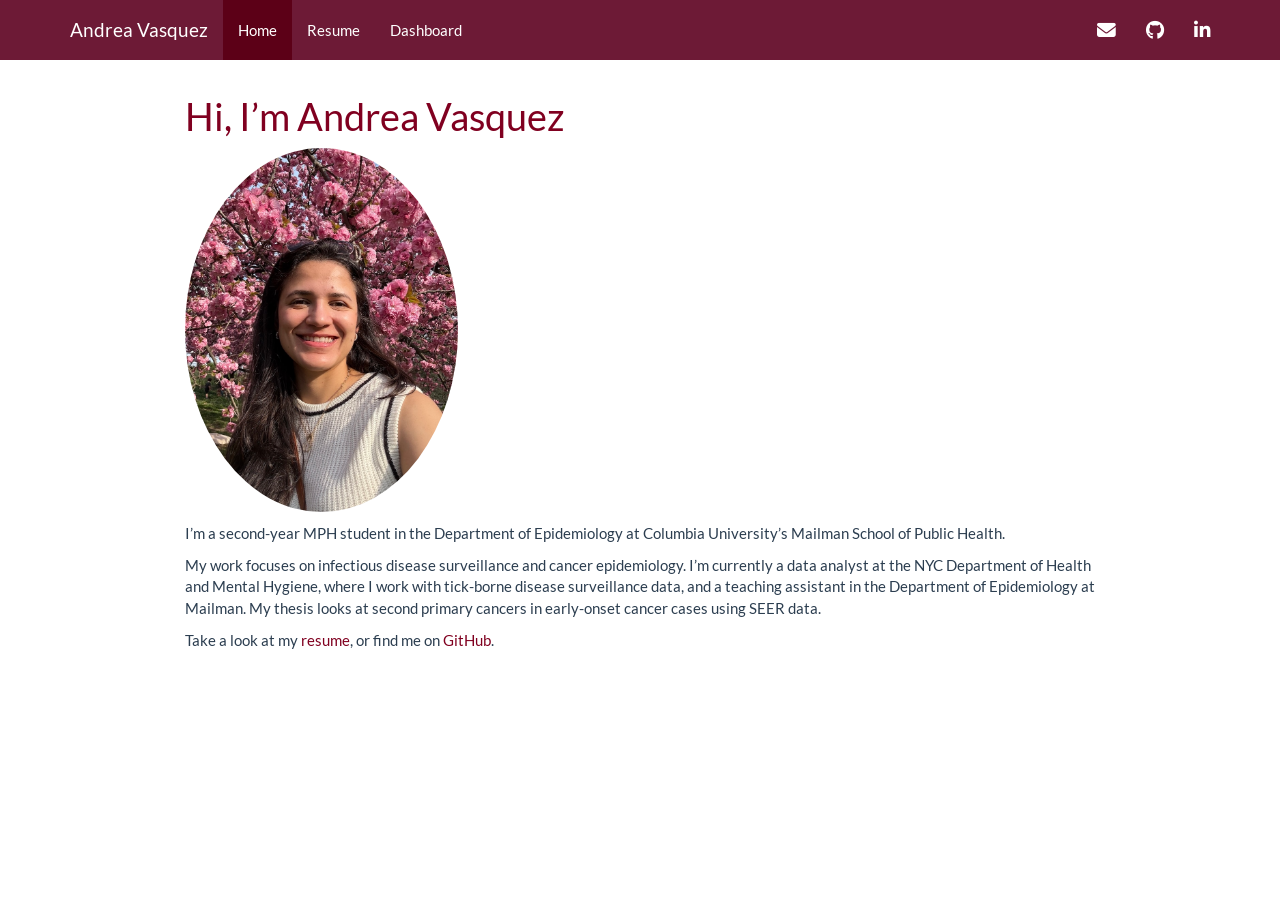
<file: index.html>
<!DOCTYPE html>

<html>

<head>

<meta charset="utf-8" />
<meta name="generator" content="pandoc" />
<meta http-equiv="X-UA-Compatible" content="IE=EDGE" />




<title>Hi, I’m Andrea Vasquez</title>

<script src="site_libs/header-attrs-2.32/header-attrs.js"></script>
<script src="site_libs/jquery-3.6.0/jquery-3.6.0.min.js"></script>
<meta name="viewport" content="width=device-width, initial-scale=1" />
<link href="site_libs/bootstrap-3.3.5/css/flatly.min.css" rel="stylesheet" />
<script src="site_libs/bootstrap-3.3.5/js/bootstrap.min.js"></script>
<script src="site_libs/bootstrap-3.3.5/shim/html5shiv.min.js"></script>
<script src="site_libs/bootstrap-3.3.5/shim/respond.min.js"></script>
<style>h1 {font-size: 34px;}
       h1.title {font-size: 38px;}
       h2 {font-size: 30px;}
       h3 {font-size: 24px;}
       h4 {font-size: 18px;}
       h5 {font-size: 16px;}
       h6 {font-size: 12px;}
       code {color: inherit; background-color: rgba(0, 0, 0, 0.04);}
       pre:not([class]) { background-color: white }</style>
<script src="site_libs/navigation-1.1/tabsets.js"></script>
<link href="site_libs/highlightjs-9.12.0/default.css" rel="stylesheet" />
<script src="site_libs/highlightjs-9.12.0/highlight.js"></script>
<link href="site_libs/font-awesome-6.5.2/css/all.min.css" rel="stylesheet" />
<link href="site_libs/font-awesome-6.5.2/css/v4-shims.min.css" rel="stylesheet" />

<style type="text/css">
  code{white-space: pre-wrap;}
  span.smallcaps{font-variant: small-caps;}
  span.underline{text-decoration: underline;}
  div.column{display: inline-block; vertical-align: top; width: 50%;}
  div.hanging-indent{margin-left: 1.5em; text-indent: -1.5em;}
  ul.task-list{list-style: none;}
    </style>

<style type="text/css">code{white-space: pre;}</style>
<script type="text/javascript">
if (window.hljs) {
  hljs.configure({languages: []});
  hljs.initHighlightingOnLoad();
  if (document.readyState && document.readyState === "complete") {
    window.setTimeout(function() { hljs.initHighlighting(); }, 0);
  }
}
</script>






<link rel="stylesheet" href="styles.css" type="text/css" />



<style type = "text/css">
.main-container {
  max-width: 940px;
  margin-left: auto;
  margin-right: auto;
}
img {
  max-width:100%;
}
.tabbed-pane {
  padding-top: 12px;
}
.html-widget {
  margin-bottom: 20px;
}
button.code-folding-btn:focus {
  outline: none;
}
summary {
  display: list-item;
}
details > summary > p:only-child {
  display: inline;
}
pre code {
  padding: 0;
}
</style>


<style type="text/css">
.dropdown-submenu {
  position: relative;
}
.dropdown-submenu>.dropdown-menu {
  top: 0;
  left: 100%;
  margin-top: -6px;
  margin-left: -1px;
  border-radius: 0 6px 6px 6px;
}
.dropdown-submenu:hover>.dropdown-menu {
  display: block;
}
.dropdown-submenu>a:after {
  display: block;
  content: " ";
  float: right;
  width: 0;
  height: 0;
  border-color: transparent;
  border-style: solid;
  border-width: 5px 0 5px 5px;
  border-left-color: #cccccc;
  margin-top: 5px;
  margin-right: -10px;
}
.dropdown-submenu:hover>a:after {
  border-left-color: #adb5bd;
}
.dropdown-submenu.pull-left {
  float: none;
}
.dropdown-submenu.pull-left>.dropdown-menu {
  left: -100%;
  margin-left: 10px;
  border-radius: 6px 0 6px 6px;
}
</style>

<script type="text/javascript">
// manage active state of menu based on current page
$(document).ready(function () {
  // active menu anchor
  href = window.location.pathname
  href = href.substr(href.lastIndexOf('/') + 1)
  if (href === "")
    href = "index.html";
  var menuAnchor = $('a[href="' + href + '"]');

  // mark the anchor link active (and if it's in a dropdown, also mark that active)
  var dropdown = menuAnchor.closest('li.dropdown');
  if (window.bootstrap) { // Bootstrap 4+
    menuAnchor.addClass('active');
    dropdown.find('> .dropdown-toggle').addClass('active');
  } else { // Bootstrap 3
    menuAnchor.parent().addClass('active');
    dropdown.addClass('active');
  }

  // Navbar adjustments
  var navHeight = $(".navbar").first().height() + 15;
  var style = document.createElement('style');
  var pt = "padding-top: " + navHeight + "px; ";
  var mt = "margin-top: -" + navHeight + "px; ";
  var css = "";
  // offset scroll position for anchor links (for fixed navbar)
  for (var i = 1; i <= 6; i++) {
    css += ".section h" + i + "{ " + pt + mt + "}\n";
  }
  style.innerHTML = "body {" + pt + "padding-bottom: 40px; }\n" + css;
  document.head.appendChild(style);
});
</script>

<!-- tabsets -->

<style type="text/css">
.tabset-dropdown > .nav-tabs {
  display: inline-table;
  max-height: 500px;
  min-height: 44px;
  overflow-y: auto;
  border: 1px solid #ddd;
  border-radius: 4px;
}

.tabset-dropdown > .nav-tabs > li.active:before, .tabset-dropdown > .nav-tabs.nav-tabs-open:before {
  content: "\e259";
  font-family: 'Glyphicons Halflings';
  display: inline-block;
  padding: 10px;
  border-right: 1px solid #ddd;
}

.tabset-dropdown > .nav-tabs.nav-tabs-open > li.active:before {
  content: "\e258";
  font-family: 'Glyphicons Halflings';
  border: none;
}

.tabset-dropdown > .nav-tabs > li.active {
  display: block;
}

.tabset-dropdown > .nav-tabs > li > a,
.tabset-dropdown > .nav-tabs > li > a:focus,
.tabset-dropdown > .nav-tabs > li > a:hover {
  border: none;
  display: inline-block;
  border-radius: 4px;
  background-color: transparent;
}

.tabset-dropdown > .nav-tabs.nav-tabs-open > li {
  display: block;
  float: none;
}

.tabset-dropdown > .nav-tabs > li {
  display: none;
}
</style>

<!-- code folding -->




</head>

<body>


<div class="container-fluid main-container">




<div class="navbar navbar-default  navbar-fixed-top" role="navigation">
  <div class="container">
    <div class="navbar-header">
      <button type="button" class="navbar-toggle collapsed" data-toggle="collapse" data-bs-toggle="collapse" data-target="#navbar" data-bs-target="#navbar">
        <span class="icon-bar"></span>
        <span class="icon-bar"></span>
        <span class="icon-bar"></span>
      </button>
      <a class="navbar-brand" href="index.html">Andrea Vasquez</a>
    </div>
    <div id="navbar" class="navbar-collapse collapse">
      <ul class="nav navbar-nav">
        <li>
  <a href="index.html">Home</a>
</li>
<li>
  <a href="resume.html">Resume</a>
</li>
<li>
  <a href="dashboard.html">Dashboard</a>
</li>
      </ul>
      <ul class="nav navbar-nav navbar-right">
        <li>
  <a href="mailto:adv2123@cumc.columbia.edu">
    <span class="fa fa-envelope fa-lg"></span>
     
  </a>
</li>
<li>
  <a href="https://github.com/adv2123">
    <span class="fa fa-github fa-lg"></span>
     
  </a>
</li>
<li>
  <a href="https://www.linkedin.com/in/andrea-vasquez-guillen-0a99b6247/">
    <span class="fa fa-linkedin fa-lg"></span>
     
  </a>
</li>
      </ul>
    </div><!--/.nav-collapse -->
  </div><!--/.container -->
</div><!--/.navbar -->

<div id="header">



<h1 class="title toc-ignore">Hi, I’m Andrea Vasquez</h1>

</div>


<p><img src="images/headshot.jpg" style="width:30%; border-radius:50%"></p>
<p>I’m a second-year MPH student in the Department of Epidemiology at
Columbia University’s Mailman School of Public Health.</p>
<p>My work focuses on infectious disease surveillance and cancer
epidemiology. I’m currently a data analyst at the NYC Department of
Health and Mental Hygiene, where I work with tick-borne disease
surveillance data, and a teaching assistant in the Department of
Epidemiology at Mailman. My thesis looks at second primary cancers in
early-onset cancer cases using SEER data.</p>
<p>Take a look at my <a href="resume.html">resume</a>, or find me on <a
href="https://github.com/adv2123">GitHub</a>.</p>




</div>

<script>

// add bootstrap table styles to pandoc tables
function bootstrapStylePandocTables() {
  $('tr.odd').parent('tbody').parent('table').addClass('table table-condensed');
}
$(document).ready(function () {
  bootstrapStylePandocTables();
});


</script>

<!-- tabsets -->

<script>
$(document).ready(function () {
  window.buildTabsets("TOC");
});

$(document).ready(function () {
  $('.tabset-dropdown > .nav-tabs > li').click(function () {
    $(this).parent().toggleClass('nav-tabs-open');
  });
});
</script>

<!-- code folding -->


<!-- dynamically load mathjax for compatibility with self-contained -->
<script>
  (function () {
    var script = document.createElement("script");
    script.type = "text/javascript";
    script.src  = "https://mathjax.rstudio.com/latest/MathJax.js?config=TeX-AMS-MML_HTMLorMML";
    document.getElementsByTagName("head")[0].appendChild(script);
  })();
</script>

</body>
</html>
</file>
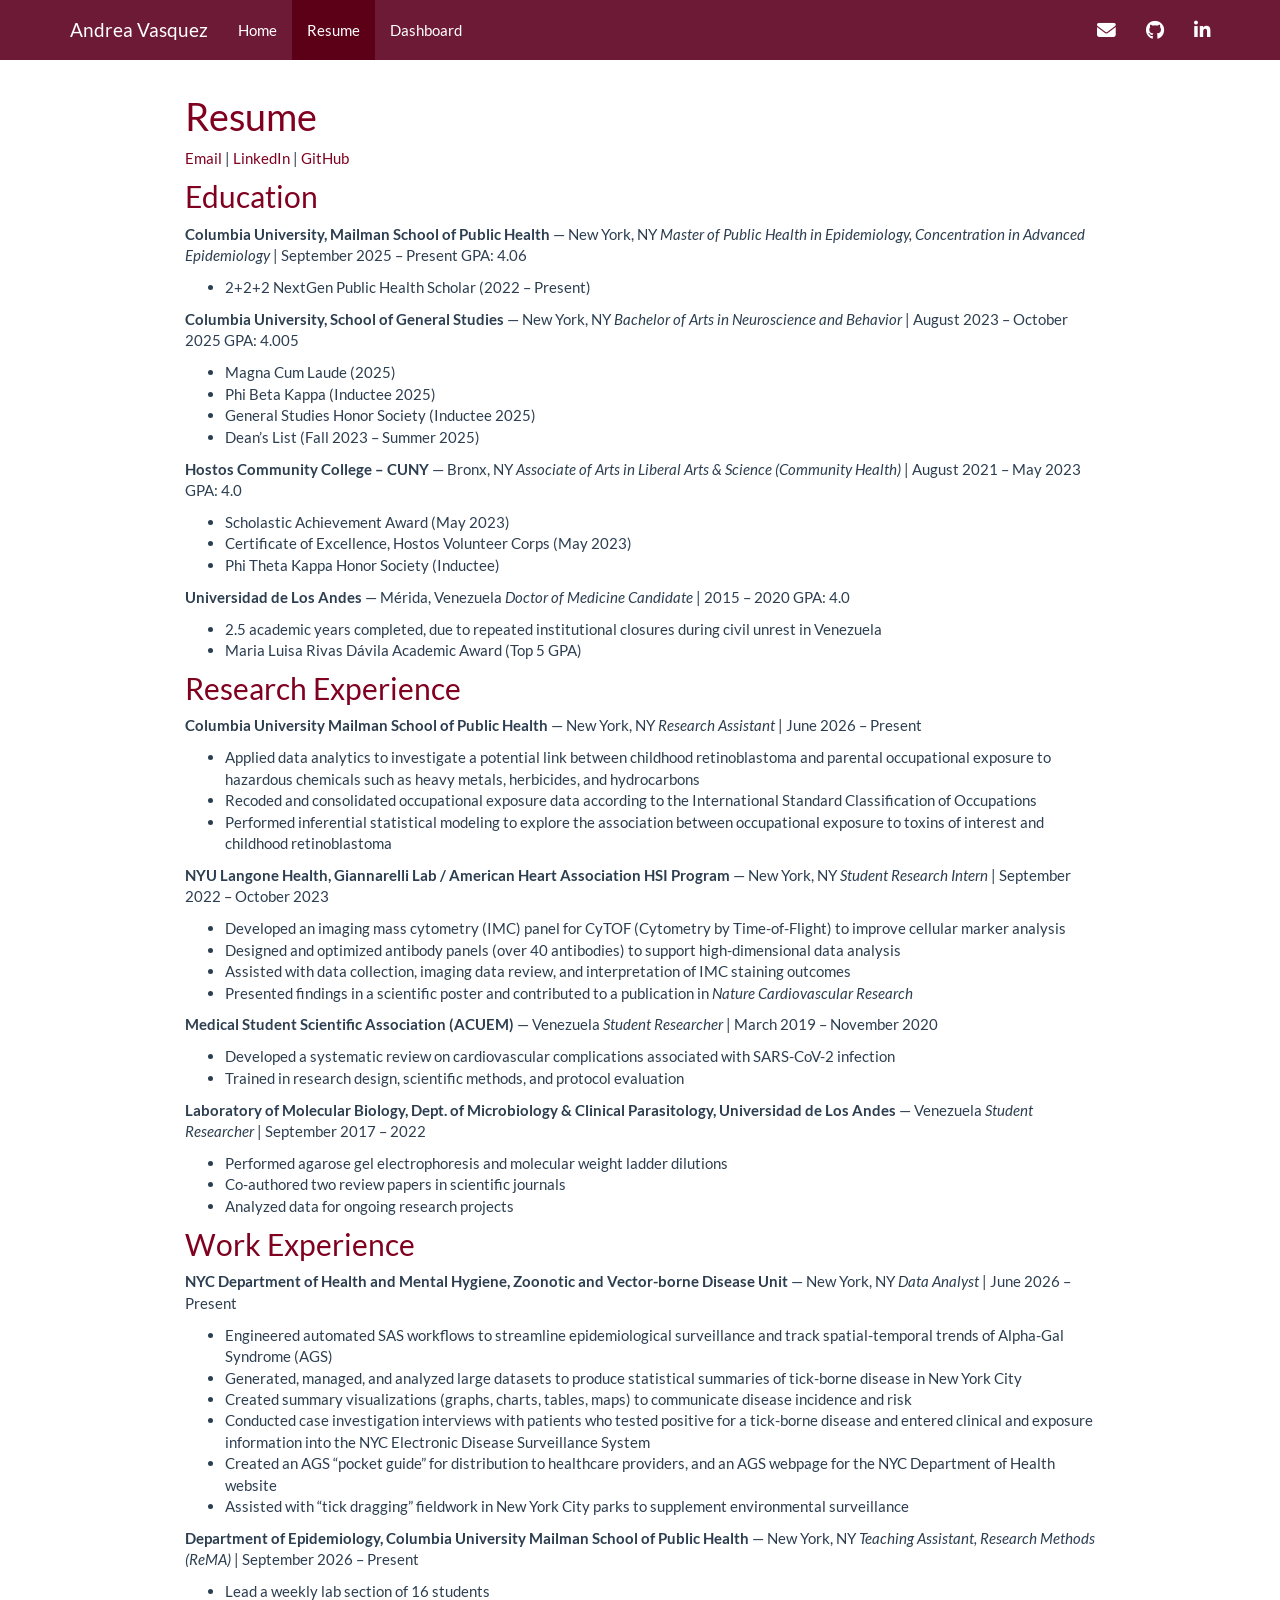
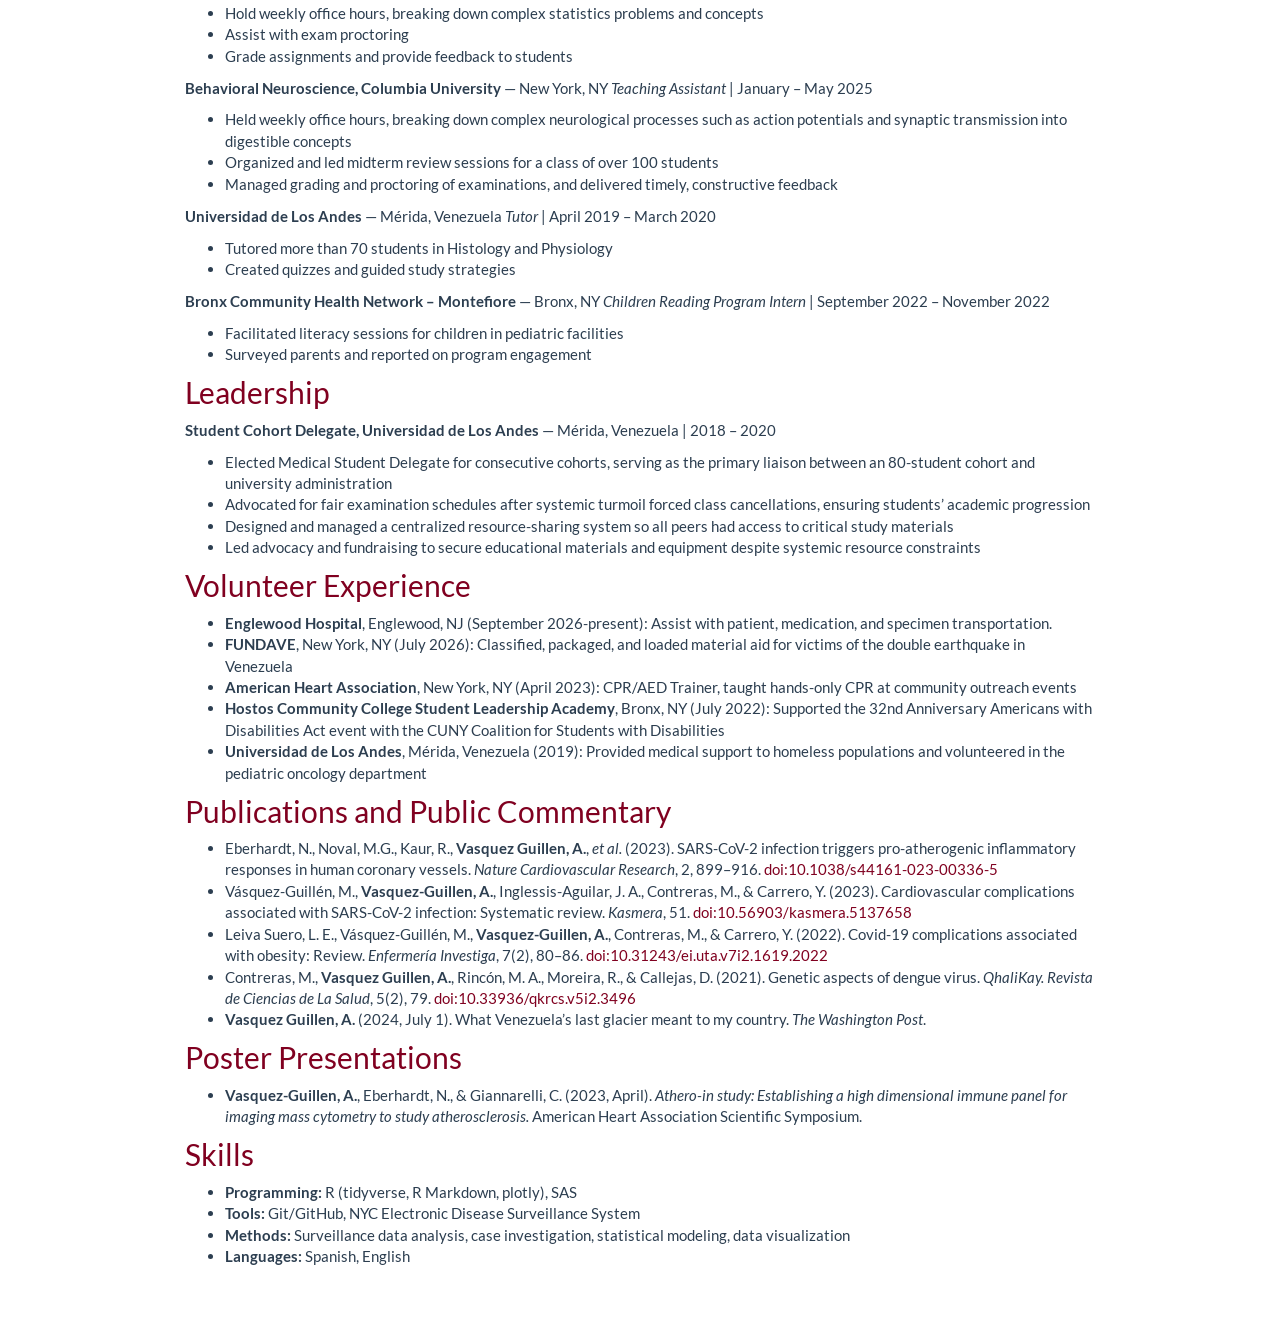
<file: resume.html>
<!DOCTYPE html>

<html>

<head>

<meta charset="utf-8" />
<meta name="generator" content="pandoc" />
<meta http-equiv="X-UA-Compatible" content="IE=EDGE" />




<title>Resume</title>

<script src="site_libs/header-attrs-2.32/header-attrs.js"></script>
<script src="site_libs/jquery-3.6.0/jquery-3.6.0.min.js"></script>
<meta name="viewport" content="width=device-width, initial-scale=1" />
<link href="site_libs/bootstrap-3.3.5/css/flatly.min.css" rel="stylesheet" />
<script src="site_libs/bootstrap-3.3.5/js/bootstrap.min.js"></script>
<script src="site_libs/bootstrap-3.3.5/shim/html5shiv.min.js"></script>
<script src="site_libs/bootstrap-3.3.5/shim/respond.min.js"></script>
<style>h1 {font-size: 34px;}
       h1.title {font-size: 38px;}
       h2 {font-size: 30px;}
       h3 {font-size: 24px;}
       h4 {font-size: 18px;}
       h5 {font-size: 16px;}
       h6 {font-size: 12px;}
       code {color: inherit; background-color: rgba(0, 0, 0, 0.04);}
       pre:not([class]) { background-color: white }</style>
<script src="site_libs/navigation-1.1/tabsets.js"></script>
<link href="site_libs/highlightjs-9.12.0/default.css" rel="stylesheet" />
<script src="site_libs/highlightjs-9.12.0/highlight.js"></script>
<link href="site_libs/font-awesome-6.5.2/css/all.min.css" rel="stylesheet" />
<link href="site_libs/font-awesome-6.5.2/css/v4-shims.min.css" rel="stylesheet" />

<style type="text/css">
  code{white-space: pre-wrap;}
  span.smallcaps{font-variant: small-caps;}
  span.underline{text-decoration: underline;}
  div.column{display: inline-block; vertical-align: top; width: 50%;}
  div.hanging-indent{margin-left: 1.5em; text-indent: -1.5em;}
  ul.task-list{list-style: none;}
    </style>

<style type="text/css">code{white-space: pre;}</style>
<script type="text/javascript">
if (window.hljs) {
  hljs.configure({languages: []});
  hljs.initHighlightingOnLoad();
  if (document.readyState && document.readyState === "complete") {
    window.setTimeout(function() { hljs.initHighlighting(); }, 0);
  }
}
</script>






<link rel="stylesheet" href="styles.css" type="text/css" />



<style type = "text/css">
.main-container {
  max-width: 940px;
  margin-left: auto;
  margin-right: auto;
}
img {
  max-width:100%;
}
.tabbed-pane {
  padding-top: 12px;
}
.html-widget {
  margin-bottom: 20px;
}
button.code-folding-btn:focus {
  outline: none;
}
summary {
  display: list-item;
}
details > summary > p:only-child {
  display: inline;
}
pre code {
  padding: 0;
}
</style>


<style type="text/css">
.dropdown-submenu {
  position: relative;
}
.dropdown-submenu>.dropdown-menu {
  top: 0;
  left: 100%;
  margin-top: -6px;
  margin-left: -1px;
  border-radius: 0 6px 6px 6px;
}
.dropdown-submenu:hover>.dropdown-menu {
  display: block;
}
.dropdown-submenu>a:after {
  display: block;
  content: " ";
  float: right;
  width: 0;
  height: 0;
  border-color: transparent;
  border-style: solid;
  border-width: 5px 0 5px 5px;
  border-left-color: #cccccc;
  margin-top: 5px;
  margin-right: -10px;
}
.dropdown-submenu:hover>a:after {
  border-left-color: #adb5bd;
}
.dropdown-submenu.pull-left {
  float: none;
}
.dropdown-submenu.pull-left>.dropdown-menu {
  left: -100%;
  margin-left: 10px;
  border-radius: 6px 0 6px 6px;
}
</style>

<script type="text/javascript">
// manage active state of menu based on current page
$(document).ready(function () {
  // active menu anchor
  href = window.location.pathname
  href = href.substr(href.lastIndexOf('/') + 1)
  if (href === "")
    href = "index.html";
  var menuAnchor = $('a[href="' + href + '"]');

  // mark the anchor link active (and if it's in a dropdown, also mark that active)
  var dropdown = menuAnchor.closest('li.dropdown');
  if (window.bootstrap) { // Bootstrap 4+
    menuAnchor.addClass('active');
    dropdown.find('> .dropdown-toggle').addClass('active');
  } else { // Bootstrap 3
    menuAnchor.parent().addClass('active');
    dropdown.addClass('active');
  }

  // Navbar adjustments
  var navHeight = $(".navbar").first().height() + 15;
  var style = document.createElement('style');
  var pt = "padding-top: " + navHeight + "px; ";
  var mt = "margin-top: -" + navHeight + "px; ";
  var css = "";
  // offset scroll position for anchor links (for fixed navbar)
  for (var i = 1; i <= 6; i++) {
    css += ".section h" + i + "{ " + pt + mt + "}\n";
  }
  style.innerHTML = "body {" + pt + "padding-bottom: 40px; }\n" + css;
  document.head.appendChild(style);
});
</script>

<!-- tabsets -->

<style type="text/css">
.tabset-dropdown > .nav-tabs {
  display: inline-table;
  max-height: 500px;
  min-height: 44px;
  overflow-y: auto;
  border: 1px solid #ddd;
  border-radius: 4px;
}

.tabset-dropdown > .nav-tabs > li.active:before, .tabset-dropdown > .nav-tabs.nav-tabs-open:before {
  content: "\e259";
  font-family: 'Glyphicons Halflings';
  display: inline-block;
  padding: 10px;
  border-right: 1px solid #ddd;
}

.tabset-dropdown > .nav-tabs.nav-tabs-open > li.active:before {
  content: "\e258";
  font-family: 'Glyphicons Halflings';
  border: none;
}

.tabset-dropdown > .nav-tabs > li.active {
  display: block;
}

.tabset-dropdown > .nav-tabs > li > a,
.tabset-dropdown > .nav-tabs > li > a:focus,
.tabset-dropdown > .nav-tabs > li > a:hover {
  border: none;
  display: inline-block;
  border-radius: 4px;
  background-color: transparent;
}

.tabset-dropdown > .nav-tabs.nav-tabs-open > li {
  display: block;
  float: none;
}

.tabset-dropdown > .nav-tabs > li {
  display: none;
}
</style>

<!-- code folding -->




</head>

<body>


<div class="container-fluid main-container">




<div class="navbar navbar-default  navbar-fixed-top" role="navigation">
  <div class="container">
    <div class="navbar-header">
      <button type="button" class="navbar-toggle collapsed" data-toggle="collapse" data-bs-toggle="collapse" data-target="#navbar" data-bs-target="#navbar">
        <span class="icon-bar"></span>
        <span class="icon-bar"></span>
        <span class="icon-bar"></span>
      </button>
      <a class="navbar-brand" href="index.html">Andrea Vasquez</a>
    </div>
    <div id="navbar" class="navbar-collapse collapse">
      <ul class="nav navbar-nav">
        <li>
  <a href="index.html">Home</a>
</li>
<li>
  <a href="resume.html">Resume</a>
</li>
<li>
  <a href="dashboard.html">Dashboard</a>
</li>
      </ul>
      <ul class="nav navbar-nav navbar-right">
        <li>
  <a href="mailto:adv2123@cumc.columbia.edu">
    <span class="fa fa-envelope fa-lg"></span>
     
  </a>
</li>
<li>
  <a href="https://github.com/adv2123">
    <span class="fa fa-github fa-lg"></span>
     
  </a>
</li>
<li>
  <a href="https://www.linkedin.com/in/andrea-vasquez-guillen-0a99b6247/">
    <span class="fa fa-linkedin fa-lg"></span>
     
  </a>
</li>
      </ul>
    </div><!--/.nav-collapse -->
  </div><!--/.container -->
</div><!--/.navbar -->

<div id="header">



<h1 class="title toc-ignore">Resume</h1>

</div>


<p><a href="mailto:adv2123@cumc.columbia.edu">Email</a> | <a
href="https://www.linkedin.com/in/andrea-vasquez-guillen-0a99b6247/">LinkedIn</a>
| <a href="https://github.com/adv2123">GitHub</a></p>
<div id="education" class="section level2">
<h2>Education</h2>
<p><strong>Columbia University, Mailman School of Public Health</strong>
— New York, NY <em>Master of Public Health in Epidemiology,
Concentration in Advanced Epidemiology</em> | September 2025 – Present
GPA: 4.06</p>
<ul>
<li>2+2+2 NextGen Public Health Scholar (2022 – Present)</li>
</ul>
<p><strong>Columbia University, School of General Studies</strong> — New
York, NY <em>Bachelor of Arts in Neuroscience and Behavior</em> | August
2023 – October 2025 GPA: 4.005</p>
<ul>
<li>Magna Cum Laude (2025)</li>
<li>Phi Beta Kappa (Inductee 2025)</li>
<li>General Studies Honor Society (Inductee 2025)</li>
<li>Dean’s List (Fall 2023 – Summer 2025)</li>
</ul>
<p><strong>Hostos Community College – CUNY</strong> — Bronx, NY
<em>Associate of Arts in Liberal Arts &amp; Science (Community
Health)</em> | August 2021 – May 2023 GPA: 4.0</p>
<ul>
<li>Scholastic Achievement Award (May 2023)</li>
<li>Certificate of Excellence, Hostos Volunteer Corps (May 2023)</li>
<li>Phi Theta Kappa Honor Society (Inductee)</li>
</ul>
<p><strong>Universidad de Los Andes</strong> — Mérida, Venezuela
<em>Doctor of Medicine Candidate</em> | 2015 – 2020 GPA: 4.0</p>
<ul>
<li>2.5 academic years completed, due to repeated institutional closures
during civil unrest in Venezuela</li>
<li>Maria Luisa Rivas Dávila Academic Award (Top 5 GPA)</li>
</ul>
</div>
<div id="research-experience" class="section level2">
<h2>Research Experience</h2>
<p><strong>Columbia University Mailman School of Public Health</strong>
— New York, NY <em>Research Assistant</em> | June 2026 – Present</p>
<ul>
<li>Applied data analytics to investigate a potential link between
childhood retinoblastoma and parental occupational exposure to hazardous
chemicals such as heavy metals, herbicides, and hydrocarbons</li>
<li>Recoded and consolidated occupational exposure data according to the
International Standard Classification of Occupations</li>
<li>Performed inferential statistical modeling to explore the
association between occupational exposure to toxins of interest and
childhood retinoblastoma</li>
</ul>
<p><strong>NYU Langone Health, Giannarelli Lab / American Heart
Association HSI Program</strong> — New York, NY <em>Student Research
Intern</em> | September 2022 – October 2023</p>
<ul>
<li>Developed an imaging mass cytometry (IMC) panel for CyTOF (Cytometry
by Time-of-Flight) to improve cellular marker analysis</li>
<li>Designed and optimized antibody panels (over 40 antibodies) to
support high-dimensional data analysis</li>
<li>Assisted with data collection, imaging data review, and
interpretation of IMC staining outcomes</li>
<li>Presented findings in a scientific poster and contributed to a
publication in <em>Nature Cardiovascular Research</em></li>
</ul>
<p><strong>Medical Student Scientific Association (ACUEM)</strong> —
Venezuela <em>Student Researcher</em> | March 2019 – November 2020</p>
<ul>
<li>Developed a systematic review on cardiovascular complications
associated with SARS-CoV-2 infection</li>
<li>Trained in research design, scientific methods, and protocol
evaluation</li>
</ul>
<p><strong>Laboratory of Molecular Biology, Dept. of Microbiology &amp;
Clinical Parasitology, Universidad de Los Andes</strong> — Venezuela
<em>Student Researcher</em> | September 2017 – 2022</p>
<ul>
<li>Performed agarose gel electrophoresis and molecular weight ladder
dilutions</li>
<li>Co-authored two review papers in scientific journals</li>
<li>Analyzed data for ongoing research projects</li>
</ul>
</div>
<div id="work-experience" class="section level2">
<h2>Work Experience</h2>
<p><strong>NYC Department of Health and Mental Hygiene, Zoonotic and
Vector-borne Disease Unit</strong> — New York, NY <em>Data Analyst</em>
| June 2026 – Present</p>
<ul>
<li>Engineered automated SAS workflows to streamline epidemiological
surveillance and track spatial-temporal trends of Alpha-Gal Syndrome
(AGS)</li>
<li>Generated, managed, and analyzed large datasets to produce
statistical summaries of tick-borne disease in New York City</li>
<li>Created summary visualizations (graphs, charts, tables, maps) to
communicate disease incidence and risk</li>
<li>Conducted case investigation interviews with patients who tested
positive for a tick-borne disease and entered clinical and exposure
information into the NYC Electronic Disease Surveillance System</li>
<li>Created an AGS “pocket guide” for distribution to healthcare
providers, and an AGS webpage for the NYC Department of Health
website</li>
<li>Assisted with “tick dragging” fieldwork in New York City parks to
supplement environmental surveillance</li>
</ul>
<p><strong>Department of Epidemiology, Columbia University Mailman
School of Public Health</strong> — New York, NY <em>Teaching Assistant,
Research Methods (ReMA)</em> | September 2026 – Present</p>
<ul>
<li>Lead a weekly lab section of 16 students</li>
<li>Hold weekly office hours, breaking down complex statistics problems
and concepts</li>
<li>Assist with exam proctoring</li>
<li>Grade assignments and provide feedback to students</li>
</ul>
<p><strong>Behavioral Neuroscience, Columbia University</strong> — New
York, NY <em>Teaching Assistant</em> | January – May 2025</p>
<ul>
<li>Held weekly office hours, breaking down complex neurological
processes such as action potentials and synaptic transmission into
digestible concepts</li>
<li>Organized and led midterm review sessions for a class of over 100
students</li>
<li>Managed grading and proctoring of examinations, and delivered
timely, constructive feedback</li>
</ul>
<p><strong>Universidad de Los Andes</strong> — Mérida, Venezuela
<em>Tutor</em> | April 2019 – March 2020</p>
<ul>
<li>Tutored more than 70 students in Histology and Physiology</li>
<li>Created quizzes and guided study strategies</li>
</ul>
<p><strong>Bronx Community Health Network – Montefiore</strong> — Bronx,
NY <em>Children Reading Program Intern</em> | September 2022 – November
2022</p>
<ul>
<li>Facilitated literacy sessions for children in pediatric
facilities</li>
<li>Surveyed parents and reported on program engagement</li>
</ul>
</div>
<div id="leadership" class="section level2">
<h2>Leadership</h2>
<p><strong>Student Cohort Delegate, Universidad de Los Andes</strong> —
Mérida, Venezuela | 2018 – 2020</p>
<ul>
<li>Elected Medical Student Delegate for consecutive cohorts, serving as
the primary liaison between an 80-student cohort and university
administration</li>
<li>Advocated for fair examination schedules after systemic turmoil
forced class cancellations, ensuring students’ academic progression</li>
<li>Designed and managed a centralized resource-sharing system so all
peers had access to critical study materials</li>
<li>Led advocacy and fundraising to secure educational materials and
equipment despite systemic resource constraints</li>
</ul>
</div>
<div id="volunteer-experience" class="section level2">
<h2>Volunteer Experience</h2>
<ul>
<li><strong>Englewood Hospital</strong>, Englewood, NJ (September
2026-present): Assist with patient, medication, and specimen
transportation.<br />
</li>
<li><strong>FUNDAVE</strong>, New York, NY (July 2026): Classified,
packaged, and loaded material aid for victims of the double earthquake
in Venezuela</li>
<li><strong>American Heart Association</strong>, New York, NY (April
2023): CPR/AED Trainer, taught hands-only CPR at community outreach
events</li>
<li><strong>Hostos Community College Student Leadership
Academy</strong>, Bronx, NY (July 2022): Supported the 32nd Anniversary
Americans with Disabilities Act event with the CUNY Coalition for
Students with Disabilities</li>
<li><strong>Universidad de Los Andes</strong>, Mérida, Venezuela (2019):
Provided medical support to homeless populations and volunteered in the
pediatric oncology department</li>
</ul>
</div>
<div id="publications-and-public-commentary" class="section level2">
<h2>Publications and Public Commentary</h2>
<ul>
<li>Eberhardt, N., Noval, M.G., Kaur, R., <strong>Vasquez Guillen,
A.</strong>, <em>et al.</em> (2023). SARS-CoV-2 infection triggers
pro-atherogenic inflammatory responses in human coronary vessels.
<em>Nature Cardiovascular Research</em>, 2, 899–916. <a
href="https://doi.org/10.1038/s44161-023-00336-5">doi:10.1038/s44161-023-00336-5</a></li>
<li>Vásquez-Guillén, M., <strong>Vasquez-Guillen, A.</strong>,
Inglessis-Aguilar, J. A., Contreras, M., &amp; Carrero, Y. (2023).
Cardiovascular complications associated with SARS-CoV-2 infection:
Systematic review. <em>Kasmera</em>, 51. <a
href="https://doi.org/10.56903/kasmera.5137658">doi:10.56903/kasmera.5137658</a></li>
<li>Leiva Suero, L. E., Vásquez-Guillén, M., <strong>Vasquez-Guillen,
A.</strong>, Contreras, M., &amp; Carrero, Y. (2022). Covid-19
complications associated with obesity: Review. <em>Enfermería
Investiga</em>, 7(2), 80–86. <a
href="https://doi.org/10.31243/ei.uta.v7i2.1619.2022">doi:10.31243/ei.uta.v7i2.1619.2022</a></li>
<li>Contreras, M., <strong>Vasquez Guillen, A.</strong>, Rincón, M. A.,
Moreira, R., &amp; Callejas, D. (2021). Genetic aspects of dengue virus.
<em>QhaliKay. Revista de Ciencias de La Salud</em>, 5(2), 79. <a
href="https://doi.org/10.33936/qkrcs.v5i2.3496">doi:10.33936/qkrcs.v5i2.3496</a></li>
<li><strong>Vasquez Guillen, A.</strong> (2024, July 1). What
Venezuela’s last glacier meant to my country. <em>The Washington
Post</em>.</li>
</ul>
</div>
<div id="poster-presentations" class="section level2">
<h2>Poster Presentations</h2>
<ul>
<li><strong>Vasquez-Guillen, A.</strong>, Eberhardt, N., &amp;
Giannarelli, C. (2023, April). <em>Athero-in study: Establishing a high
dimensional immune panel for imaging mass cytometry to study
atherosclerosis.</em> American Heart Association Scientific
Symposium.</li>
</ul>
</div>
<div id="skills" class="section level2">
<h2>Skills</h2>
<ul>
<li><strong>Programming:</strong> R (tidyverse, R Markdown, plotly),
SAS</li>
<li><strong>Tools:</strong> Git/GitHub, NYC Electronic Disease
Surveillance System</li>
<li><strong>Methods:</strong> Surveillance data analysis, case
investigation, statistical modeling, data visualization</li>
<li><strong>Languages:</strong> Spanish, English</li>
</ul>
</div>




</div>

<script>

// add bootstrap table styles to pandoc tables
function bootstrapStylePandocTables() {
  $('tr.odd').parent('tbody').parent('table').addClass('table table-condensed');
}
$(document).ready(function () {
  bootstrapStylePandocTables();
});


</script>

<!-- tabsets -->

<script>
$(document).ready(function () {
  window.buildTabsets("TOC");
});

$(document).ready(function () {
  $('.tabset-dropdown > .nav-tabs > li').click(function () {
    $(this).parent().toggleClass('nav-tabs-open');
  });
});
</script>

<!-- code folding -->


<!-- dynamically load mathjax for compatibility with self-contained -->
<script>
  (function () {
    var script = document.createElement("script");
    script.type = "text/javascript";
    script.src  = "https://mathjax.rstudio.com/latest/MathJax.js?config=TeX-AMS-MML_HTMLorMML";
    document.getElementsByTagName("head")[0].appendChild(script);
  })();
</script>

</body>
</html>
</file>
<file: site_libs/highlightjs-9.12.0/default.css>
.hljs-literal {
  color: #990073;
}

.hljs-number {
  color: #099;
}

.hljs-comment {
  color: #998;
  font-style: italic;
}

.hljs-keyword {
  color: #900;
  font-weight: bold;
}

.hljs-string {
  color: #d14;
}
</file>
<file: styles.css>
/* Navbar */
.navbar-default {
  background-color:#6D1A36;
  border-color: #6D1A36;
}
.navbar-default .navbar-brand,
.navbar-default .navbar-nav > li > a {
  color: white;
}
.navbar-default .navbar-brand:hover,
.navbar-default .navbar-nav > li > a:hover {
  color: #f2d7dd;
}
.navbar-default .navbar-nav > .active > a,
.navbar-default .navbar-nav > .active > a:hover,
.navbar-default .navbar-nav > .active > a:focus {
  background-color: #5c0017;
  color: white;
}
.navbar-default .navbar-toggle {
  border-color: white;
}
.navbar-default .navbar-toggle .icon-bar {
  background-color: white;
}

/* Headings and links */
h1, h2, h3 {
  color: #800020;
}
a {
  color: #800020;
}
a:hover {
  color: #5c0017;
}
</file>
<file: site_libs/bootstrap-3.3.5/css/flatly.min.css>
@font-face {
  font-family: 'Lato';
  font-style: normal;
  font-weight: 400;
  src: url(fonts/Lato.ttf) format('truetype');
}
@font-face {
  font-family: 'Lato';
  font-style: normal;
  font-weight: 700;
  src: url(fonts/LatoBold.ttf) format('truetype');
}
@font-face {
  font-family: 'Lato';
  font-style: italic;
  font-weight: 400;
  src: url(fonts/LatoItalic.ttf) format('truetype');
}

/*!
 * bootswatch v3.3.6
 * Homepage: http://bootswatch.com
 * Copyright 2012-2015 Thomas Park
 * Licensed under MIT
 * Based on Bootstrap
*//*!
 * Bootstrap v3.3.6 (http://getbootstrap.com)
 * Copyright 2011-2015 Twitter, Inc.
 * Licensed under MIT (https://github.com/twbs/bootstrap/blob/master/LICENSE)
 *//*! normalize.css v3.0.3 | MIT License | github.com/necolas/normalize.css */html{font-family:sans-serif;-ms-text-size-adjust:100%;-webkit-text-size-adjust:100%}body{margin:0}article,aside,details,figcaption,figure,footer,header,hgroup,main,menu,nav,section,summary{display:block}audio,canvas,progress,video{display:inline-block;vertical-align:baseline}audio:not([controls]){display:none;height:0}[hidden],template{display:none}a{background-color:transparent}a:active,a:hover{outline:0}abbr[title]{border-bottom:1px dotted}b,strong{font-weight:bold}dfn{font-style:italic}h1{font-size:2em;margin:0.67em 0}mark{background:#ff0;color:#000}small{font-size:80%}sub,sup{font-size:75%;line-height:0;position:relative;vertical-align:baseline}sup{top:-0.5em}sub{bottom:-0.25em}img{border:0}svg:not(:root){overflow:hidden}figure{margin:1em 40px}hr{-webkit-box-sizing:content-box;-moz-box-sizing:content-box;box-sizing:content-box;height:0}pre{overflow:auto}code,kbd,pre,samp{font-family:monospace, monospace;font-size:1em}button,input,optgroup,select,textarea{color:inherit;font:inherit;margin:0}button{overflow:visible}button,select{text-transform:none}button,html input[type="button"],input[type="reset"],input[type="submit"]{-webkit-appearance:button;cursor:pointer}button[disabled],html input[disabled]{cursor:default}button::-moz-focus-inner,input::-moz-focus-inner{border:0;padding:0}input{line-height:normal}input[type="checkbox"],input[type="radio"]{-webkit-box-sizing:border-box;-moz-box-sizing:border-box;box-sizing:border-box;padding:0}input[type="number"]::-webkit-inner-spin-button,input[type="number"]::-webkit-outer-spin-button{height:auto}input[type="search"]{-webkit-appearance:textfield;-webkit-box-sizing:content-box;-moz-box-sizing:content-box;box-sizing:content-box}input[type="search"]::-webkit-search-cancel-button,input[type="search"]::-webkit-search-decoration{-webkit-appearance:none}fieldset{border:1px solid #c0c0c0;margin:0 2px;padding:0.35em 0.625em 0.75em}legend{border:0;padding:0}textarea{overflow:auto}optgroup{font-weight:bold}table{border-collapse:collapse;border-spacing:0}td,th{padding:0}/*! Source: https://github.com/h5bp/html5-boilerplate/blob/master/src/css/main.css */@media print{*,*:before,*:after{background:transparent !important;color:#000 !important;-webkit-box-shadow:none !important;box-shadow:none !important;text-shadow:none !important}a,a:visited{text-decoration:underline}a[href]:after{content:" (" attr(href) ")"}abbr[title]:after{content:" (" attr(title) ")"}a[href^="#"]:after,a[href^="javascript:"]:after{content:""}pre,blockquote{border:1px solid #999;page-break-inside:avoid}thead{display:table-header-group}tr,img{page-break-inside:avoid}img{max-width:100% !important}p,h2,h3{orphans:3;widows:3}h2,h3{page-break-after:avoid}.navbar{display:none}.btn>.caret,.dropup>.btn>.caret{border-top-color:#000 !important}.label{border:1px solid #000}.table{border-collapse:collapse !important}.table td,.table th{background-color:#fff !important}.table-bordered th,.table-bordered td{border:1px solid #ddd !important}}@font-face{font-family:'Glyphicons Halflings';src:url('../fonts/glyphicons-halflings-regular.eot');src:url('../fonts/glyphicons-halflings-regular.eot?#iefix') format('embedded-opentype'),url('../fonts/glyphicons-halflings-regular.woff') format('woff'),url('../fonts/glyphicons-halflings-regular.ttf') format('truetype'),url('../fonts/glyphicons-halflings-regular.svg#glyphicons_halflingsregular') format('svg')}.glyphicon{position:relative;top:1px;display:inline-block;font-family:'Glyphicons Halflings';font-style:normal;font-weight:normal;line-height:1;-webkit-font-smoothing:antialiased;-moz-osx-font-smoothing:grayscale}.glyphicon-asterisk:before{content:"\002a"}.glyphicon-plus:before{content:"\002b"}.glyphicon-euro:before,.glyphicon-eur:before{content:"\20ac"}.glyphicon-minus:before{content:"\2212"}.glyphicon-cloud:before{content:"\2601"}.glyphicon-envelope:before{content:"\2709"}.glyphicon-pencil:before{content:"\270f"}.glyphicon-glass:before{content:"\e001"}.glyphicon-music:before{content:"\e002"}.glyphicon-search:before{content:"\e003"}.glyphicon-heart:before{content:"\e005"}.glyphicon-star:before{content:"\e006"}.glyphicon-star-empty:before{content:"\e007"}.glyphicon-user:before{content:"\e008"}.glyphicon-film:before{content:"\e009"}.glyphicon-th-large:before{content:"\e010"}.glyphicon-th:before{content:"\e011"}.glyphicon-th-list:before{content:"\e012"}.glyphicon-ok:before{content:"\e013"}.glyphicon-remove:before{content:"\e014"}.glyphicon-zoom-in:before{content:"\e015"}.glyphicon-zoom-out:before{content:"\e016"}.glyphicon-off:before{content:"\e017"}.glyphicon-signal:before{content:"\e018"}.glyphicon-cog:before{content:"\e019"}.glyphicon-trash:before{content:"\e020"}.glyphicon-home:before{content:"\e021"}.glyphicon-file:before{content:"\e022"}.glyphicon-time:before{content:"\e023"}.glyphicon-road:before{content:"\e024"}.glyphicon-download-alt:before{content:"\e025"}.glyphicon-download:before{content:"\e026"}.glyphicon-upload:before{content:"\e027"}.glyphicon-inbox:before{content:"\e028"}.glyphicon-play-circle:before{content:"\e029"}.glyphicon-repeat:before{content:"\e030"}.glyphicon-refresh:before{content:"\e031"}.glyphicon-list-alt:before{content:"\e032"}.glyphicon-lock:before{content:"\e033"}.glyphicon-flag:before{content:"\e034"}.glyphicon-headphones:before{content:"\e035"}.glyphicon-volume-off:before{content:"\e036"}.glyphicon-volume-down:before{content:"\e037"}.glyphicon-volume-up:before{content:"\e038"}.glyphicon-qrcode:before{content:"\e039"}.glyphicon-barcode:before{content:"\e040"}.glyphicon-tag:before{content:"\e041"}.glyphicon-tags:before{content:"\e042"}.glyphicon-book:before{content:"\e043"}.glyphicon-bookmark:before{content:"\e044"}.glyphicon-print:before{content:"\e045"}.glyphicon-camera:before{content:"\e046"}.glyphicon-font:before{content:"\e047"}.glyphicon-bold:before{content:"\e048"}.glyphicon-italic:before{content:"\e049"}.glyphicon-text-height:before{content:"\e050"}.glyphicon-text-width:before{content:"\e051"}.glyphicon-align-left:before{content:"\e052"}.glyphicon-align-center:before{content:"\e053"}.glyphicon-align-right:before{content:"\e054"}.glyphicon-align-justify:before{content:"\e055"}.glyphicon-list:before{content:"\e056"}.glyphicon-indent-left:before{content:"\e057"}.glyphicon-indent-right:before{content:"\e058"}.glyphicon-facetime-video:before{content:"\e059"}.glyphicon-picture:before{content:"\e060"}.glyphicon-map-marker:before{content:"\e062"}.glyphicon-adjust:before{content:"\e063"}.glyphicon-tint:before{content:"\e064"}.glyphicon-edit:before{content:"\e065"}.glyphicon-share:before{content:"\e066"}.glyphicon-check:before{content:"\e067"}.glyphicon-move:before{content:"\e068"}.glyphicon-step-backward:before{content:"\e069"}.glyphicon-fast-backward:before{content:"\e070"}.glyphicon-backward:before{content:"\e071"}.glyphicon-play:before{content:"\e072"}.glyphicon-pause:before{content:"\e073"}.glyphicon-stop:before{content:"\e074"}.glyphicon-forward:before{content:"\e075"}.glyphicon-fast-forward:before{content:"\e076"}.glyphicon-step-forward:before{content:"\e077"}.glyphicon-eject:before{content:"\e078"}.glyphicon-chevron-left:before{content:"\e079"}.glyphicon-chevron-right:before{content:"\e080"}.glyphicon-plus-sign:before{content:"\e081"}.glyphicon-minus-sign:before{content:"\e082"}.glyphicon-remove-sign:before{content:"\e083"}.glyphicon-ok-sign:before{content:"\e084"}.glyphicon-question-sign:before{content:"\e085"}.glyphicon-info-sign:before{content:"\e086"}.glyphicon-screenshot:before{content:"\e087"}.glyphicon-remove-circle:before{content:"\e088"}.glyphicon-ok-circle:before{content:"\e089"}.glyphicon-ban-circle:before{content:"\e090"}.glyphicon-arrow-left:before{content:"\e091"}.glyphicon-arrow-right:before{content:"\e092"}.glyphicon-arrow-up:before{content:"\e093"}.glyphicon-arrow-down:before{content:"\e094"}.glyphicon-share-alt:before{content:"\e095"}.glyphicon-resize-full:before{content:"\e096"}.glyphicon-resize-small:before{content:"\e097"}.glyphicon-exclamation-sign:before{content:"\e101"}.glyphicon-gift:before{content:"\e102"}.glyphicon-leaf:before{content:"\e103"}.glyphicon-fire:before{content:"\e104"}.glyphicon-eye-open:before{content:"\e105"}.glyphicon-eye-close:before{content:"\e106"}.glyphicon-warning-sign:before{content:"\e107"}.glyphicon-plane:before{content:"\e108"}.glyphicon-calendar:before{content:"\e109"}.glyphicon-random:before{content:"\e110"}.glyphicon-comment:before{content:"\e111"}.glyphicon-magnet:before{content:"\e112"}.glyphicon-chevron-up:before{content:"\e113"}.glyphicon-chevron-down:before{content:"\e114"}.glyphicon-retweet:before{content:"\e115"}.glyphicon-shopping-cart:before{content:"\e116"}.glyphicon-folder-close:before{content:"\e117"}.glyphicon-folder-open:before{content:"\e118"}.glyphicon-resize-vertical:before{content:"\e119"}.glyphicon-resize-horizontal:before{content:"\e120"}.glyphicon-hdd:before{content:"\e121"}.glyphicon-bullhorn:before{content:"\e122"}.glyphicon-bell:before{content:"\e123"}.glyphicon-certificate:before{content:"\e124"}.glyphicon-thumbs-up:before{content:"\e125"}.glyphicon-thumbs-down:before{content:"\e126"}.glyphicon-hand-right:before{content:"\e127"}.glyphicon-hand-left:before{content:"\e128"}.glyphicon-hand-up:before{content:"\e129"}.glyphicon-hand-down:before{content:"\e130"}.glyphicon-circle-arrow-right:before{content:"\e131"}.glyphicon-circle-arrow-left:before{content:"\e132"}.glyphicon-circle-arrow-up:before{content:"\e133"}.glyphicon-circle-arrow-down:before{content:"\e134"}.glyphicon-globe:before{content:"\e135"}.glyphicon-wrench:before{content:"\e136"}.glyphicon-tasks:before{content:"\e137"}.glyphicon-filter:before{content:"\e138"}.glyphicon-briefcase:before{content:"\e139"}.glyphicon-fullscreen:before{content:"\e140"}.glyphicon-dashboard:before{content:"\e141"}.glyphicon-paperclip:before{content:"\e142"}.glyphicon-heart-empty:before{content:"\e143"}.glyphicon-link:before{content:"\e144"}.glyphicon-phone:before{content:"\e145"}.glyphicon-pushpin:before{content:"\e146"}.glyphicon-usd:before{content:"\e148"}.glyphicon-gbp:before{content:"\e149"}.glyphicon-sort:before{content:"\e150"}.glyphicon-sort-by-alphabet:before{content:"\e151"}.glyphicon-sort-by-alphabet-alt:before{content:"\e152"}.glyphicon-sort-by-order:before{content:"\e153"}.glyphicon-sort-by-order-alt:before{content:"\e154"}.glyphicon-sort-by-attributes:before{content:"\e155"}.glyphicon-sort-by-attributes-alt:before{content:"\e156"}.glyphicon-unchecked:before{content:"\e157"}.glyphicon-expand:before{content:"\e158"}.glyphicon-collapse-down:before{content:"\e159"}.glyphicon-collapse-up:before{content:"\e160"}.glyphicon-log-in:before{content:"\e161"}.glyphicon-flash:before{content:"\e162"}.glyphicon-log-out:before{content:"\e163"}.glyphicon-new-window:before{content:"\e164"}.glyphicon-record:before{content:"\e165"}.glyphicon-save:before{content:"\e166"}.glyphicon-open:before{content:"\e167"}.glyphicon-saved:before{content:"\e168"}.glyphicon-import:before{content:"\e169"}.glyphicon-export:before{content:"\e170"}.glyphicon-send:before{content:"\e171"}.glyphicon-floppy-disk:before{content:"\e172"}.glyphicon-floppy-saved:before{content:"\e173"}.glyphicon-floppy-remove:before{content:"\e174"}.glyphicon-floppy-save:before{content:"\e175"}.glyphicon-floppy-open:before{content:"\e176"}.glyphicon-credit-card:before{content:"\e177"}.glyphicon-transfer:before{content:"\e178"}.glyphicon-cutlery:before{content:"\e179"}.glyphicon-header:before{content:"\e180"}.glyphicon-compressed:before{content:"\e181"}.glyphicon-earphone:before{content:"\e182"}.glyphicon-phone-alt:before{content:"\e183"}.glyphicon-tower:before{content:"\e184"}.glyphicon-stats:before{content:"\e185"}.glyphicon-sd-video:before{content:"\e186"}.glyphicon-hd-video:before{content:"\e187"}.glyphicon-subtitles:before{content:"\e188"}.glyphicon-sound-stereo:before{content:"\e189"}.glyphicon-sound-dolby:before{content:"\e190"}.glyphicon-sound-5-1:before{content:"\e191"}.glyphicon-sound-6-1:before{content:"\e192"}.glyphicon-sound-7-1:before{content:"\e193"}.glyphicon-copyright-mark:before{content:"\e194"}.glyphicon-registration-mark:before{content:"\e195"}.glyphicon-cloud-download:before{content:"\e197"}.glyphicon-cloud-upload:before{content:"\e198"}.glyphicon-tree-conifer:before{content:"\e199"}.glyphicon-tree-deciduous:before{content:"\e200"}.glyphicon-cd:before{content:"\e201"}.glyphicon-save-file:before{content:"\e202"}.glyphicon-open-file:before{content:"\e203"}.glyphicon-level-up:before{content:"\e204"}.glyphicon-copy:before{content:"\e205"}.glyphicon-paste:before{content:"\e206"}.glyphicon-alert:before{content:"\e209"}.glyphicon-equalizer:before{content:"\e210"}.glyphicon-king:before{content:"\e211"}.glyphicon-queen:before{content:"\e212"}.glyphicon-pawn:before{content:"\e213"}.glyphicon-bishop:before{content:"\e214"}.glyphicon-knight:before{content:"\e215"}.glyphicon-baby-formula:before{content:"\e216"}.glyphicon-tent:before{content:"\26fa"}.glyphicon-blackboard:before{content:"\e218"}.glyphicon-bed:before{content:"\e219"}.glyphicon-apple:before{content:"\f8ff"}.glyphicon-erase:before{content:"\e221"}.glyphicon-hourglass:before{content:"\231b"}.glyphicon-lamp:before{content:"\e223"}.glyphicon-duplicate:before{content:"\e224"}.glyphicon-piggy-bank:before{content:"\e225"}.glyphicon-scissors:before{content:"\e226"}.glyphicon-bitcoin:before{content:"\e227"}.glyphicon-btc:before{content:"\e227"}.glyphicon-xbt:before{content:"\e227"}.glyphicon-yen:before{content:"\00a5"}.glyphicon-jpy:before{content:"\00a5"}.glyphicon-ruble:before{content:"\20bd"}.glyphicon-rub:before{content:"\20bd"}.glyphicon-scale:before{content:"\e230"}.glyphicon-ice-lolly:before{content:"\e231"}.glyphicon-ice-lolly-tasted:before{content:"\e232"}.glyphicon-education:before{content:"\e233"}.glyphicon-option-horizontal:before{content:"\e234"}.glyphicon-option-vertical:before{content:"\e235"}.glyphicon-menu-hamburger:before{content:"\e236"}.glyphicon-modal-window:before{content:"\e237"}.glyphicon-oil:before{content:"\e238"}.glyphicon-grain:before{content:"\e239"}.glyphicon-sunglasses:before{content:"\e240"}.glyphicon-text-size:before{content:"\e241"}.glyphicon-text-color:before{content:"\e242"}.glyphicon-text-background:before{content:"\e243"}.glyphicon-object-align-top:before{content:"\e244"}.glyphicon-object-align-bottom:before{content:"\e245"}.glyphicon-object-align-horizontal:before{content:"\e246"}.glyphicon-object-align-left:before{content:"\e247"}.glyphicon-object-align-vertical:before{content:"\e248"}.glyphicon-object-align-right:before{content:"\e249"}.glyphicon-triangle-right:before{content:"\e250"}.glyphicon-triangle-left:before{content:"\e251"}.glyphicon-triangle-bottom:before{content:"\e252"}.glyphicon-triangle-top:before{content:"\e253"}.glyphicon-console:before{content:"\e254"}.glyphicon-superscript:before{content:"\e255"}.glyphicon-subscript:before{content:"\e256"}.glyphicon-menu-left:before{content:"\e257"}.glyphicon-menu-right:before{content:"\e258"}.glyphicon-menu-down:before{content:"\e259"}.glyphicon-menu-up:before{content:"\e260"}*{-webkit-box-sizing:border-box;-moz-box-sizing:border-box;box-sizing:border-box}*:before,*:after{-webkit-box-sizing:border-box;-moz-box-sizing:border-box;box-sizing:border-box}html{font-size:10px;-webkit-tap-highlight-color:rgba(0,0,0,0)}body{font-family:"Lato","Helvetica Neue",Helvetica,Arial,sans-serif;font-size:15px;line-height:1.42857143;color:#2c3e50;background-color:#ffffff}input,button,select,textarea{font-family:inherit;font-size:inherit;line-height:inherit}a{color:#18bc9c;text-decoration:none}a:hover,a:focus{color:#18bc9c;text-decoration:underline}a:focus{outline:thin dotted;outline:5px auto -webkit-focus-ring-color;outline-offset:-2px}figure{margin:0}img{vertical-align:middle}.img-responsive,.thumbnail>img,.thumbnail a>img,.carousel-inner>.item>img,.carousel-inner>.item>a>img{display:block;max-width:100%;height:auto}.img-rounded{border-radius:6px}.img-thumbnail{padding:4px;line-height:1.42857143;background-color:#ffffff;border:1px solid #ecf0f1;border-radius:4px;-webkit-transition:all .2s ease-in-out;-o-transition:all .2s ease-in-out;transition:all .2s ease-in-out;display:inline-block;max-width:100%;height:auto}.img-circle{border-radius:50%}hr{margin-top:21px;margin-bottom:21px;border:0;border-top:1px solid #ecf0f1}.sr-only{position:absolute;width:1px;height:1px;margin:-1px;padding:0;overflow:hidden;clip:rect(0, 0, 0, 0);border:0}.sr-only-focusable:active,.sr-only-focusable:focus{position:static;width:auto;height:auto;margin:0;overflow:visible;clip:auto}[role="button"]{cursor:pointer}h1,h2,h3,h4,h5,h6,.h1,.h2,.h3,.h4,.h5,.h6{font-family:"Lato","Helvetica Neue",Helvetica,Arial,sans-serif;font-weight:400;line-height:1.1;color:inherit}h1 small,h2 small,h3 small,h4 small,h5 small,h6 small,.h1 small,.h2 small,.h3 small,.h4 small,.h5 small,.h6 small,h1 .small,h2 .small,h3 .small,h4 .small,h5 .small,h6 .small,.h1 .small,.h2 .small,.h3 .small,.h4 .small,.h5 .small,.h6 .small{font-weight:normal;line-height:1;color:#b4bcc2}h1,.h1,h2,.h2,h3,.h3{margin-top:21px;margin-bottom:10.5px}h1 small,.h1 small,h2 small,.h2 small,h3 small,.h3 small,h1 .small,.h1 .small,h2 .small,.h2 .small,h3 .small,.h3 .small{font-size:65%}h4,.h4,h5,.h5,h6,.h6{margin-top:10.5px;margin-bottom:10.5px}h4 small,.h4 small,h5 small,.h5 small,h6 small,.h6 small,h4 .small,.h4 .small,h5 .small,.h5 .small,h6 .small,.h6 .small{font-size:75%}h1,.h1{font-size:39px}h2,.h2{font-size:32px}h3,.h3{font-size:26px}h4,.h4{font-size:19px}h5,.h5{font-size:15px}h6,.h6{font-size:13px}p{margin:0 0 10.5px}.lead{margin-bottom:21px;font-size:17px;font-weight:300;line-height:1.4}@media (min-width:768px){.lead{font-size:22.5px}}small,.small{font-size:86%}mark,.mark{background-color:#f39c12;padding:.2em}.text-left{text-align:left}.text-right{text-align:right}.text-center{text-align:center}.text-justify{text-align:justify}.text-nowrap{white-space:nowrap}.text-lowercase{text-transform:lowercase}.text-uppercase{text-transform:uppercase}.text-capitalize{text-transform:capitalize}.text-muted{color:#b4bcc2}.text-primary{color:#2c3e50}a.text-primary:hover,a.text-primary:focus{color:#1a242f}.text-success{color:#ffffff}a.text-success:hover,a.text-success:focus{color:#e6e6e6}.text-info{color:#ffffff}a.text-info:hover,a.text-info:focus{color:#e6e6e6}.text-warning{color:#ffffff}a.text-warning:hover,a.text-warning:focus{color:#e6e6e6}.text-danger{color:#ffffff}a.text-danger:hover,a.text-danger:focus{color:#e6e6e6}.bg-primary{color:#fff;background-color:#2c3e50}a.bg-primary:hover,a.bg-primary:focus{background-color:#1a242f}.bg-success{background-color:#18bc9c}a.bg-success:hover,a.bg-success:focus{background-color:#128f76}.bg-info{background-color:#3498db}a.bg-info:hover,a.bg-info:focus{background-color:#217dbb}.bg-warning{background-color:#f39c12}a.bg-warning:hover,a.bg-warning:focus{background-color:#c87f0a}.bg-danger{background-color:#e74c3c}a.bg-danger:hover,a.bg-danger:focus{background-color:#d62c1a}.page-header{padding-bottom:9.5px;margin:42px 0 21px;border-bottom:1px solid transparent}ul,ol{margin-top:0;margin-bottom:10.5px}ul ul,ol ul,ul ol,ol ol{margin-bottom:0}.list-unstyled{padding-left:0;list-style:none}.list-inline{padding-left:0;list-style:none;margin-left:-5px}.list-inline>li{display:inline-block;padding-left:5px;padding-right:5px}dl{margin-top:0;margin-bottom:21px}dt,dd{line-height:1.42857143}dt{font-weight:bold}dd{margin-left:0}@media (min-width:768px){.dl-horizontal dt{float:left;width:160px;clear:left;text-align:right;overflow:hidden;text-overflow:ellipsis;white-space:nowrap}.dl-horizontal dd{margin-left:180px}}abbr[title],abbr[data-original-title]{cursor:help;border-bottom:1px dotted #b4bcc2}.initialism{font-size:90%;text-transform:uppercase}blockquote{padding:10.5px 21px;margin:0 0 21px;font-size:18.75px;border-left:5px solid #ecf0f1}blockquote p:last-child,blockquote ul:last-child,blockquote ol:last-child{margin-bottom:0}blockquote footer,blockquote small,blockquote .small{display:block;font-size:80%;line-height:1.42857143;color:#b4bcc2}blockquote footer:before,blockquote small:before,blockquote .small:before{content:'\2014 \00A0'}.blockquote-reverse,blockquote.pull-right{padding-right:15px;padding-left:0;border-right:5px solid #ecf0f1;border-left:0;text-align:right}.blockquote-reverse footer:before,blockquote.pull-right footer:before,.blockquote-reverse small:before,blockquote.pull-right small:before,.blockquote-reverse .small:before,blockquote.pull-right .small:before{content:''}.blockquote-reverse footer:after,blockquote.pull-right footer:after,.blockquote-reverse small:after,blockquote.pull-right small:after,.blockquote-reverse .small:after,blockquote.pull-right .small:after{content:'\00A0 \2014'}address{margin-bottom:21px;font-style:normal;line-height:1.42857143}code,kbd,pre,samp{font-family:monospace}code{padding:2px 4px;font-size:90%;color:#c7254e;background-color:#f9f2f4;border-radius:4px}kbd{padding:2px 4px;font-size:90%;color:#ffffff;background-color:#333333;border-radius:3px;-webkit-box-shadow:inset 0 -1px 0 rgba(0,0,0,0.25);box-shadow:inset 0 -1px 0 rgba(0,0,0,0.25)}kbd kbd{padding:0;font-size:100%;font-weight:bold;-webkit-box-shadow:none;box-shadow:none}pre{display:block;padding:10px;margin:0 0 10.5px;font-size:14px;line-height:1.42857143;word-break:break-all;word-wrap:break-word;color:#7b8a8b;background-color:#ecf0f1;border:1px solid #cccccc;border-radius:4px}pre code{padding:0;font-size:inherit;color:inherit;white-space:pre-wrap;background-color:transparent;border-radius:0}.pre-scrollable{max-height:340px;overflow-y:scroll}.container{margin-right:auto;margin-left:auto;padding-left:15px;padding-right:15px}@media (min-width:768px){.container{width:750px}}@media (min-width:992px){.container{width:970px}}@media (min-width:1200px){.container{width:1170px}}.container-fluid{margin-right:auto;margin-left:auto;padding-left:15px;padding-right:15px}.row{margin-left:-15px;margin-right:-15px}.col-xs-1,.col-sm-1,.col-md-1,.col-lg-1,.col-xs-2,.col-sm-2,.col-md-2,.col-lg-2,.col-xs-3,.col-sm-3,.col-md-3,.col-lg-3,.col-xs-4,.col-sm-4,.col-md-4,.col-lg-4,.col-xs-5,.col-sm-5,.col-md-5,.col-lg-5,.col-xs-6,.col-sm-6,.col-md-6,.col-lg-6,.col-xs-7,.col-sm-7,.col-md-7,.col-lg-7,.col-xs-8,.col-sm-8,.col-md-8,.col-lg-8,.col-xs-9,.col-sm-9,.col-md-9,.col-lg-9,.col-xs-10,.col-sm-10,.col-md-10,.col-lg-10,.col-xs-11,.col-sm-11,.col-md-11,.col-lg-11,.col-xs-12,.col-sm-12,.col-md-12,.col-lg-12{position:relative;min-height:1px;padding-left:15px;padding-right:15px}.col-xs-1,.col-xs-2,.col-xs-3,.col-xs-4,.col-xs-5,.col-xs-6,.col-xs-7,.col-xs-8,.col-xs-9,.col-xs-10,.col-xs-11,.col-xs-12{float:left}.col-xs-12{width:100%}.col-xs-11{width:91.66666667%}.col-xs-10{width:83.33333333%}.col-xs-9{width:75%}.col-xs-8{width:66.66666667%}.col-xs-7{width:58.33333333%}.col-xs-6{width:50%}.col-xs-5{width:41.66666667%}.col-xs-4{width:33.33333333%}.col-xs-3{width:25%}.col-xs-2{width:16.66666667%}.col-xs-1{width:8.33333333%}.col-xs-pull-12{right:100%}.col-xs-pull-11{right:91.66666667%}.col-xs-pull-10{right:83.33333333%}.col-xs-pull-9{right:75%}.col-xs-pull-8{right:66.66666667%}.col-xs-pull-7{right:58.33333333%}.col-xs-pull-6{right:50%}.col-xs-pull-5{right:41.66666667%}.col-xs-pull-4{right:33.33333333%}.col-xs-pull-3{right:25%}.col-xs-pull-2{right:16.66666667%}.col-xs-pull-1{right:8.33333333%}.col-xs-pull-0{right:auto}.col-xs-push-12{left:100%}.col-xs-push-11{left:91.66666667%}.col-xs-push-10{left:83.33333333%}.col-xs-push-9{left:75%}.col-xs-push-8{left:66.66666667%}.col-xs-push-7{left:58.33333333%}.col-xs-push-6{left:50%}.col-xs-push-5{left:41.66666667%}.col-xs-push-4{left:33.33333333%}.col-xs-push-3{left:25%}.col-xs-push-2{left:16.66666667%}.col-xs-push-1{left:8.33333333%}.col-xs-push-0{left:auto}.col-xs-offset-12{margin-left:100%}.col-xs-offset-11{margin-left:91.66666667%}.col-xs-offset-10{margin-left:83.33333333%}.col-xs-offset-9{margin-left:75%}.col-xs-offset-8{margin-left:66.66666667%}.col-xs-offset-7{margin-left:58.33333333%}.col-xs-offset-6{margin-left:50%}.col-xs-offset-5{margin-left:41.66666667%}.col-xs-offset-4{margin-left:33.33333333%}.col-xs-offset-3{margin-left:25%}.col-xs-offset-2{margin-left:16.66666667%}.col-xs-offset-1{margin-left:8.33333333%}.col-xs-offset-0{margin-left:0%}@media (min-width:768px){.col-sm-1,.col-sm-2,.col-sm-3,.col-sm-4,.col-sm-5,.col-sm-6,.col-sm-7,.col-sm-8,.col-sm-9,.col-sm-10,.col-sm-11,.col-sm-12{float:left}.col-sm-12{width:100%}.col-sm-11{width:91.66666667%}.col-sm-10{width:83.33333333%}.col-sm-9{width:75%}.col-sm-8{width:66.66666667%}.col-sm-7{width:58.33333333%}.col-sm-6{width:50%}.col-sm-5{width:41.66666667%}.col-sm-4{width:33.33333333%}.col-sm-3{width:25%}.col-sm-2{width:16.66666667%}.col-sm-1{width:8.33333333%}.col-sm-pull-12{right:100%}.col-sm-pull-11{right:91.66666667%}.col-sm-pull-10{right:83.33333333%}.col-sm-pull-9{right:75%}.col-sm-pull-8{right:66.66666667%}.col-sm-pull-7{right:58.33333333%}.col-sm-pull-6{right:50%}.col-sm-pull-5{right:41.66666667%}.col-sm-pull-4{right:33.33333333%}.col-sm-pull-3{right:25%}.col-sm-pull-2{right:16.66666667%}.col-sm-pull-1{right:8.33333333%}.col-sm-pull-0{right:auto}.col-sm-push-12{left:100%}.col-sm-push-11{left:91.66666667%}.col-sm-push-10{left:83.33333333%}.col-sm-push-9{left:75%}.col-sm-push-8{left:66.66666667%}.col-sm-push-7{left:58.33333333%}.col-sm-push-6{left:50%}.col-sm-push-5{left:41.66666667%}.col-sm-push-4{left:33.33333333%}.col-sm-push-3{left:25%}.col-sm-push-2{left:16.66666667%}.col-sm-push-1{left:8.33333333%}.col-sm-push-0{left:auto}.col-sm-offset-12{margin-left:100%}.col-sm-offset-11{margin-left:91.66666667%}.col-sm-offset-10{margin-left:83.33333333%}.col-sm-offset-9{margin-left:75%}.col-sm-offset-8{margin-left:66.66666667%}.col-sm-offset-7{margin-left:58.33333333%}.col-sm-offset-6{margin-left:50%}.col-sm-offset-5{margin-left:41.66666667%}.col-sm-offset-4{margin-left:33.33333333%}.col-sm-offset-3{margin-left:25%}.col-sm-offset-2{margin-left:16.66666667%}.col-sm-offset-1{margin-left:8.33333333%}.col-sm-offset-0{margin-left:0%}}@media (min-width:992px){.col-md-1,.col-md-2,.col-md-3,.col-md-4,.col-md-5,.col-md-6,.col-md-7,.col-md-8,.col-md-9,.col-md-10,.col-md-11,.col-md-12{float:left}.col-md-12{width:100%}.col-md-11{width:91.66666667%}.col-md-10{width:83.33333333%}.col-md-9{width:75%}.col-md-8{width:66.66666667%}.col-md-7{width:58.33333333%}.col-md-6{width:50%}.col-md-5{width:41.66666667%}.col-md-4{width:33.33333333%}.col-md-3{width:25%}.col-md-2{width:16.66666667%}.col-md-1{width:8.33333333%}.col-md-pull-12{right:100%}.col-md-pull-11{right:91.66666667%}.col-md-pull-10{right:83.33333333%}.col-md-pull-9{right:75%}.col-md-pull-8{right:66.66666667%}.col-md-pull-7{right:58.33333333%}.col-md-pull-6{right:50%}.col-md-pull-5{right:41.66666667%}.col-md-pull-4{right:33.33333333%}.col-md-pull-3{right:25%}.col-md-pull-2{right:16.66666667%}.col-md-pull-1{right:8.33333333%}.col-md-pull-0{right:auto}.col-md-push-12{left:100%}.col-md-push-11{left:91.66666667%}.col-md-push-10{left:83.33333333%}.col-md-push-9{left:75%}.col-md-push-8{left:66.66666667%}.col-md-push-7{left:58.33333333%}.col-md-push-6{left:50%}.col-md-push-5{left:41.66666667%}.col-md-push-4{left:33.33333333%}.col-md-push-3{left:25%}.col-md-push-2{left:16.66666667%}.col-md-push-1{left:8.33333333%}.col-md-push-0{left:auto}.col-md-offset-12{margin-left:100%}.col-md-offset-11{margin-left:91.66666667%}.col-md-offset-10{margin-left:83.33333333%}.col-md-offset-9{margin-left:75%}.col-md-offset-8{margin-left:66.66666667%}.col-md-offset-7{margin-left:58.33333333%}.col-md-offset-6{margin-left:50%}.col-md-offset-5{margin-left:41.66666667%}.col-md-offset-4{margin-left:33.33333333%}.col-md-offset-3{margin-left:25%}.col-md-offset-2{margin-left:16.66666667%}.col-md-offset-1{margin-left:8.33333333%}.col-md-offset-0{margin-left:0%}}@media (min-width:1200px){.col-lg-1,.col-lg-2,.col-lg-3,.col-lg-4,.col-lg-5,.col-lg-6,.col-lg-7,.col-lg-8,.col-lg-9,.col-lg-10,.col-lg-11,.col-lg-12{float:left}.col-lg-12{width:100%}.col-lg-11{width:91.66666667%}.col-lg-10{width:83.33333333%}.col-lg-9{width:75%}.col-lg-8{width:66.66666667%}.col-lg-7{width:58.33333333%}.col-lg-6{width:50%}.col-lg-5{width:41.66666667%}.col-lg-4{width:33.33333333%}.col-lg-3{width:25%}.col-lg-2{width:16.66666667%}.col-lg-1{width:8.33333333%}.col-lg-pull-12{right:100%}.col-lg-pull-11{right:91.66666667%}.col-lg-pull-10{right:83.33333333%}.col-lg-pull-9{right:75%}.col-lg-pull-8{right:66.66666667%}.col-lg-pull-7{right:58.33333333%}.col-lg-pull-6{right:50%}.col-lg-pull-5{right:41.66666667%}.col-lg-pull-4{right:33.33333333%}.col-lg-pull-3{right:25%}.col-lg-pull-2{right:16.66666667%}.col-lg-pull-1{right:8.33333333%}.col-lg-pull-0{right:auto}.col-lg-push-12{left:100%}.col-lg-push-11{left:91.66666667%}.col-lg-push-10{left:83.33333333%}.col-lg-push-9{left:75%}.col-lg-push-8{left:66.66666667%}.col-lg-push-7{left:58.33333333%}.col-lg-push-6{left:50%}.col-lg-push-5{left:41.66666667%}.col-lg-push-4{left:33.33333333%}.col-lg-push-3{left:25%}.col-lg-push-2{left:16.66666667%}.col-lg-push-1{left:8.33333333%}.col-lg-push-0{left:auto}.col-lg-offset-12{margin-left:100%}.col-lg-offset-11{margin-left:91.66666667%}.col-lg-offset-10{margin-left:83.33333333%}.col-lg-offset-9{margin-left:75%}.col-lg-offset-8{margin-left:66.66666667%}.col-lg-offset-7{margin-left:58.33333333%}.col-lg-offset-6{margin-left:50%}.col-lg-offset-5{margin-left:41.66666667%}.col-lg-offset-4{margin-left:33.33333333%}.col-lg-offset-3{margin-left:25%}.col-lg-offset-2{margin-left:16.66666667%}.col-lg-offset-1{margin-left:8.33333333%}.col-lg-offset-0{margin-left:0%}}table{background-color:transparent}caption{padding-top:8px;padding-bottom:8px;color:#b4bcc2;text-align:left}th{}.table{width:100%;max-width:100%;margin-bottom:21px}.table>thead>tr>th,.table>tbody>tr>th,.table>tfoot>tr>th,.table>thead>tr>td,.table>tbody>tr>td,.table>tfoot>tr>td{padding:8px;line-height:1.42857143;vertical-align:top;border-top:1px solid #ecf0f1}.table>thead>tr>th{vertical-align:bottom;border-bottom:2px solid #ecf0f1}.table>caption+thead>tr:first-child>th,.table>colgroup+thead>tr:first-child>th,.table>thead:first-child>tr:first-child>th,.table>caption+thead>tr:first-child>td,.table>colgroup+thead>tr:first-child>td,.table>thead:first-child>tr:first-child>td{border-top:0}.table>tbody+tbody{border-top:2px solid #ecf0f1}.table .table{background-color:#ffffff}.table-condensed>thead>tr>th,.table-condensed>tbody>tr>th,.table-condensed>tfoot>tr>th,.table-condensed>thead>tr>td,.table-condensed>tbody>tr>td,.table-condensed>tfoot>tr>td{padding:5px}.table-bordered{border:1px solid #ecf0f1}.table-bordered>thead>tr>th,.table-bordered>tbody>tr>th,.table-bordered>tfoot>tr>th,.table-bordered>thead>tr>td,.table-bordered>tbody>tr>td,.table-bordered>tfoot>tr>td{border:1px solid #ecf0f1}.table-bordered>thead>tr>th,.table-bordered>thead>tr>td{border-bottom-width:2px}.table-striped>tbody>tr:nth-of-type(odd){background-color:#f9f9f9}.table-hover>tbody>tr:hover{background-color:#ecf0f1}table col[class*="col-"]{position:static;float:none;display:table-column}table td[class*="col-"],table th[class*="col-"]{position:static;float:none;display:table-cell}.table>thead>tr>td.active,.table>tbody>tr>td.active,.table>tfoot>tr>td.active,.table>thead>tr>th.active,.table>tbody>tr>th.active,.table>tfoot>tr>th.active,.table>thead>tr.active>td,.table>tbody>tr.active>td,.table>tfoot>tr.active>td,.table>thead>tr.active>th,.table>tbody>tr.active>th,.table>tfoot>tr.active>th{background-color:#ecf0f1}.table-hover>tbody>tr>td.active:hover,.table-hover>tbody>tr>th.active:hover,.table-hover>tbody>tr.active:hover>td,.table-hover>tbody>tr:hover>.active,.table-hover>tbody>tr.active:hover>th{background-color:#dde4e6}.table>thead>tr>td.success,.table>tbody>tr>td.success,.table>tfoot>tr>td.success,.table>thead>tr>th.success,.table>tbody>tr>th.success,.table>tfoot>tr>th.success,.table>thead>tr.success>td,.table>tbody>tr.success>td,.table>tfoot>tr.success>td,.table>thead>tr.success>th,.table>tbody>tr.success>th,.table>tfoot>tr.success>th{background-color:#18bc9c}.table-hover>tbody>tr>td.success:hover,.table-hover>tbody>tr>th.success:hover,.table-hover>tbody>tr.success:hover>td,.table-hover>tbody>tr:hover>.success,.table-hover>tbody>tr.success:hover>th{background-color:#15a589}.table>thead>tr>td.info,.table>tbody>tr>td.info,.table>tfoot>tr>td.info,.table>thead>tr>th.info,.table>tbody>tr>th.info,.table>tfoot>tr>th.info,.table>thead>tr.info>td,.table>tbody>tr.info>td,.table>tfoot>tr.info>td,.table>thead>tr.info>th,.table>tbody>tr.info>th,.table>tfoot>tr.info>th{background-color:#3498db}.table-hover>tbody>tr>td.info:hover,.table-hover>tbody>tr>th.info:hover,.table-hover>tbody>tr.info:hover>td,.table-hover>tbody>tr:hover>.info,.table-hover>tbody>tr.info:hover>th{background-color:#258cd1}.table>thead>tr>td.warning,.table>tbody>tr>td.warning,.table>tfoot>tr>td.warning,.table>thead>tr>th.warning,.table>tbody>tr>th.warning,.table>tfoot>tr>th.warning,.table>thead>tr.warning>td,.table>tbody>tr.warning>td,.table>tfoot>tr.warning>td,.table>thead>tr.warning>th,.table>tbody>tr.warning>th,.table>tfoot>tr.warning>th{background-color:#f39c12}.table-hover>tbody>tr>td.warning:hover,.table-hover>tbody>tr>th.warning:hover,.table-hover>tbody>tr.warning:hover>td,.table-hover>tbody>tr:hover>.warning,.table-hover>tbody>tr.warning:hover>th{background-color:#e08e0b}.table>thead>tr>td.danger,.table>tbody>tr>td.danger,.table>tfoot>tr>td.danger,.table>thead>tr>th.danger,.table>tbody>tr>th.danger,.table>tfoot>tr>th.danger,.table>thead>tr.danger>td,.table>tbody>tr.danger>td,.table>tfoot>tr.danger>td,.table>thead>tr.danger>th,.table>tbody>tr.danger>th,.table>tfoot>tr.danger>th{background-color:#e74c3c}.table-hover>tbody>tr>td.danger:hover,.table-hover>tbody>tr>th.danger:hover,.table-hover>tbody>tr.danger:hover>td,.table-hover>tbody>tr:hover>.danger,.table-hover>tbody>tr.danger:hover>th{background-color:#e43725}.table-responsive{overflow-x:auto;min-height:0.01%}@media screen and (max-width:767px){.table-responsive{width:100%;margin-bottom:15.75px;overflow-y:hidden;-ms-overflow-style:-ms-autohiding-scrollbar;border:1px solid #ecf0f1}.table-responsive>.table{margin-bottom:0}.table-responsive>.table>thead>tr>th,.table-responsive>.table>tbody>tr>th,.table-responsive>.table>tfoot>tr>th,.table-responsive>.table>thead>tr>td,.table-responsive>.table>tbody>tr>td,.table-responsive>.table>tfoot>tr>td{white-space:nowrap}.table-responsive>.table-bordered{border:0}.table-responsive>.table-bordered>thead>tr>th:first-child,.table-responsive>.table-bordered>tbody>tr>th:first-child,.table-responsive>.table-bordered>tfoot>tr>th:first-child,.table-responsive>.table-bordered>thead>tr>td:first-child,.table-responsive>.table-bordered>tbody>tr>td:first-child,.table-responsive>.table-bordered>tfoot>tr>td:first-child{border-left:0}.table-responsive>.table-bordered>thead>tr>th:last-child,.table-responsive>.table-bordered>tbody>tr>th:last-child,.table-responsive>.table-bordered>tfoot>tr>th:last-child,.table-responsive>.table-bordered>thead>tr>td:last-child,.table-responsive>.table-bordered>tbody>tr>td:last-child,.table-responsive>.table-bordered>tfoot>tr>td:last-child{border-right:0}.table-responsive>.table-bordered>tbody>tr:last-child>th,.table-responsive>.table-bordered>tfoot>tr:last-child>th,.table-responsive>.table-bordered>tbody>tr:last-child>td,.table-responsive>.table-bordered>tfoot>tr:last-child>td{border-bottom:0}}fieldset{padding:0;margin:0;border:0;min-width:0}legend{display:block;width:100%;padding:0;margin-bottom:21px;font-size:22.5px;line-height:inherit;color:#2c3e50;border:0;border-bottom:1px solid transparent}label{display:inline-block;max-width:100%;margin-bottom:5px;font-weight:bold}input[type="search"]{-webkit-box-sizing:border-box;-moz-box-sizing:border-box;box-sizing:border-box}input[type="radio"],input[type="checkbox"]{margin:4px 0 0;margin-top:1px \9;line-height:normal}input[type="file"]{display:block}input[type="range"]{display:block;width:100%}select[multiple],select[size]{height:auto}input[type="file"]:focus,input[type="radio"]:focus,input[type="checkbox"]:focus{outline:thin dotted;outline:5px auto -webkit-focus-ring-color;outline-offset:-2px}output{display:block;padding-top:11px;font-size:15px;line-height:1.42857143;color:#2c3e50}.form-control{display:block;width:100%;height:45px;padding:10px 15px;font-size:15px;line-height:1.42857143;color:#2c3e50;background-color:#ffffff;background-image:none;border:1px solid #dce4ec;border-radius:4px;-webkit-box-shadow:inset 0 1px 1px rgba(0,0,0,0.075);box-shadow:inset 0 1px 1px rgba(0,0,0,0.075);-webkit-transition:border-color ease-in-out .15s,-webkit-box-shadow ease-in-out .15s;-o-transition:border-color ease-in-out .15s,box-shadow ease-in-out .15s;transition:border-color ease-in-out .15s,box-shadow ease-in-out .15s}.form-control:focus{border-color:#2c3e50;outline:0;-webkit-box-shadow:inset 0 1px 1px rgba(0,0,0,0.075),0 0 8px rgba(44,62,80,0.6);box-shadow:inset 0 1px 1px rgba(0,0,0,0.075),0 0 8px rgba(44,62,80,0.6)}.form-control::-moz-placeholder{color:#acb6c0;opacity:1}.form-control:-ms-input-placeholder{color:#acb6c0}.form-control::-webkit-input-placeholder{color:#acb6c0}.form-control::-ms-expand{border:0;background-color:transparent}.form-control[disabled],.form-control[readonly],fieldset[disabled] .form-control{background-color:#ecf0f1;opacity:1}.form-control[disabled],fieldset[disabled] .form-control{cursor:not-allowed}textarea.form-control{height:auto}input[type="search"]{-webkit-appearance:none}@media screen and (-webkit-min-device-pixel-ratio:0){input[type="date"].form-control,input[type="time"].form-control,input[type="datetime-local"].form-control,input[type="month"].form-control{line-height:45px}input[type="date"].input-sm,input[type="time"].input-sm,input[type="datetime-local"].input-sm,input[type="month"].input-sm,.input-group-sm input[type="date"],.input-group-sm input[type="time"],.input-group-sm input[type="datetime-local"],.input-group-sm input[type="month"]{line-height:35px}input[type="date"].input-lg,input[type="time"].input-lg,input[type="datetime-local"].input-lg,input[type="month"].input-lg,.input-group-lg input[type="date"],.input-group-lg input[type="time"],.input-group-lg input[type="datetime-local"],.input-group-lg input[type="month"]{line-height:66px}}.form-group{margin-bottom:15px}.radio,.checkbox{position:relative;display:block;margin-top:10px;margin-bottom:10px}.radio label,.checkbox label{min-height:21px;padding-left:20px;margin-bottom:0;font-weight:normal;cursor:pointer}.radio input[type="radio"],.radio-inline input[type="radio"],.checkbox input[type="checkbox"],.checkbox-inline input[type="checkbox"]{position:absolute;margin-left:-20px;margin-top:4px \9}.radio+.radio,.checkbox+.checkbox{margin-top:-5px}.radio-inline,.checkbox-inline{position:relative;display:inline-block;padding-left:20px;margin-bottom:0;vertical-align:middle;font-weight:normal;cursor:pointer}.radio-inline+.radio-inline,.checkbox-inline+.checkbox-inline{margin-top:0;margin-left:10px}input[type="radio"][disabled],input[type="checkbox"][disabled],input[type="radio"].disabled,input[type="checkbox"].disabled,fieldset[disabled] input[type="radio"],fieldset[disabled] input[type="checkbox"]{cursor:not-allowed}.radio-inline.disabled,.checkbox-inline.disabled,fieldset[disabled] .radio-inline,fieldset[disabled] .checkbox-inline{cursor:not-allowed}.radio.disabled label,.checkbox.disabled label,fieldset[disabled] .radio label,fieldset[disabled] .checkbox label{cursor:not-allowed}.form-control-static{padding-top:11px;padding-bottom:11px;margin-bottom:0;min-height:36px}.form-control-static.input-lg,.form-control-static.input-sm{padding-left:0;padding-right:0}.input-sm{height:35px;padding:6px 9px;font-size:13px;line-height:1.5;border-radius:3px}select.input-sm{height:35px;line-height:35px}textarea.input-sm,select[multiple].input-sm{height:auto}.form-group-sm .form-control{height:35px;padding:6px 9px;font-size:13px;line-height:1.5;border-radius:3px}.form-group-sm select.form-control{height:35px;line-height:35px}.form-group-sm textarea.form-control,.form-group-sm select[multiple].form-control{height:auto}.form-group-sm .form-control-static{height:35px;min-height:34px;padding:7px 9px;font-size:13px;line-height:1.5}.input-lg{height:66px;padding:18px 27px;font-size:19px;line-height:1.3333333;border-radius:6px}select.input-lg{height:66px;line-height:66px}textarea.input-lg,select[multiple].input-lg{height:auto}.form-group-lg .form-control{height:66px;padding:18px 27px;font-size:19px;line-height:1.3333333;border-radius:6px}.form-group-lg select.form-control{height:66px;line-height:66px}.form-group-lg textarea.form-control,.form-group-lg select[multiple].form-control{height:auto}.form-group-lg .form-control-static{height:66px;min-height:40px;padding:19px 27px;font-size:19px;line-height:1.3333333}.has-feedback{position:relative}.has-feedback .form-control{padding-right:56.25px}.form-control-feedback{position:absolute;top:0;right:0;z-index:2;display:block;width:45px;height:45px;line-height:45px;text-align:center;pointer-events:none}.input-lg+.form-control-feedback,.input-group-lg+.form-control-feedback,.form-group-lg .form-control+.form-control-feedback{width:66px;height:66px;line-height:66px}.input-sm+.form-control-feedback,.input-group-sm+.form-control-feedback,.form-group-sm .form-control+.form-control-feedback{width:35px;height:35px;line-height:35px}.has-success .help-block,.has-success .control-label,.has-success .radio,.has-success .checkbox,.has-success .radio-inline,.has-success .checkbox-inline,.has-success.radio label,.has-success.checkbox label,.has-success.radio-inline label,.has-success.checkbox-inline label{color:#ffffff}.has-success .form-control{border-color:#ffffff;-webkit-box-shadow:inset 0 1px 1px rgba(0,0,0,0.075);box-shadow:inset 0 1px 1px rgba(0,0,0,0.075)}.has-success .form-control:focus{border-color:#e6e6e6;-webkit-box-shadow:inset 0 1px 1px rgba(0,0,0,0.075),0 0 6px #fff;box-shadow:inset 0 1px 1px rgba(0,0,0,0.075),0 0 6px #fff}.has-success .input-group-addon{color:#ffffff;border-color:#ffffff;background-color:#18bc9c}.has-success .form-control-feedback{color:#ffffff}.has-warning .help-block,.has-warning .control-label,.has-warning .radio,.has-warning .checkbox,.has-warning .radio-inline,.has-warning .checkbox-inline,.has-warning.radio label,.has-warning.checkbox label,.has-warning.radio-inline label,.has-warning.checkbox-inline label{color:#ffffff}.has-warning .form-control{border-color:#ffffff;-webkit-box-shadow:inset 0 1px 1px rgba(0,0,0,0.075);box-shadow:inset 0 1px 1px rgba(0,0,0,0.075)}.has-warning .form-control:focus{border-color:#e6e6e6;-webkit-box-shadow:inset 0 1px 1px rgba(0,0,0,0.075),0 0 6px #fff;box-shadow:inset 0 1px 1px rgba(0,0,0,0.075),0 0 6px #fff}.has-warning .input-group-addon{color:#ffffff;border-color:#ffffff;background-color:#f39c12}.has-warning .form-control-feedback{color:#ffffff}.has-error .help-block,.has-error .control-label,.has-error .radio,.has-error .checkbox,.has-error .radio-inline,.has-error .checkbox-inline,.has-error.radio label,.has-error.checkbox label,.has-error.radio-inline label,.has-error.checkbox-inline label{color:#ffffff}.has-error .form-control{border-color:#ffffff;-webkit-box-shadow:inset 0 1px 1px rgba(0,0,0,0.075);box-shadow:inset 0 1px 1px rgba(0,0,0,0.075)}.has-error .form-control:focus{border-color:#e6e6e6;-webkit-box-shadow:inset 0 1px 1px rgba(0,0,0,0.075),0 0 6px #fff;box-shadow:inset 0 1px 1px rgba(0,0,0,0.075),0 0 6px #fff}.has-error .input-group-addon{color:#ffffff;border-color:#ffffff;background-color:#e74c3c}.has-error .form-control-feedback{color:#ffffff}.has-feedback label~.form-control-feedback{top:26px}.has-feedback label.sr-only~.form-control-feedback{top:0}.help-block{display:block;margin-top:5px;margin-bottom:10px;color:#597ea2}@media (min-width:768px){.form-inline .form-group{display:inline-block;margin-bottom:0;vertical-align:middle}.form-inline .form-control{display:inline-block;width:auto;vertical-align:middle}.form-inline .form-control-static{display:inline-block}.form-inline .input-group{display:inline-table;vertical-align:middle}.form-inline .input-group .input-group-addon,.form-inline .input-group .input-group-btn,.form-inline .input-group .form-control{width:auto}.form-inline .input-group>.form-control{width:100%}.form-inline .control-label{margin-bottom:0;vertical-align:middle}.form-inline .radio,.form-inline .checkbox{display:inline-block;margin-top:0;margin-bottom:0;vertical-align:middle}.form-inline .radio label,.form-inline .checkbox label{padding-left:0}.form-inline .radio input[type="radio"],.form-inline .checkbox input[type="checkbox"]{position:relative;margin-left:0}.form-inline .has-feedback .form-control-feedback{top:0}}.form-horizontal .radio,.form-horizontal .checkbox,.form-horizontal .radio-inline,.form-horizontal .checkbox-inline{margin-top:0;margin-bottom:0;padding-top:11px}.form-horizontal .radio,.form-horizontal .checkbox{min-height:32px}.form-horizontal .form-group{margin-left:-15px;margin-right:-15px}@media (min-width:768px){.form-horizontal .control-label{text-align:right;margin-bottom:0;padding-top:11px}}.form-horizontal .has-feedback .form-control-feedback{right:15px}@media (min-width:768px){.form-horizontal .form-group-lg .control-label{padding-top:19px;font-size:19px}}@media (min-width:768px){.form-horizontal .form-group-sm .control-label{padding-top:7px;font-size:13px}}.btn{display:inline-block;margin-bottom:0;font-weight:normal;text-align:center;vertical-align:middle;-ms-touch-action:manipulation;touch-action:manipulation;cursor:pointer;background-image:none;border:1px solid transparent;white-space:nowrap;padding:10px 15px;font-size:15px;line-height:1.42857143;border-radius:4px;-webkit-user-select:none;-moz-user-select:none;-ms-user-select:none;user-select:none}.btn:focus,.btn:active:focus,.btn.active:focus,.btn.focus,.btn:active.focus,.btn.active.focus{outline:thin dotted;outline:5px auto -webkit-focus-ring-color;outline-offset:-2px}.btn:hover,.btn:focus,.btn.focus{color:#ffffff;text-decoration:none}.btn:active,.btn.active{outline:0;background-image:none;-webkit-box-shadow:inset 0 3px 5px rgba(0,0,0,0.125);box-shadow:inset 0 3px 5px rgba(0,0,0,0.125)}.btn.disabled,.btn[disabled],fieldset[disabled] .btn{cursor:not-allowed;opacity:0.65;filter:alpha(opacity=65);-webkit-box-shadow:none;box-shadow:none}a.btn.disabled,fieldset[disabled] a.btn{pointer-events:none}.btn-default{color:#ffffff;background-color:#95a5a6;border-color:#95a5a6}.btn-default:focus,.btn-default.focus{color:#ffffff;background-color:#798d8f;border-color:#566566}.btn-default:hover{color:#ffffff;background-color:#798d8f;border-color:#74898a}.btn-default:active,.btn-default.active,.open>.dropdown-toggle.btn-default{color:#ffffff;background-color:#798d8f;border-color:#74898a}.btn-default:active:hover,.btn-default.active:hover,.open>.dropdown-toggle.btn-default:hover,.btn-default:active:focus,.btn-default.active:focus,.open>.dropdown-toggle.btn-default:focus,.btn-default:active.focus,.btn-default.active.focus,.open>.dropdown-toggle.btn-default.focus{color:#ffffff;background-color:#687b7c;border-color:#566566}.btn-default:active,.btn-default.active,.open>.dropdown-toggle.btn-default{background-image:none}.btn-default.disabled:hover,.btn-default[disabled]:hover,fieldset[disabled] .btn-default:hover,.btn-default.disabled:focus,.btn-default[disabled]:focus,fieldset[disabled] .btn-default:focus,.btn-default.disabled.focus,.btn-default[disabled].focus,fieldset[disabled] .btn-default.focus{background-color:#95a5a6;border-color:#95a5a6}.btn-default .badge{color:#95a5a6;background-color:#ffffff}.btn-primary{color:#ffffff;background-color:#2c3e50;border-color:#2c3e50}.btn-primary:focus,.btn-primary.focus{color:#ffffff;background-color:#1a242f;border-color:#000000}.btn-primary:hover{color:#ffffff;background-color:#1a242f;border-color:#161f29}.btn-primary:active,.btn-primary.active,.open>.dropdown-toggle.btn-primary{color:#ffffff;background-color:#1a242f;border-color:#161f29}.btn-primary:active:hover,.btn-primary.active:hover,.open>.dropdown-toggle.btn-primary:hover,.btn-primary:active:focus,.btn-primary.active:focus,.open>.dropdown-toggle.btn-primary:focus,.btn-primary:active.focus,.btn-primary.active.focus,.open>.dropdown-toggle.btn-primary.focus{color:#ffffff;background-color:#0d1318;border-color:#000000}.btn-primary:active,.btn-primary.active,.open>.dropdown-toggle.btn-primary{background-image:none}.btn-primary.disabled:hover,.btn-primary[disabled]:hover,fieldset[disabled] .btn-primary:hover,.btn-primary.disabled:focus,.btn-primary[disabled]:focus,fieldset[disabled] .btn-primary:focus,.btn-primary.disabled.focus,.btn-primary[disabled].focus,fieldset[disabled] .btn-primary.focus{background-color:#2c3e50;border-color:#2c3e50}.btn-primary .badge{color:#2c3e50;background-color:#ffffff}.btn-success{color:#ffffff;background-color:#18bc9c;border-color:#18bc9c}.btn-success:focus,.btn-success.focus{color:#ffffff;background-color:#128f76;border-color:#0a4b3e}.btn-success:hover{color:#ffffff;background-color:#128f76;border-color:#11866f}.btn-success:active,.btn-success.active,.open>.dropdown-toggle.btn-success{color:#ffffff;background-color:#128f76;border-color:#11866f}.btn-success:active:hover,.btn-success.active:hover,.open>.dropdown-toggle.btn-success:hover,.btn-success:active:focus,.btn-success.active:focus,.open>.dropdown-toggle.btn-success:focus,.btn-success:active.focus,.btn-success.active.focus,.open>.dropdown-toggle.btn-success.focus{color:#ffffff;background-color:#0e6f5c;border-color:#0a4b3e}.btn-success:active,.btn-success.active,.open>.dropdown-toggle.btn-success{background-image:none}.btn-success.disabled:hover,.btn-success[disabled]:hover,fieldset[disabled] .btn-success:hover,.btn-success.disabled:focus,.btn-success[disabled]:focus,fieldset[disabled] .btn-success:focus,.btn-success.disabled.focus,.btn-success[disabled].focus,fieldset[disabled] .btn-success.focus{background-color:#18bc9c;border-color:#18bc9c}.btn-success .badge{color:#18bc9c;background-color:#ffffff}.btn-info{color:#ffffff;background-color:#3498db;border-color:#3498db}.btn-info:focus,.btn-info.focus{color:#ffffff;background-color:#217dbb;border-color:#16527a}.btn-info:hover{color:#ffffff;background-color:#217dbb;border-color:#2077b2}.btn-info:active,.btn-info.active,.open>.dropdown-toggle.btn-info{color:#ffffff;background-color:#217dbb;border-color:#2077b2}.btn-info:active:hover,.btn-info.active:hover,.open>.dropdown-toggle.btn-info:hover,.btn-info:active:focus,.btn-info.active:focus,.open>.dropdown-toggle.btn-info:focus,.btn-info:active.focus,.btn-info.active.focus,.open>.dropdown-toggle.btn-info.focus{color:#ffffff;background-color:#1c699d;border-color:#16527a}.btn-info:active,.btn-info.active,.open>.dropdown-toggle.btn-info{background-image:none}.btn-info.disabled:hover,.btn-info[disabled]:hover,fieldset[disabled] .btn-info:hover,.btn-info.disabled:focus,.btn-info[disabled]:focus,fieldset[disabled] .btn-info:focus,.btn-info.disabled.focus,.btn-info[disabled].focus,fieldset[disabled] .btn-info.focus{background-color:#3498db;border-color:#3498db}.btn-info .badge{color:#3498db;background-color:#ffffff}.btn-warning{color:#ffffff;background-color:#f39c12;border-color:#f39c12}.btn-warning:focus,.btn-warning.focus{color:#ffffff;background-color:#c87f0a;border-color:#7f5006}.btn-warning:hover{color:#ffffff;background-color:#c87f0a;border-color:#be780a}.btn-warning:active,.btn-warning.active,.open>.dropdown-toggle.btn-warning{color:#ffffff;background-color:#c87f0a;border-color:#be780a}.btn-warning:active:hover,.btn-warning.active:hover,.open>.dropdown-toggle.btn-warning:hover,.btn-warning:active:focus,.btn-warning.active:focus,.open>.dropdown-toggle.btn-warning:focus,.btn-warning:active.focus,.btn-warning.active.focus,.open>.dropdown-toggle.btn-warning.focus{color:#ffffff;background-color:#a66908;border-color:#7f5006}.btn-warning:active,.btn-warning.active,.open>.dropdown-toggle.btn-warning{background-image:none}.btn-warning.disabled:hover,.btn-warning[disabled]:hover,fieldset[disabled] .btn-warning:hover,.btn-warning.disabled:focus,.btn-warning[disabled]:focus,fieldset[disabled] .btn-warning:focus,.btn-warning.disabled.focus,.btn-warning[disabled].focus,fieldset[disabled] .btn-warning.focus{background-color:#f39c12;border-color:#f39c12}.btn-warning .badge{color:#f39c12;background-color:#ffffff}.btn-danger{color:#ffffff;background-color:#e74c3c;border-color:#e74c3c}.btn-danger:focus,.btn-danger.focus{color:#ffffff;background-color:#d62c1a;border-color:#921e12}.btn-danger:hover{color:#ffffff;background-color:#d62c1a;border-color:#cd2a19}.btn-danger:active,.btn-danger.active,.open>.dropdown-toggle.btn-danger{color:#ffffff;background-color:#d62c1a;border-color:#cd2a19}.btn-danger:active:hover,.btn-danger.active:hover,.open>.dropdown-toggle.btn-danger:hover,.btn-danger:active:focus,.btn-danger.active:focus,.open>.dropdown-toggle.btn-danger:focus,.btn-danger:active.focus,.btn-danger.active.focus,.open>.dropdown-toggle.btn-danger.focus{color:#ffffff;background-color:#b62516;border-color:#921e12}.btn-danger:active,.btn-danger.active,.open>.dropdown-toggle.btn-danger{background-image:none}.btn-danger.disabled:hover,.btn-danger[disabled]:hover,fieldset[disabled] .btn-danger:hover,.btn-danger.disabled:focus,.btn-danger[disabled]:focus,fieldset[disabled] .btn-danger:focus,.btn-danger.disabled.focus,.btn-danger[disabled].focus,fieldset[disabled] .btn-danger.focus{background-color:#e74c3c;border-color:#e74c3c}.btn-danger .badge{color:#e74c3c;background-color:#ffffff}.btn-link{color:#18bc9c;font-weight:normal;border-radius:0}.btn-link,.btn-link:active,.btn-link.active,.btn-link[disabled],fieldset[disabled] .btn-link{background-color:transparent;-webkit-box-shadow:none;box-shadow:none}.btn-link,.btn-link:hover,.btn-link:focus,.btn-link:active{border-color:transparent}.btn-link:hover,.btn-link:focus{color:#18bc9c;text-decoration:underline;background-color:transparent}.btn-link[disabled]:hover,fieldset[disabled] .btn-link:hover,.btn-link[disabled]:focus,fieldset[disabled] .btn-link:focus{color:#b4bcc2;text-decoration:none}.btn-lg,.btn-group-lg>.btn{padding:18px 27px;font-size:19px;line-height:1.3333333;border-radius:6px}.btn-sm,.btn-group-sm>.btn{padding:6px 9px;font-size:13px;line-height:1.5;border-radius:3px}.btn-xs,.btn-group-xs>.btn{padding:1px 5px;font-size:13px;line-height:1.5;border-radius:3px}.btn-block{display:block;width:100%}.btn-block+.btn-block{margin-top:5px}input[type="submit"].btn-block,input[type="reset"].btn-block,input[type="button"].btn-block{width:100%}.fade{opacity:0;-webkit-transition:opacity 0.15s linear;-o-transition:opacity 0.15s linear;transition:opacity 0.15s linear}.fade.in{opacity:1}.collapse{display:none}.collapse.in{display:block}tr.collapse.in{display:table-row}tbody.collapse.in{display:table-row-group}.collapsing{position:relative;height:0;overflow:hidden;-webkit-transition-property:height, visibility;-o-transition-property:height, visibility;transition-property:height, visibility;-webkit-transition-duration:0.35s;-o-transition-duration:0.35s;transition-duration:0.35s;-webkit-transition-timing-function:ease;-o-transition-timing-function:ease;transition-timing-function:ease}.caret{display:inline-block;width:0;height:0;margin-left:2px;vertical-align:middle;border-top:4px dashed;border-top:4px solid \9;border-right:4px solid transparent;border-left:4px solid transparent}.dropup,.dropdown{position:relative}.dropdown-toggle:focus{outline:0}.dropdown-menu{position:absolute;top:100%;left:0;z-index:1000;display:none;float:left;min-width:160px;padding:5px 0;margin:2px 0 0;list-style:none;font-size:15px;text-align:left;background-color:#ffffff;border:1px solid #cccccc;border:1px solid rgba(0,0,0,0.15);border-radius:4px;-webkit-box-shadow:0 6px 12px rgba(0,0,0,0.175);box-shadow:0 6px 12px rgba(0,0,0,0.175);-webkit-background-clip:padding-box;background-clip:padding-box}.dropdown-menu.pull-right{right:0;left:auto}.dropdown-menu .divider{height:1px;margin:9.5px 0;overflow:hidden;background-color:#e5e5e5}.dropdown-menu>li>a{display:block;padding:3px 20px;clear:both;font-weight:normal;line-height:1.42857143;color:#7b8a8b;white-space:nowrap}.dropdown-menu>li>a:hover,.dropdown-menu>li>a:focus{text-decoration:none;color:#ffffff;background-color:#2c3e50}.dropdown-menu>.active>a,.dropdown-menu>.active>a:hover,.dropdown-menu>.active>a:focus{color:#ffffff;text-decoration:none;outline:0;background-color:#2c3e50}.dropdown-menu>.disabled>a,.dropdown-menu>.disabled>a:hover,.dropdown-menu>.disabled>a:focus{color:#b4bcc2}.dropdown-menu>.disabled>a:hover,.dropdown-menu>.disabled>a:focus{text-decoration:none;background-color:transparent;background-image:none;filter:progid:DXImageTransform.Microsoft.gradient(enabled=false);cursor:not-allowed}.open>.dropdown-menu{display:block}.open>a{outline:0}.dropdown-menu-right{left:auto;right:0}.dropdown-menu-left{left:0;right:auto}.dropdown-header{display:block;padding:3px 20px;font-size:13px;line-height:1.42857143;color:#b4bcc2;white-space:nowrap}.dropdown-backdrop{position:fixed;left:0;right:0;bottom:0;top:0;z-index:990}.pull-right>.dropdown-menu{right:0;left:auto}.dropup .caret,.navbar-fixed-bottom .dropdown .caret{border-top:0;border-bottom:4px dashed;border-bottom:4px solid \9;content:""}.dropup .dropdown-menu,.navbar-fixed-bottom .dropdown .dropdown-menu{top:auto;bottom:100%;margin-bottom:2px}@media (min-width:768px){.navbar-right .dropdown-menu{left:auto;right:0}.navbar-right .dropdown-menu-left{left:0;right:auto}}.btn-group,.btn-group-vertical{position:relative;display:inline-block;vertical-align:middle}.btn-group>.btn,.btn-group-vertical>.btn{position:relative;float:left}.btn-group>.btn:hover,.btn-group-vertical>.btn:hover,.btn-group>.btn:focus,.btn-group-vertical>.btn:focus,.btn-group>.btn:active,.btn-group-vertical>.btn:active,.btn-group>.btn.active,.btn-group-vertical>.btn.active{z-index:2}.btn-group .btn+.btn,.btn-group .btn+.btn-group,.btn-group .btn-group+.btn,.btn-group .btn-group+.btn-group{margin-left:-1px}.btn-toolbar{margin-left:-5px}.btn-toolbar .btn,.btn-toolbar .btn-group,.btn-toolbar .input-group{float:left}.btn-toolbar>.btn,.btn-toolbar>.btn-group,.btn-toolbar>.input-group{margin-left:5px}.btn-group>.btn:not(:first-child):not(:last-child):not(.dropdown-toggle){border-radius:0}.btn-group>.btn:first-child{margin-left:0}.btn-group>.btn:first-child:not(:last-child):not(.dropdown-toggle){border-bottom-right-radius:0;border-top-right-radius:0}.btn-group>.btn:last-child:not(:first-child),.btn-group>.dropdown-toggle:not(:first-child){border-bottom-left-radius:0;border-top-left-radius:0}.btn-group>.btn-group{float:left}.btn-group>.btn-group:not(:first-child):not(:last-child)>.btn{border-radius:0}.btn-group>.btn-group:first-child:not(:last-child)>.btn:last-child,.btn-group>.btn-group:first-child:not(:last-child)>.dropdown-toggle{border-bottom-right-radius:0;border-top-right-radius:0}.btn-group>.btn-group:last-child:not(:first-child)>.btn:first-child{border-bottom-left-radius:0;border-top-left-radius:0}.btn-group .dropdown-toggle:active,.btn-group.open .dropdown-toggle{outline:0}.btn-group>.btn+.dropdown-toggle{padding-left:8px;padding-right:8px}.btn-group>.btn-lg+.dropdown-toggle{padding-left:12px;padding-right:12px}.btn-group.open .dropdown-toggle{-webkit-box-shadow:inset 0 3px 5px rgba(0,0,0,0.125);box-shadow:inset 0 3px 5px rgba(0,0,0,0.125)}.btn-group.open .dropdown-toggle.btn-link{-webkit-box-shadow:none;box-shadow:none}.btn .caret{margin-left:0}.btn-lg .caret{border-width:5px 5px 0;border-bottom-width:0}.dropup .btn-lg .caret{border-width:0 5px 5px}.btn-group-vertical>.btn,.btn-group-vertical>.btn-group,.btn-group-vertical>.btn-group>.btn{display:block;float:none;width:100%;max-width:100%}.btn-group-vertical>.btn-group>.btn{float:none}.btn-group-vertical>.btn+.btn,.btn-group-vertical>.btn+.btn-group,.btn-group-vertical>.btn-group+.btn,.btn-group-vertical>.btn-group+.btn-group{margin-top:-1px;margin-left:0}.btn-group-vertical>.btn:not(:first-child):not(:last-child){border-radius:0}.btn-group-vertical>.btn:first-child:not(:last-child){border-top-right-radius:4px;border-top-left-radius:4px;border-bottom-right-radius:0;border-bottom-left-radius:0}.btn-group-vertical>.btn:last-child:not(:first-child){border-top-right-radius:0;border-top-left-radius:0;border-bottom-right-radius:4px;border-bottom-left-radius:4px}.btn-group-vertical>.btn-group:not(:first-child):not(:last-child)>.btn{border-radius:0}.btn-group-vertical>.btn-group:first-child:not(:last-child)>.btn:last-child,.btn-group-vertical>.btn-group:first-child:not(:last-child)>.dropdown-toggle{border-bottom-right-radius:0;border-bottom-left-radius:0}.btn-group-vertical>.btn-group:last-child:not(:first-child)>.btn:first-child{border-top-right-radius:0;border-top-left-radius:0}.btn-group-justified{display:table;width:100%;table-layout:fixed;border-collapse:separate}.btn-group-justified>.btn,.btn-group-justified>.btn-group{float:none;display:table-cell;width:1%}.btn-group-justified>.btn-group .btn{width:100%}.btn-group-justified>.btn-group .dropdown-menu{left:auto}[data-toggle="buttons"]>.btn input[type="radio"],[data-toggle="buttons"]>.btn-group>.btn input[type="radio"],[data-toggle="buttons"]>.btn input[type="checkbox"],[data-toggle="buttons"]>.btn-group>.btn input[type="checkbox"]{position:absolute;clip:rect(0, 0, 0, 0);pointer-events:none}.input-group{position:relative;display:table;border-collapse:separate}.input-group[class*="col-"]{float:none;padding-left:0;padding-right:0}.input-group .form-control{position:relative;z-index:2;float:left;width:100%;margin-bottom:0}.input-group .form-control:focus{z-index:3}.input-group-lg>.form-control,.input-group-lg>.input-group-addon,.input-group-lg>.input-group-btn>.btn{height:66px;padding:18px 27px;font-size:19px;line-height:1.3333333;border-radius:6px}select.input-group-lg>.form-control,select.input-group-lg>.input-group-addon,select.input-group-lg>.input-group-btn>.btn{height:66px;line-height:66px}textarea.input-group-lg>.form-control,textarea.input-group-lg>.input-group-addon,textarea.input-group-lg>.input-group-btn>.btn,select[multiple].input-group-lg>.form-control,select[multiple].input-group-lg>.input-group-addon,select[multiple].input-group-lg>.input-group-btn>.btn{height:auto}.input-group-sm>.form-control,.input-group-sm>.input-group-addon,.input-group-sm>.input-group-btn>.btn{height:35px;padding:6px 9px;font-size:13px;line-height:1.5;border-radius:3px}select.input-group-sm>.form-control,select.input-group-sm>.input-group-addon,select.input-group-sm>.input-group-btn>.btn{height:35px;line-height:35px}textarea.input-group-sm>.form-control,textarea.input-group-sm>.input-group-addon,textarea.input-group-sm>.input-group-btn>.btn,select[multiple].input-group-sm>.form-control,select[multiple].input-group-sm>.input-group-addon,select[multiple].input-group-sm>.input-group-btn>.btn{height:auto}.input-group-addon,.input-group-btn,.input-group .form-control{display:table-cell}.input-group-addon:not(:first-child):not(:last-child),.input-group-btn:not(:first-child):not(:last-child),.input-group .form-control:not(:first-child):not(:last-child){border-radius:0}.input-group-addon,.input-group-btn{width:1%;white-space:nowrap;vertical-align:middle}.input-group-addon{padding:10px 15px;font-size:15px;font-weight:normal;line-height:1;color:#2c3e50;text-align:center;background-color:#ecf0f1;border:1px solid #dce4ec;border-radius:4px}.input-group-addon.input-sm{padding:6px 9px;font-size:13px;border-radius:3px}.input-group-addon.input-lg{padding:18px 27px;font-size:19px;border-radius:6px}.input-group-addon input[type="radio"],.input-group-addon input[type="checkbox"]{margin-top:0}.input-group .form-control:first-child,.input-group-addon:first-child,.input-group-btn:first-child>.btn,.input-group-btn:first-child>.btn-group>.btn,.input-group-btn:first-child>.dropdown-toggle,.input-group-btn:last-child>.btn:not(:last-child):not(.dropdown-toggle),.input-group-btn:last-child>.btn-group:not(:last-child)>.btn{border-bottom-right-radius:0;border-top-right-radius:0}.input-group-addon:first-child{border-right:0}.input-group .form-control:last-child,.input-group-addon:last-child,.input-group-btn:last-child>.btn,.input-group-btn:last-child>.btn-group>.btn,.input-group-btn:last-child>.dropdown-toggle,.input-group-btn:first-child>.btn:not(:first-child),.input-group-btn:first-child>.btn-group:not(:first-child)>.btn{border-bottom-left-radius:0;border-top-left-radius:0}.input-group-addon:last-child{border-left:0}.input-group-btn{position:relative;font-size:0;white-space:nowrap}.input-group-btn>.btn{position:relative}.input-group-btn>.btn+.btn{margin-left:-1px}.input-group-btn>.btn:hover,.input-group-btn>.btn:focus,.input-group-btn>.btn:active{z-index:2}.input-group-btn:first-child>.btn,.input-group-btn:first-child>.btn-group{margin-right:-1px}.input-group-btn:last-child>.btn,.input-group-btn:last-child>.btn-group{z-index:2;margin-left:-1px}.nav{margin-bottom:0;padding-left:0;list-style:none}.nav>li{position:relative;display:block}.nav>li>a{position:relative;display:block;padding:10px 15px}.nav>li>a:hover,.nav>li>a:focus{text-decoration:none;background-color:#ecf0f1}.nav>li.disabled>a{color:#b4bcc2}.nav>li.disabled>a:hover,.nav>li.disabled>a:focus{color:#b4bcc2;text-decoration:none;background-color:transparent;cursor:not-allowed}.nav .open>a,.nav .open>a:hover,.nav .open>a:focus{background-color:#ecf0f1;border-color:#18bc9c}.nav .nav-divider{height:1px;margin:9.5px 0;overflow:hidden;background-color:#e5e5e5}.nav>li>a>img{max-width:none}.nav-tabs{border-bottom:1px solid #ecf0f1}.nav-tabs>li{float:left;margin-bottom:-1px}.nav-tabs>li>a{margin-right:2px;line-height:1.42857143;border:1px solid transparent;border-radius:4px 4px 0 0}.nav-tabs>li>a:hover{border-color:#ecf0f1 #ecf0f1 #ecf0f1}.nav-tabs>li.active>a,.nav-tabs>li.active>a:hover,.nav-tabs>li.active>a:focus{color:#2c3e50;background-color:#ffffff;border:1px solid #ecf0f1;border-bottom-color:transparent;cursor:default}.nav-tabs.nav-justified{width:100%;border-bottom:0}.nav-tabs.nav-justified>li{float:none}.nav-tabs.nav-justified>li>a{text-align:center;margin-bottom:5px}.nav-tabs.nav-justified>.dropdown .dropdown-menu{top:auto;left:auto}@media (min-width:768px){.nav-tabs.nav-justified>li{display:table-cell;width:1%}.nav-tabs.nav-justified>li>a{margin-bottom:0}}.nav-tabs.nav-justified>li>a{margin-right:0;border-radius:4px}.nav-tabs.nav-justified>.active>a,.nav-tabs.nav-justified>.active>a:hover,.nav-tabs.nav-justified>.active>a:focus{border:1px solid #ecf0f1}@media (min-width:768px){.nav-tabs.nav-justified>li>a{border-bottom:1px solid #ecf0f1;border-radius:4px 4px 0 0}.nav-tabs.nav-justified>.active>a,.nav-tabs.nav-justified>.active>a:hover,.nav-tabs.nav-justified>.active>a:focus{border-bottom-color:#ffffff}}.nav-pills>li{float:left}.nav-pills>li>a{border-radius:4px}.nav-pills>li+li{margin-left:2px}.nav-pills>li.active>a,.nav-pills>li.active>a:hover,.nav-pills>li.active>a:focus{color:#ffffff;background-color:#2c3e50}.nav-stacked>li{float:none}.nav-stacked>li+li{margin-top:2px;margin-left:0}.nav-justified{width:100%}.nav-justified>li{float:none}.nav-justified>li>a{text-align:center;margin-bottom:5px}.nav-justified>.dropdown .dropdown-menu{top:auto;left:auto}@media (min-width:768px){.nav-justified>li{display:table-cell;width:1%}.nav-justified>li>a{margin-bottom:0}}.nav-tabs-justified{border-bottom:0}.nav-tabs-justified>li>a{margin-right:0;border-radius:4px}.nav-tabs-justified>.active>a,.nav-tabs-justified>.active>a:hover,.nav-tabs-justified>.active>a:focus{border:1px solid #ecf0f1}@media (min-width:768px){.nav-tabs-justified>li>a{border-bottom:1px solid #ecf0f1;border-radius:4px 4px 0 0}.nav-tabs-justified>.active>a,.nav-tabs-justified>.active>a:hover,.nav-tabs-justified>.active>a:focus{border-bottom-color:#ffffff}}.tab-content>.tab-pane{display:none}.tab-content>.active{display:block}.nav-tabs .dropdown-menu{margin-top:-1px;border-top-right-radius:0;border-top-left-radius:0}.navbar{position:relative;min-height:60px;margin-bottom:21px;border:1px solid transparent}@media (min-width:768px){.navbar{border-radius:4px}}@media (min-width:768px){.navbar-header{float:left}}.navbar-collapse{overflow-x:visible;padding-right:15px;padding-left:15px;border-top:1px solid transparent;-webkit-box-shadow:inset 0 1px 0 rgba(255,255,255,0.1);box-shadow:inset 0 1px 0 rgba(255,255,255,0.1);-webkit-overflow-scrolling:touch}.navbar-collapse.in{overflow-y:auto}@media (min-width:768px){.navbar-collapse{width:auto;border-top:0;-webkit-box-shadow:none;box-shadow:none}.navbar-collapse.collapse{display:block !important;height:auto !important;padding-bottom:0;overflow:visible !important}.navbar-collapse.in{overflow-y:visible}.navbar-fixed-top .navbar-collapse,.navbar-static-top .navbar-collapse,.navbar-fixed-bottom .navbar-collapse{padding-left:0;padding-right:0}}.navbar-fixed-top .navbar-collapse,.navbar-fixed-bottom .navbar-collapse{max-height:340px}@media (max-device-width:480px) and (orientation:landscape){.navbar-fixed-top .navbar-collapse,.navbar-fixed-bottom .navbar-collapse{max-height:200px}}.container>.navbar-header,.container-fluid>.navbar-header,.container>.navbar-collapse,.container-fluid>.navbar-collapse{margin-right:-15px;margin-left:-15px}@media (min-width:768px){.container>.navbar-header,.container-fluid>.navbar-header,.container>.navbar-collapse,.container-fluid>.navbar-collapse{margin-right:0;margin-left:0}}.navbar-static-top{z-index:1000;border-width:0 0 1px}@media (min-width:768px){.navbar-static-top{border-radius:0}}.navbar-fixed-top,.navbar-fixed-bottom{position:fixed;right:0;left:0;z-index:1030}@media (min-width:768px){.navbar-fixed-top,.navbar-fixed-bottom{border-radius:0}}.navbar-fixed-top{top:0;border-width:0 0 1px}.navbar-fixed-bottom{bottom:0;margin-bottom:0;border-width:1px 0 0}.navbar-brand{float:left;padding:19.5px 15px;font-size:19px;line-height:21px;height:60px}.navbar-brand:hover,.navbar-brand:focus{text-decoration:none}.navbar-brand>img{display:block}@media (min-width:768px){.navbar>.container .navbar-brand,.navbar>.container-fluid .navbar-brand{margin-left:-15px}}.navbar-toggle{position:relative;float:right;margin-right:15px;padding:9px 10px;margin-top:13px;margin-bottom:13px;background-color:transparent;background-image:none;border:1px solid transparent;border-radius:4px}.navbar-toggle:focus{outline:0}.navbar-toggle .icon-bar{display:block;width:22px;height:2px;border-radius:1px}.navbar-toggle .icon-bar+.icon-bar{margin-top:4px}@media (min-width:768px){.navbar-toggle{display:none}}.navbar-nav{margin:9.75px -15px}.navbar-nav>li>a{padding-top:10px;padding-bottom:10px;line-height:21px}@media (max-width:767px){.navbar-nav .open .dropdown-menu{position:static;float:none;width:auto;margin-top:0;background-color:transparent;border:0;-webkit-box-shadow:none;box-shadow:none}.navbar-nav .open .dropdown-menu>li>a,.navbar-nav .open .dropdown-menu .dropdown-header{padding:5px 15px 5px 25px}.navbar-nav .open .dropdown-menu>li>a{line-height:21px}.navbar-nav .open .dropdown-menu>li>a:hover,.navbar-nav .open .dropdown-menu>li>a:focus{background-image:none}}@media (min-width:768px){.navbar-nav{float:left;margin:0}.navbar-nav>li{float:left}.navbar-nav>li>a{padding-top:19.5px;padding-bottom:19.5px}}.navbar-form{margin-left:-15px;margin-right:-15px;padding:10px 15px;border-top:1px solid transparent;border-bottom:1px solid transparent;-webkit-box-shadow:inset 0 1px 0 rgba(255,255,255,0.1),0 1px 0 rgba(255,255,255,0.1);box-shadow:inset 0 1px 0 rgba(255,255,255,0.1),0 1px 0 rgba(255,255,255,0.1);margin-top:7.5px;margin-bottom:7.5px}@media (min-width:768px){.navbar-form .form-group{display:inline-block;margin-bottom:0;vertical-align:middle}.navbar-form .form-control{display:inline-block;width:auto;vertical-align:middle}.navbar-form .form-control-static{display:inline-block}.navbar-form .input-group{display:inline-table;vertical-align:middle}.navbar-form .input-group .input-group-addon,.navbar-form .input-group .input-group-btn,.navbar-form .input-group .form-control{width:auto}.navbar-form .input-group>.form-control{width:100%}.navbar-form .control-label{margin-bottom:0;vertical-align:middle}.navbar-form .radio,.navbar-form .checkbox{display:inline-block;margin-top:0;margin-bottom:0;vertical-align:middle}.navbar-form .radio label,.navbar-form .checkbox label{padding-left:0}.navbar-form .radio input[type="radio"],.navbar-form .checkbox input[type="checkbox"]{position:relative;margin-left:0}.navbar-form .has-feedback .form-control-feedback{top:0}}@media (max-width:767px){.navbar-form .form-group{margin-bottom:5px}.navbar-form .form-group:last-child{margin-bottom:0}}@media (min-width:768px){.navbar-form{width:auto;border:0;margin-left:0;margin-right:0;padding-top:0;padding-bottom:0;-webkit-box-shadow:none;box-shadow:none}}.navbar-nav>li>.dropdown-menu{margin-top:0;border-top-right-radius:0;border-top-left-radius:0}.navbar-fixed-bottom .navbar-nav>li>.dropdown-menu{margin-bottom:0;border-top-right-radius:4px;border-top-left-radius:4px;border-bottom-right-radius:0;border-bottom-left-radius:0}.navbar-btn{margin-top:7.5px;margin-bottom:7.5px}.navbar-btn.btn-sm{margin-top:12.5px;margin-bottom:12.5px}.navbar-btn.btn-xs{margin-top:19px;margin-bottom:19px}.navbar-text{margin-top:19.5px;margin-bottom:19.5px}@media (min-width:768px){.navbar-text{float:left;margin-left:15px;margin-right:15px}}@media (min-width:768px){.navbar-left{float:left !important}.navbar-right{float:right !important;margin-right:-15px}.navbar-right~.navbar-right{margin-right:0}}.navbar-default{background-color:#2c3e50;border-color:transparent}.navbar-default .navbar-brand{color:#ffffff}.navbar-default .navbar-brand:hover,.navbar-default .navbar-brand:focus{color:#18bc9c;background-color:transparent}.navbar-default .navbar-text{color:#777777}.navbar-default .navbar-nav>li>a{color:#ffffff}.navbar-default .navbar-nav>li>a:hover,.navbar-default .navbar-nav>li>a:focus{color:#18bc9c;background-color:transparent}.navbar-default .navbar-nav>.active>a,.navbar-default .navbar-nav>.active>a:hover,.navbar-default .navbar-nav>.active>a:focus{color:#ffffff;background-color:#1a242f}.navbar-default .navbar-nav>.disabled>a,.navbar-default .navbar-nav>.disabled>a:hover,.navbar-default .navbar-nav>.disabled>a:focus{color:#cccccc;background-color:transparent}.navbar-default .navbar-toggle{border-color:#1a242f}.navbar-default .navbar-toggle:hover,.navbar-default .navbar-toggle:focus{background-color:#1a242f}.navbar-default .navbar-toggle .icon-bar{background-color:#ffffff}.navbar-default .navbar-collapse,.navbar-default .navbar-form{border-color:transparent}.navbar-default .navbar-nav>.open>a,.navbar-default .navbar-nav>.open>a:hover,.navbar-default .navbar-nav>.open>a:focus{background-color:#1a242f;color:#ffffff}@media (max-width:767px){.navbar-default .navbar-nav .open .dropdown-menu>li>a{color:#ffffff}.navbar-default .navbar-nav .open .dropdown-menu>li>a:hover,.navbar-default .navbar-nav .open .dropdown-menu>li>a:focus{color:#18bc9c;background-color:transparent}.navbar-default .navbar-nav .open .dropdown-menu>.active>a,.navbar-default .navbar-nav .open .dropdown-menu>.active>a:hover,.navbar-default .navbar-nav .open .dropdown-menu>.active>a:focus{color:#ffffff;background-color:#1a242f}.navbar-default .navbar-nav .open .dropdown-menu>.disabled>a,.navbar-default .navbar-nav .open .dropdown-menu>.disabled>a:hover,.navbar-default .navbar-nav .open .dropdown-menu>.disabled>a:focus{color:#cccccc;background-color:transparent}}.navbar-default .navbar-link{color:#ffffff}.navbar-default .navbar-link:hover{color:#18bc9c}.navbar-default .btn-link{color:#ffffff}.navbar-default .btn-link:hover,.navbar-default .btn-link:focus{color:#18bc9c}.navbar-default .btn-link[disabled]:hover,fieldset[disabled] .navbar-default .btn-link:hover,.navbar-default .btn-link[disabled]:focus,fieldset[disabled] .navbar-default .btn-link:focus{color:#cccccc}.navbar-inverse{background-color:#18bc9c;border-color:transparent}.navbar-inverse .navbar-brand{color:#ffffff}.navbar-inverse .navbar-brand:hover,.navbar-inverse .navbar-brand:focus{color:#2c3e50;background-color:transparent}.navbar-inverse .navbar-text{color:#ffffff}.navbar-inverse .navbar-nav>li>a{color:#ffffff}.navbar-inverse .navbar-nav>li>a:hover,.navbar-inverse .navbar-nav>li>a:focus{color:#2c3e50;background-color:transparent}.navbar-inverse .navbar-nav>.active>a,.navbar-inverse .navbar-nav>.active>a:hover,.navbar-inverse .navbar-nav>.active>a:focus{color:#ffffff;background-color:#15a589}.navbar-inverse .navbar-nav>.disabled>a,.navbar-inverse .navbar-nav>.disabled>a:hover,.navbar-inverse .navbar-nav>.disabled>a:focus{color:#cccccc;background-color:transparent}.navbar-inverse .navbar-toggle{border-color:#128f76}.navbar-inverse .navbar-toggle:hover,.navbar-inverse .navbar-toggle:focus{background-color:#128f76}.navbar-inverse .navbar-toggle .icon-bar{background-color:#ffffff}.navbar-inverse .navbar-collapse,.navbar-inverse .navbar-form{border-color:#149c82}.navbar-inverse .navbar-nav>.open>a,.navbar-inverse .navbar-nav>.open>a:hover,.navbar-inverse .navbar-nav>.open>a:focus{background-color:#15a589;color:#ffffff}@media (max-width:767px){.navbar-inverse .navbar-nav .open .dropdown-menu>.dropdown-header{border-color:transparent}.navbar-inverse .navbar-nav .open .dropdown-menu .divider{background-color:transparent}.navbar-inverse .navbar-nav .open .dropdown-menu>li>a{color:#ffffff}.navbar-inverse .navbar-nav .open .dropdown-menu>li>a:hover,.navbar-inverse .navbar-nav .open .dropdown-menu>li>a:focus{color:#2c3e50;background-color:transparent}.navbar-inverse .navbar-nav .open .dropdown-menu>.active>a,.navbar-inverse .navbar-nav .open .dropdown-menu>.active>a:hover,.navbar-inverse .navbar-nav .open .dropdown-menu>.active>a:focus{color:#ffffff;background-color:#15a589}.navbar-inverse .navbar-nav .open .dropdown-menu>.disabled>a,.navbar-inverse .navbar-nav .open .dropdown-menu>.disabled>a:hover,.navbar-inverse .navbar-nav .open .dropdown-menu>.disabled>a:focus{color:#cccccc;background-color:transparent}}.navbar-inverse .navbar-link{color:#ffffff}.navbar-inverse .navbar-link:hover{color:#2c3e50}.navbar-inverse .btn-link{color:#ffffff}.navbar-inverse .btn-link:hover,.navbar-inverse .btn-link:focus{color:#2c3e50}.navbar-inverse .btn-link[disabled]:hover,fieldset[disabled] .navbar-inverse .btn-link:hover,.navbar-inverse .btn-link[disabled]:focus,fieldset[disabled] .navbar-inverse .btn-link:focus{color:#cccccc}.breadcrumb{padding:8px 15px;margin-bottom:21px;list-style:none;background-color:#ecf0f1;border-radius:4px}.breadcrumb>li{display:inline-block}.breadcrumb>li+li:before{content:"/\00a0";padding:0 5px;color:#cccccc}.breadcrumb>.active{color:#95a5a6}.pagination{display:inline-block;padding-left:0;margin:21px 0;border-radius:4px}.pagination>li{display:inline}.pagination>li>a,.pagination>li>span{position:relative;float:left;padding:10px 15px;line-height:1.42857143;text-decoration:none;color:#ffffff;background-color:#18bc9c;border:1px solid transparent;margin-left:-1px}.pagination>li:first-child>a,.pagination>li:first-child>span{margin-left:0;border-bottom-left-radius:4px;border-top-left-radius:4px}.pagination>li:last-child>a,.pagination>li:last-child>span{border-bottom-right-radius:4px;border-top-right-radius:4px}.pagination>li>a:hover,.pagination>li>span:hover,.pagination>li>a:focus,.pagination>li>span:focus{z-index:2;color:#ffffff;background-color:#0f7864;border-color:transparent}.pagination>.active>a,.pagination>.active>span,.pagination>.active>a:hover,.pagination>.active>span:hover,.pagination>.active>a:focus,.pagination>.active>span:focus{z-index:3;color:#ffffff;background-color:#0f7864;border-color:transparent;cursor:default}.pagination>.disabled>span,.pagination>.disabled>span:hover,.pagination>.disabled>span:focus,.pagination>.disabled>a,.pagination>.disabled>a:hover,.pagination>.disabled>a:focus{color:#ecf0f1;background-color:#3be6c4;border-color:transparent;cursor:not-allowed}.pagination-lg>li>a,.pagination-lg>li>span{padding:18px 27px;font-size:19px;line-height:1.3333333}.pagination-lg>li:first-child>a,.pagination-lg>li:first-child>span{border-bottom-left-radius:6px;border-top-left-radius:6px}.pagination-lg>li:last-child>a,.pagination-lg>li:last-child>span{border-bottom-right-radius:6px;border-top-right-radius:6px}.pagination-sm>li>a,.pagination-sm>li>span{padding:6px 9px;font-size:13px;line-height:1.5}.pagination-sm>li:first-child>a,.pagination-sm>li:first-child>span{border-bottom-left-radius:3px;border-top-left-radius:3px}.pagination-sm>li:last-child>a,.pagination-sm>li:last-child>span{border-bottom-right-radius:3px;border-top-right-radius:3px}.pager{padding-left:0;margin:21px 0;list-style:none;text-align:center}.pager li{display:inline}.pager li>a,.pager li>span{display:inline-block;padding:5px 14px;background-color:#18bc9c;border:1px solid transparent;border-radius:15px}.pager li>a:hover,.pager li>a:focus{text-decoration:none;background-color:#0f7864}.pager .next>a,.pager .next>span{float:right}.pager .previous>a,.pager .previous>span{float:left}.pager .disabled>a,.pager .disabled>a:hover,.pager .disabled>a:focus,.pager .disabled>span{color:#ffffff;background-color:#18bc9c;cursor:not-allowed}.label{display:inline;padding:.2em .6em .3em;font-size:75%;font-weight:bold;line-height:1;color:#ffffff;text-align:center;white-space:nowrap;vertical-align:baseline;border-radius:.25em}a.label:hover,a.label:focus{color:#ffffff;text-decoration:none;cursor:pointer}.label:empty{display:none}.btn .label{position:relative;top:-1px}.label-default{background-color:#95a5a6}.label-default[href]:hover,.label-default[href]:focus{background-color:#798d8f}.label-primary{background-color:#2c3e50}.label-primary[href]:hover,.label-primary[href]:focus{background-color:#1a242f}.label-success{background-color:#18bc9c}.label-success[href]:hover,.label-success[href]:focus{background-color:#128f76}.label-info{background-color:#3498db}.label-info[href]:hover,.label-info[href]:focus{background-color:#217dbb}.label-warning{background-color:#f39c12}.label-warning[href]:hover,.label-warning[href]:focus{background-color:#c87f0a}.label-danger{background-color:#e74c3c}.label-danger[href]:hover,.label-danger[href]:focus{background-color:#d62c1a}.badge{display:inline-block;min-width:10px;padding:3px 7px;font-size:13px;font-weight:bold;color:#ffffff;line-height:1;vertical-align:middle;white-space:nowrap;text-align:center;background-color:#2c3e50;border-radius:10px}.badge:empty{display:none}.btn .badge{position:relative;top:-1px}.btn-xs .badge,.btn-group-xs>.btn .badge{top:0;padding:1px 5px}a.badge:hover,a.badge:focus{color:#ffffff;text-decoration:none;cursor:pointer}.list-group-item.active>.badge,.nav-pills>.active>a>.badge{color:#2c3e50;background-color:#ffffff}.list-group-item>.badge{float:right}.list-group-item>.badge+.badge{margin-right:5px}.nav-pills>li>a>.badge{margin-left:3px}.jumbotron{padding-top:30px;padding-bottom:30px;margin-bottom:30px;color:inherit;background-color:#ecf0f1}.jumbotron h1,.jumbotron .h1{color:inherit}.jumbotron p{margin-bottom:15px;font-size:23px;font-weight:200}.jumbotron>hr{border-top-color:#cfd9db}.container .jumbotron,.container-fluid .jumbotron{border-radius:6px;padding-left:15px;padding-right:15px}.jumbotron .container{max-width:100%}@media screen and (min-width:768px){.jumbotron{padding-top:48px;padding-bottom:48px}.container .jumbotron,.container-fluid .jumbotron{padding-left:60px;padding-right:60px}.jumbotron h1,.jumbotron .h1{font-size:68px}}.thumbnail{display:block;padding:4px;margin-bottom:21px;line-height:1.42857143;background-color:#ffffff;border:1px solid #ecf0f1;border-radius:4px;-webkit-transition:border .2s ease-in-out;-o-transition:border .2s ease-in-out;transition:border .2s ease-in-out}.thumbnail>img,.thumbnail a>img{margin-left:auto;margin-right:auto}a.thumbnail:hover,a.thumbnail:focus,a.thumbnail.active{border-color:#18bc9c}.thumbnail .caption{padding:9px;color:#2c3e50}.alert{padding:15px;margin-bottom:21px;border:1px solid transparent;border-radius:4px}.alert h4{margin-top:0;color:inherit}.alert .alert-link{font-weight:bold}.alert>p,.alert>ul{margin-bottom:0}.alert>p+p{margin-top:5px}.alert-dismissable,.alert-dismissible{padding-right:35px}.alert-dismissable .close,.alert-dismissible .close{position:relative;top:-2px;right:-21px;color:inherit}.alert-success{background-color:#18bc9c;border-color:#18bc9c;color:#ffffff}.alert-success hr{border-top-color:#15a589}.alert-success .alert-link{color:#e6e6e6}.alert-info{background-color:#3498db;border-color:#3498db;color:#ffffff}.alert-info hr{border-top-color:#258cd1}.alert-info .alert-link{color:#e6e6e6}.alert-warning{background-color:#f39c12;border-color:#f39c12;color:#ffffff}.alert-warning hr{border-top-color:#e08e0b}.alert-warning .alert-link{color:#e6e6e6}.alert-danger{background-color:#e74c3c;border-color:#e74c3c;color:#ffffff}.alert-danger hr{border-top-color:#e43725}.alert-danger .alert-link{color:#e6e6e6}@-webkit-keyframes progress-bar-stripes{from{background-position:40px 0}to{background-position:0 0}}@-o-keyframes progress-bar-stripes{from{background-position:40px 0}to{background-position:0 0}}@keyframes progress-bar-stripes{from{background-position:40px 0}to{background-position:0 0}}.progress{overflow:hidden;height:21px;margin-bottom:21px;background-color:#ecf0f1;border-radius:4px;-webkit-box-shadow:inset 0 1px 2px rgba(0,0,0,0.1);box-shadow:inset 0 1px 2px rgba(0,0,0,0.1)}.progress-bar{float:left;width:0%;height:100%;font-size:13px;line-height:21px;color:#ffffff;text-align:center;background-color:#2c3e50;-webkit-box-shadow:inset 0 -1px 0 rgba(0,0,0,0.15);box-shadow:inset 0 -1px 0 rgba(0,0,0,0.15);-webkit-transition:width 0.6s ease;-o-transition:width 0.6s ease;transition:width 0.6s ease}.progress-striped .progress-bar,.progress-bar-striped{background-image:-webkit-linear-gradient(45deg, rgba(255,255,255,0.15) 25%, transparent 25%, transparent 50%, rgba(255,255,255,0.15) 50%, rgba(255,255,255,0.15) 75%, transparent 75%, transparent);background-image:-o-linear-gradient(45deg, rgba(255,255,255,0.15) 25%, transparent 25%, transparent 50%, rgba(255,255,255,0.15) 50%, rgba(255,255,255,0.15) 75%, transparent 75%, transparent);background-image:linear-gradient(45deg, rgba(255,255,255,0.15) 25%, transparent 25%, transparent 50%, rgba(255,255,255,0.15) 50%, rgba(255,255,255,0.15) 75%, transparent 75%, transparent);-webkit-background-size:40px 40px;background-size:40px 40px}.progress.active .progress-bar,.progress-bar.active{-webkit-animation:progress-bar-stripes 2s linear infinite;-o-animation:progress-bar-stripes 2s linear infinite;animation:progress-bar-stripes 2s linear infinite}.progress-bar-success{background-color:#18bc9c}.progress-striped .progress-bar-success{background-image:-webkit-linear-gradient(45deg, rgba(255,255,255,0.15) 25%, transparent 25%, transparent 50%, rgba(255,255,255,0.15) 50%, rgba(255,255,255,0.15) 75%, transparent 75%, transparent);background-image:-o-linear-gradient(45deg, rgba(255,255,255,0.15) 25%, transparent 25%, transparent 50%, rgba(255,255,255,0.15) 50%, rgba(255,255,255,0.15) 75%, transparent 75%, transparent);background-image:linear-gradient(45deg, rgba(255,255,255,0.15) 25%, transparent 25%, transparent 50%, rgba(255,255,255,0.15) 50%, rgba(255,255,255,0.15) 75%, transparent 75%, transparent)}.progress-bar-info{background-color:#3498db}.progress-striped .progress-bar-info{background-image:-webkit-linear-gradient(45deg, rgba(255,255,255,0.15) 25%, transparent 25%, transparent 50%, rgba(255,255,255,0.15) 50%, rgba(255,255,255,0.15) 75%, transparent 75%, transparent);background-image:-o-linear-gradient(45deg, rgba(255,255,255,0.15) 25%, transparent 25%, transparent 50%, rgba(255,255,255,0.15) 50%, rgba(255,255,255,0.15) 75%, transparent 75%, transparent);background-image:linear-gradient(45deg, rgba(255,255,255,0.15) 25%, transparent 25%, transparent 50%, rgba(255,255,255,0.15) 50%, rgba(255,255,255,0.15) 75%, transparent 75%, transparent)}.progress-bar-warning{background-color:#f39c12}.progress-striped .progress-bar-warning{background-image:-webkit-linear-gradient(45deg, rgba(255,255,255,0.15) 25%, transparent 25%, transparent 50%, rgba(255,255,255,0.15) 50%, rgba(255,255,255,0.15) 75%, transparent 75%, transparent);background-image:-o-linear-gradient(45deg, rgba(255,255,255,0.15) 25%, transparent 25%, transparent 50%, rgba(255,255,255,0.15) 50%, rgba(255,255,255,0.15) 75%, transparent 75%, transparent);background-image:linear-gradient(45deg, rgba(255,255,255,0.15) 25%, transparent 25%, transparent 50%, rgba(255,255,255,0.15) 50%, rgba(255,255,255,0.15) 75%, transparent 75%, transparent)}.progress-bar-danger{background-color:#e74c3c}.progress-striped .progress-bar-danger{background-image:-webkit-linear-gradient(45deg, rgba(255,255,255,0.15) 25%, transparent 25%, transparent 50%, rgba(255,255,255,0.15) 50%, rgba(255,255,255,0.15) 75%, transparent 75%, transparent);background-image:-o-linear-gradient(45deg, rgba(255,255,255,0.15) 25%, transparent 25%, transparent 50%, rgba(255,255,255,0.15) 50%, rgba(255,255,255,0.15) 75%, transparent 75%, transparent);background-image:linear-gradient(45deg, rgba(255,255,255,0.15) 25%, transparent 25%, transparent 50%, rgba(255,255,255,0.15) 50%, rgba(255,255,255,0.15) 75%, transparent 75%, transparent)}.media{margin-top:15px}.media:first-child{margin-top:0}.media,.media-body{zoom:1;overflow:hidden}.media-body{width:10000px}.media-object{display:block}.media-object.img-thumbnail{max-width:none}.media-right,.media>.pull-right{padding-left:10px}.media-left,.media>.pull-left{padding-right:10px}.media-left,.media-right,.media-body{display:table-cell;vertical-align:top}.media-middle{vertical-align:middle}.media-bottom{vertical-align:bottom}.media-heading{margin-top:0;margin-bottom:5px}.media-list{padding-left:0;list-style:none}.list-group{margin-bottom:20px;padding-left:0}.list-group-item{position:relative;display:block;padding:10px 15px;margin-bottom:-1px;background-color:#ffffff;border:1px solid #ecf0f1}.list-group-item:first-child{border-top-right-radius:4px;border-top-left-radius:4px}.list-group-item:last-child{margin-bottom:0;border-bottom-right-radius:4px;border-bottom-left-radius:4px}a.list-group-item,button.list-group-item{color:#555555}a.list-group-item .list-group-item-heading,button.list-group-item .list-group-item-heading{color:#333333}a.list-group-item:hover,button.list-group-item:hover,a.list-group-item:focus,button.list-group-item:focus{text-decoration:none;color:#555555;background-color:#ecf0f1}button.list-group-item{width:100%;text-align:left}.list-group-item.disabled,.list-group-item.disabled:hover,.list-group-item.disabled:focus{background-color:#ecf0f1;color:#b4bcc2;cursor:not-allowed}.list-group-item.disabled .list-group-item-heading,.list-group-item.disabled:hover .list-group-item-heading,.list-group-item.disabled:focus .list-group-item-heading{color:inherit}.list-group-item.disabled .list-group-item-text,.list-group-item.disabled:hover .list-group-item-text,.list-group-item.disabled:focus .list-group-item-text{color:#b4bcc2}.list-group-item.active,.list-group-item.active:hover,.list-group-item.active:focus{z-index:2;color:#ffffff;background-color:#2c3e50;border-color:#2c3e50}.list-group-item.active .list-group-item-heading,.list-group-item.active:hover .list-group-item-heading,.list-group-item.active:focus .list-group-item-heading,.list-group-item.active .list-group-item-heading>small,.list-group-item.active:hover .list-group-item-heading>small,.list-group-item.active:focus .list-group-item-heading>small,.list-group-item.active .list-group-item-heading>.small,.list-group-item.active:hover .list-group-item-heading>.small,.list-group-item.active:focus .list-group-item-heading>.small{color:inherit}.list-group-item.active .list-group-item-text,.list-group-item.active:hover .list-group-item-text,.list-group-item.active:focus .list-group-item-text{color:#8aa4be}.list-group-item-success{color:#ffffff;background-color:#18bc9c}a.list-group-item-success,button.list-group-item-success{color:#ffffff}a.list-group-item-success .list-group-item-heading,button.list-group-item-success .list-group-item-heading{color:inherit}a.list-group-item-success:hover,button.list-group-item-success:hover,a.list-group-item-success:focus,button.list-group-item-success:focus{color:#ffffff;background-color:#15a589}a.list-group-item-success.active,button.list-group-item-success.active,a.list-group-item-success.active:hover,button.list-group-item-success.active:hover,a.list-group-item-success.active:focus,button.list-group-item-success.active:focus{color:#fff;background-color:#ffffff;border-color:#ffffff}.list-group-item-info{color:#ffffff;background-color:#3498db}a.list-group-item-info,button.list-group-item-info{color:#ffffff}a.list-group-item-info .list-group-item-heading,button.list-group-item-info .list-group-item-heading{color:inherit}a.list-group-item-info:hover,button.list-group-item-info:hover,a.list-group-item-info:focus,button.list-group-item-info:focus{color:#ffffff;background-color:#258cd1}a.list-group-item-info.active,button.list-group-item-info.active,a.list-group-item-info.active:hover,button.list-group-item-info.active:hover,a.list-group-item-info.active:focus,button.list-group-item-info.active:focus{color:#fff;background-color:#ffffff;border-color:#ffffff}.list-group-item-warning{color:#ffffff;background-color:#f39c12}a.list-group-item-warning,button.list-group-item-warning{color:#ffffff}a.list-group-item-warning .list-group-item-heading,button.list-group-item-warning .list-group-item-heading{color:inherit}a.list-group-item-warning:hover,button.list-group-item-warning:hover,a.list-group-item-warning:focus,button.list-group-item-warning:focus{color:#ffffff;background-color:#e08e0b}a.list-group-item-warning.active,button.list-group-item-warning.active,a.list-group-item-warning.active:hover,button.list-group-item-warning.active:hover,a.list-group-item-warning.active:focus,button.list-group-item-warning.active:focus{color:#fff;background-color:#ffffff;border-color:#ffffff}.list-group-item-danger{color:#ffffff;background-color:#e74c3c}a.list-group-item-danger,button.list-group-item-danger{color:#ffffff}a.list-group-item-danger .list-group-item-heading,button.list-group-item-danger .list-group-item-heading{color:inherit}a.list-group-item-danger:hover,button.list-group-item-danger:hover,a.list-group-item-danger:focus,button.list-group-item-danger:focus{color:#ffffff;background-color:#e43725}a.list-group-item-danger.active,button.list-group-item-danger.active,a.list-group-item-danger.active:hover,button.list-group-item-danger.active:hover,a.list-group-item-danger.active:focus,button.list-group-item-danger.active:focus{color:#fff;background-color:#ffffff;border-color:#ffffff}.list-group-item-heading{margin-top:0;margin-bottom:5px}.list-group-item-text{margin-bottom:0;line-height:1.3}.panel{margin-bottom:21px;background-color:#ffffff;border:1px solid transparent;border-radius:4px;-webkit-box-shadow:0 1px 1px rgba(0,0,0,0.05);box-shadow:0 1px 1px rgba(0,0,0,0.05)}.panel-body{padding:15px}.panel-heading{padding:10px 15px;border-bottom:1px solid transparent;border-top-right-radius:3px;border-top-left-radius:3px}.panel-heading>.dropdown .dropdown-toggle{color:inherit}.panel-title{margin-top:0;margin-bottom:0;font-size:17px;color:inherit}.panel-title>a,.panel-title>small,.panel-title>.small,.panel-title>small>a,.panel-title>.small>a{color:inherit}.panel-footer{padding:10px 15px;background-color:#ecf0f1;border-top:1px solid #ecf0f1;border-bottom-right-radius:3px;border-bottom-left-radius:3px}.panel>.list-group,.panel>.panel-collapse>.list-group{margin-bottom:0}.panel>.list-group .list-group-item,.panel>.panel-collapse>.list-group .list-group-item{border-width:1px 0;border-radius:0}.panel>.list-group:first-child .list-group-item:first-child,.panel>.panel-collapse>.list-group:first-child .list-group-item:first-child{border-top:0;border-top-right-radius:3px;border-top-left-radius:3px}.panel>.list-group:last-child .list-group-item:last-child,.panel>.panel-collapse>.list-group:last-child .list-group-item:last-child{border-bottom:0;border-bottom-right-radius:3px;border-bottom-left-radius:3px}.panel>.panel-heading+.panel-collapse>.list-group .list-group-item:first-child{border-top-right-radius:0;border-top-left-radius:0}.panel-heading+.list-group .list-group-item:first-child{border-top-width:0}.list-group+.panel-footer{border-top-width:0}.panel>.table,.panel>.table-responsive>.table,.panel>.panel-collapse>.table{margin-bottom:0}.panel>.table caption,.panel>.table-responsive>.table caption,.panel>.panel-collapse>.table caption{padding-left:15px;padding-right:15px}.panel>.table:first-child,.panel>.table-responsive:first-child>.table:first-child{border-top-right-radius:3px;border-top-left-radius:3px}.panel>.table:first-child>thead:first-child>tr:first-child,.panel>.table-responsive:first-child>.table:first-child>thead:first-child>tr:first-child,.panel>.table:first-child>tbody:first-child>tr:first-child,.panel>.table-responsive:first-child>.table:first-child>tbody:first-child>tr:first-child{border-top-left-radius:3px;border-top-right-radius:3px}.panel>.table:first-child>thead:first-child>tr:first-child td:first-child,.panel>.table-responsive:first-child>.table:first-child>thead:first-child>tr:first-child td:first-child,.panel>.table:first-child>tbody:first-child>tr:first-child td:first-child,.panel>.table-responsive:first-child>.table:first-child>tbody:first-child>tr:first-child td:first-child,.panel>.table:first-child>thead:first-child>tr:first-child th:first-child,.panel>.table-responsive:first-child>.table:first-child>thead:first-child>tr:first-child th:first-child,.panel>.table:first-child>tbody:first-child>tr:first-child th:first-child,.panel>.table-responsive:first-child>.table:first-child>tbody:first-child>tr:first-child th:first-child{border-top-left-radius:3px}.panel>.table:first-child>thead:first-child>tr:first-child td:last-child,.panel>.table-responsive:first-child>.table:first-child>thead:first-child>tr:first-child td:last-child,.panel>.table:first-child>tbody:first-child>tr:first-child td:last-child,.panel>.table-responsive:first-child>.table:first-child>tbody:first-child>tr:first-child td:last-child,.panel>.table:first-child>thead:first-child>tr:first-child th:last-child,.panel>.table-responsive:first-child>.table:first-child>thead:first-child>tr:first-child th:last-child,.panel>.table:first-child>tbody:first-child>tr:first-child th:last-child,.panel>.table-responsive:first-child>.table:first-child>tbody:first-child>tr:first-child th:last-child{border-top-right-radius:3px}.panel>.table:last-child,.panel>.table-responsive:last-child>.table:last-child{border-bottom-right-radius:3px;border-bottom-left-radius:3px}.panel>.table:last-child>tbody:last-child>tr:last-child,.panel>.table-responsive:last-child>.table:last-child>tbody:last-child>tr:last-child,.panel>.table:last-child>tfoot:last-child>tr:last-child,.panel>.table-responsive:last-child>.table:last-child>tfoot:last-child>tr:last-child{border-bottom-left-radius:3px;border-bottom-right-radius:3px}.panel>.table:last-child>tbody:last-child>tr:last-child td:first-child,.panel>.table-responsive:last-child>.table:last-child>tbody:last-child>tr:last-child td:first-child,.panel>.table:last-child>tfoot:last-child>tr:last-child td:first-child,.panel>.table-responsive:last-child>.table:last-child>tfoot:last-child>tr:last-child td:first-child,.panel>.table:last-child>tbody:last-child>tr:last-child th:first-child,.panel>.table-responsive:last-child>.table:last-child>tbody:last-child>tr:last-child th:first-child,.panel>.table:last-child>tfoot:last-child>tr:last-child th:first-child,.panel>.table-responsive:last-child>.table:last-child>tfoot:last-child>tr:last-child th:first-child{border-bottom-left-radius:3px}.panel>.table:last-child>tbody:last-child>tr:last-child td:last-child,.panel>.table-responsive:last-child>.table:last-child>tbody:last-child>tr:last-child td:last-child,.panel>.table:last-child>tfoot:last-child>tr:last-child td:last-child,.panel>.table-responsive:last-child>.table:last-child>tfoot:last-child>tr:last-child td:last-child,.panel>.table:last-child>tbody:last-child>tr:last-child th:last-child,.panel>.table-responsive:last-child>.table:last-child>tbody:last-child>tr:last-child th:last-child,.panel>.table:last-child>tfoot:last-child>tr:last-child th:last-child,.panel>.table-responsive:last-child>.table:last-child>tfoot:last-child>tr:last-child th:last-child{border-bottom-right-radius:3px}.panel>.panel-body+.table,.panel>.panel-body+.table-responsive,.panel>.table+.panel-body,.panel>.table-responsive+.panel-body{border-top:1px solid #ecf0f1}.panel>.table>tbody:first-child>tr:first-child th,.panel>.table>tbody:first-child>tr:first-child td{border-top:0}.panel>.table-bordered,.panel>.table-responsive>.table-bordered{border:0}.panel>.table-bordered>thead>tr>th:first-child,.panel>.table-responsive>.table-bordered>thead>tr>th:first-child,.panel>.table-bordered>tbody>tr>th:first-child,.panel>.table-responsive>.table-bordered>tbody>tr>th:first-child,.panel>.table-bordered>tfoot>tr>th:first-child,.panel>.table-responsive>.table-bordered>tfoot>tr>th:first-child,.panel>.table-bordered>thead>tr>td:first-child,.panel>.table-responsive>.table-bordered>thead>tr>td:first-child,.panel>.table-bordered>tbody>tr>td:first-child,.panel>.table-responsive>.table-bordered>tbody>tr>td:first-child,.panel>.table-bordered>tfoot>tr>td:first-child,.panel>.table-responsive>.table-bordered>tfoot>tr>td:first-child{border-left:0}.panel>.table-bordered>thead>tr>th:last-child,.panel>.table-responsive>.table-bordered>thead>tr>th:last-child,.panel>.table-bordered>tbody>tr>th:last-child,.panel>.table-responsive>.table-bordered>tbody>tr>th:last-child,.panel>.table-bordered>tfoot>tr>th:last-child,.panel>.table-responsive>.table-bordered>tfoot>tr>th:last-child,.panel>.table-bordered>thead>tr>td:last-child,.panel>.table-responsive>.table-bordered>thead>tr>td:last-child,.panel>.table-bordered>tbody>tr>td:last-child,.panel>.table-responsive>.table-bordered>tbody>tr>td:last-child,.panel>.table-bordered>tfoot>tr>td:last-child,.panel>.table-responsive>.table-bordered>tfoot>tr>td:last-child{border-right:0}.panel>.table-bordered>thead>tr:first-child>td,.panel>.table-responsive>.table-bordered>thead>tr:first-child>td,.panel>.table-bordered>tbody>tr:first-child>td,.panel>.table-responsive>.table-bordered>tbody>tr:first-child>td,.panel>.table-bordered>thead>tr:first-child>th,.panel>.table-responsive>.table-bordered>thead>tr:first-child>th,.panel>.table-bordered>tbody>tr:first-child>th,.panel>.table-responsive>.table-bordered>tbody>tr:first-child>th{border-bottom:0}.panel>.table-bordered>tbody>tr:last-child>td,.panel>.table-responsive>.table-bordered>tbody>tr:last-child>td,.panel>.table-bordered>tfoot>tr:last-child>td,.panel>.table-responsive>.table-bordered>tfoot>tr:last-child>td,.panel>.table-bordered>tbody>tr:last-child>th,.panel>.table-responsive>.table-bordered>tbody>tr:last-child>th,.panel>.table-bordered>tfoot>tr:last-child>th,.panel>.table-responsive>.table-bordered>tfoot>tr:last-child>th{border-bottom:0}.panel>.table-responsive{border:0;margin-bottom:0}.panel-group{margin-bottom:21px}.panel-group .panel{margin-bottom:0;border-radius:4px}.panel-group .panel+.panel{margin-top:5px}.panel-group .panel-heading{border-bottom:0}.panel-group .panel-heading+.panel-collapse>.panel-body,.panel-group .panel-heading+.panel-collapse>.list-group{border-top:1px solid #ecf0f1}.panel-group .panel-footer{border-top:0}.panel-group .panel-footer+.panel-collapse .panel-body{border-bottom:1px solid #ecf0f1}.panel-default{border-color:#ecf0f1}.panel-default>.panel-heading{color:#2c3e50;background-color:#ecf0f1;border-color:#ecf0f1}.panel-default>.panel-heading+.panel-collapse>.panel-body{border-top-color:#ecf0f1}.panel-default>.panel-heading .badge{color:#ecf0f1;background-color:#2c3e50}.panel-default>.panel-footer+.panel-collapse>.panel-body{border-bottom-color:#ecf0f1}.panel-primary{border-color:#2c3e50}.panel-primary>.panel-heading{color:#ffffff;background-color:#2c3e50;border-color:#2c3e50}.panel-primary>.panel-heading+.panel-collapse>.panel-body{border-top-color:#2c3e50}.panel-primary>.panel-heading .badge{color:#2c3e50;background-color:#ffffff}.panel-primary>.panel-footer+.panel-collapse>.panel-body{border-bottom-color:#2c3e50}.panel-success{border-color:#18bc9c}.panel-success>.panel-heading{color:#ffffff;background-color:#18bc9c;border-color:#18bc9c}.panel-success>.panel-heading+.panel-collapse>.panel-body{border-top-color:#18bc9c}.panel-success>.panel-heading .badge{color:#18bc9c;background-color:#ffffff}.panel-success>.panel-footer+.panel-collapse>.panel-body{border-bottom-color:#18bc9c}.panel-info{border-color:#3498db}.panel-info>.panel-heading{color:#ffffff;background-color:#3498db;border-color:#3498db}.panel-info>.panel-heading+.panel-collapse>.panel-body{border-top-color:#3498db}.panel-info>.panel-heading .badge{color:#3498db;background-color:#ffffff}.panel-info>.panel-footer+.panel-collapse>.panel-body{border-bottom-color:#3498db}.panel-warning{border-color:#f39c12}.panel-warning>.panel-heading{color:#ffffff;background-color:#f39c12;border-color:#f39c12}.panel-warning>.panel-heading+.panel-collapse>.panel-body{border-top-color:#f39c12}.panel-warning>.panel-heading .badge{color:#f39c12;background-color:#ffffff}.panel-warning>.panel-footer+.panel-collapse>.panel-body{border-bottom-color:#f39c12}.panel-danger{border-color:#e74c3c}.panel-danger>.panel-heading{color:#ffffff;background-color:#e74c3c;border-color:#e74c3c}.panel-danger>.panel-heading+.panel-collapse>.panel-body{border-top-color:#e74c3c}.panel-danger>.panel-heading .badge{color:#e74c3c;background-color:#ffffff}.panel-danger>.panel-footer+.panel-collapse>.panel-body{border-bottom-color:#e74c3c}.embed-responsive{position:relative;display:block;height:0;padding:0;overflow:hidden}.embed-responsive .embed-responsive-item,.embed-responsive iframe,.embed-responsive embed,.embed-responsive object,.embed-responsive video{position:absolute;top:0;left:0;bottom:0;height:100%;width:100%;border:0}.embed-responsive-16by9{padding-bottom:56.25%}.embed-responsive-4by3{padding-bottom:75%}.well{min-height:20px;padding:19px;margin-bottom:20px;background-color:#ecf0f1;border:1px solid transparent;border-radius:4px;-webkit-box-shadow:inset 0 1px 1px rgba(0,0,0,0.05);box-shadow:inset 0 1px 1px rgba(0,0,0,0.05)}.well blockquote{border-color:#ddd;border-color:rgba(0,0,0,0.15)}.well-lg{padding:24px;border-radius:6px}.well-sm{padding:9px;border-radius:3px}.close{float:right;font-size:22.5px;font-weight:bold;line-height:1;color:#000000;text-shadow:none;opacity:0.2;filter:alpha(opacity=20)}.close:hover,.close:focus{color:#000000;text-decoration:none;cursor:pointer;opacity:0.5;filter:alpha(opacity=50)}button.close{padding:0;cursor:pointer;background:transparent;border:0;-webkit-appearance:none}.modal-open{overflow:hidden}.modal{display:none;overflow:hidden;position:fixed;top:0;right:0;bottom:0;left:0;z-index:1050;-webkit-overflow-scrolling:touch;outline:0}.modal.fade .modal-dialog{-webkit-transform:translate(0, -25%);-ms-transform:translate(0, -25%);-o-transform:translate(0, -25%);transform:translate(0, -25%);-webkit-transition:-webkit-transform .3s ease-out;-o-transition:-o-transform .3s ease-out;transition:transform .3s ease-out}.modal.in .modal-dialog{-webkit-transform:translate(0, 0);-ms-transform:translate(0, 0);-o-transform:translate(0, 0);transform:translate(0, 0)}.modal-open .modal{overflow-x:hidden;overflow-y:auto}.modal-dialog{position:relative;width:auto;margin:10px}.modal-content{position:relative;background-color:#ffffff;border:1px solid #999999;border:1px solid rgba(0,0,0,0.2);border-radius:6px;-webkit-box-shadow:0 3px 9px rgba(0,0,0,0.5);box-shadow:0 3px 9px rgba(0,0,0,0.5);-webkit-background-clip:padding-box;background-clip:padding-box;outline:0}.modal-backdrop{position:fixed;top:0;right:0;bottom:0;left:0;z-index:1040;background-color:#000000}.modal-backdrop.fade{opacity:0;filter:alpha(opacity=0)}.modal-backdrop.in{opacity:0.5;filter:alpha(opacity=50)}.modal-header{padding:15px;border-bottom:1px solid #e5e5e5}.modal-header .close{margin-top:-2px}.modal-title{margin:0;line-height:1.42857143}.modal-body{position:relative;padding:20px}.modal-footer{padding:20px;text-align:right;border-top:1px solid #e5e5e5}.modal-footer .btn+.btn{margin-left:5px;margin-bottom:0}.modal-footer .btn-group .btn+.btn{margin-left:-1px}.modal-footer .btn-block+.btn-block{margin-left:0}.modal-scrollbar-measure{position:absolute;top:-9999px;width:50px;height:50px;overflow:scroll}@media (min-width:768px){.modal-dialog{width:600px;margin:30px auto}.modal-content{-webkit-box-shadow:0 5px 15px rgba(0,0,0,0.5);box-shadow:0 5px 15px rgba(0,0,0,0.5)}.modal-sm{width:300px}}@media (min-width:992px){.modal-lg{width:900px}}.tooltip{position:absolute;z-index:1070;display:block;font-family:"Lato","Helvetica Neue",Helvetica,Arial,sans-serif;font-style:normal;font-weight:normal;letter-spacing:normal;line-break:auto;line-height:1.42857143;text-align:left;text-align:start;text-decoration:none;text-shadow:none;text-transform:none;white-space:normal;word-break:normal;word-spacing:normal;word-wrap:normal;font-size:13px;opacity:0;filter:alpha(opacity=0)}.tooltip.in{opacity:0.9;filter:alpha(opacity=90)}.tooltip.top{margin-top:-3px;padding:5px 0}.tooltip.right{margin-left:3px;padding:0 5px}.tooltip.bottom{margin-top:3px;padding:5px 0}.tooltip.left{margin-left:-3px;padding:0 5px}.tooltip-inner{max-width:200px;padding:3px 8px;color:#ffffff;text-align:center;background-color:#000000;border-radius:4px}.tooltip-arrow{position:absolute;width:0;height:0;border-color:transparent;border-style:solid}.tooltip.top .tooltip-arrow{bottom:0;left:50%;margin-left:-5px;border-width:5px 5px 0;border-top-color:#000000}.tooltip.top-left .tooltip-arrow{bottom:0;right:5px;margin-bottom:-5px;border-width:5px 5px 0;border-top-color:#000000}.tooltip.top-right .tooltip-arrow{bottom:0;left:5px;margin-bottom:-5px;border-width:5px 5px 0;border-top-color:#000000}.tooltip.right .tooltip-arrow{top:50%;left:0;margin-top:-5px;border-width:5px 5px 5px 0;border-right-color:#000000}.tooltip.left .tooltip-arrow{top:50%;right:0;margin-top:-5px;border-width:5px 0 5px 5px;border-left-color:#000000}.tooltip.bottom .tooltip-arrow{top:0;left:50%;margin-left:-5px;border-width:0 5px 5px;border-bottom-color:#000000}.tooltip.bottom-left .tooltip-arrow{top:0;right:5px;margin-top:-5px;border-width:0 5px 5px;border-bottom-color:#000000}.tooltip.bottom-right .tooltip-arrow{top:0;left:5px;margin-top:-5px;border-width:0 5px 5px;border-bottom-color:#000000}.popover{position:absolute;top:0;left:0;z-index:1060;display:none;max-width:276px;padding:1px;font-family:"Lato","Helvetica Neue",Helvetica,Arial,sans-serif;font-style:normal;font-weight:normal;letter-spacing:normal;line-break:auto;line-height:1.42857143;text-align:left;text-align:start;text-decoration:none;text-shadow:none;text-transform:none;white-space:normal;word-break:normal;word-spacing:normal;word-wrap:normal;font-size:15px;background-color:#ffffff;-webkit-background-clip:padding-box;background-clip:padding-box;border:1px solid #cccccc;border:1px solid rgba(0,0,0,0.2);border-radius:6px;-webkit-box-shadow:0 5px 10px rgba(0,0,0,0.2);box-shadow:0 5px 10px rgba(0,0,0,0.2)}.popover.top{margin-top:-10px}.popover.right{margin-left:10px}.popover.bottom{margin-top:10px}.popover.left{margin-left:-10px}.popover-title{margin:0;padding:8px 14px;font-size:15px;background-color:#f7f7f7;border-bottom:1px solid #ebebeb;border-radius:5px 5px 0 0}.popover-content{padding:9px 14px}.popover>.arrow,.popover>.arrow:after{position:absolute;display:block;width:0;height:0;border-color:transparent;border-style:solid}.popover>.arrow{border-width:11px}.popover>.arrow:after{border-width:10px;content:""}.popover.top>.arrow{left:50%;margin-left:-11px;border-bottom-width:0;border-top-color:#999999;border-top-color:rgba(0,0,0,0.25);bottom:-11px}.popover.top>.arrow:after{content:" ";bottom:1px;margin-left:-10px;border-bottom-width:0;border-top-color:#ffffff}.popover.right>.arrow{top:50%;left:-11px;margin-top:-11px;border-left-width:0;border-right-color:#999999;border-right-color:rgba(0,0,0,0.25)}.popover.right>.arrow:after{content:" ";left:1px;bottom:-10px;border-left-width:0;border-right-color:#ffffff}.popover.bottom>.arrow{left:50%;margin-left:-11px;border-top-width:0;border-bottom-color:#999999;border-bottom-color:rgba(0,0,0,0.25);top:-11px}.popover.bottom>.arrow:after{content:" ";top:1px;margin-left:-10px;border-top-width:0;border-bottom-color:#ffffff}.popover.left>.arrow{top:50%;right:-11px;margin-top:-11px;border-right-width:0;border-left-color:#999999;border-left-color:rgba(0,0,0,0.25)}.popover.left>.arrow:after{content:" ";right:1px;border-right-width:0;border-left-color:#ffffff;bottom:-10px}.carousel{position:relative}.carousel-inner{position:relative;overflow:hidden;width:100%}.carousel-inner>.item{display:none;position:relative;-webkit-transition:.6s ease-in-out left;-o-transition:.6s ease-in-out left;transition:.6s ease-in-out left}.carousel-inner>.item>img,.carousel-inner>.item>a>img{line-height:1}@media all and (transform-3d),(-webkit-transform-3d){.carousel-inner>.item{-webkit-transition:-webkit-transform .6s ease-in-out;-o-transition:-o-transform .6s ease-in-out;transition:transform .6s ease-in-out;-webkit-backface-visibility:hidden;backface-visibility:hidden;-webkit-perspective:1000px;perspective:1000px}.carousel-inner>.item.next,.carousel-inner>.item.active.right{-webkit-transform:translate3d(100%, 0, 0);transform:translate3d(100%, 0, 0);left:0}.carousel-inner>.item.prev,.carousel-inner>.item.active.left{-webkit-transform:translate3d(-100%, 0, 0);transform:translate3d(-100%, 0, 0);left:0}.carousel-inner>.item.next.left,.carousel-inner>.item.prev.right,.carousel-inner>.item.active{-webkit-transform:translate3d(0, 0, 0);transform:translate3d(0, 0, 0);left:0}}.carousel-inner>.active,.carousel-inner>.next,.carousel-inner>.prev{display:block}.carousel-inner>.active{left:0}.carousel-inner>.next,.carousel-inner>.prev{position:absolute;top:0;width:100%}.carousel-inner>.next{left:100%}.carousel-inner>.prev{left:-100%}.carousel-inner>.next.left,.carousel-inner>.prev.right{left:0}.carousel-inner>.active.left{left:-100%}.carousel-inner>.active.right{left:100%}.carousel-control{position:absolute;top:0;left:0;bottom:0;width:15%;opacity:0.5;filter:alpha(opacity=50);font-size:20px;color:#ffffff;text-align:center;text-shadow:0 1px 2px rgba(0,0,0,0.6);background-color:rgba(0,0,0,0)}.carousel-control.left{background-image:-webkit-linear-gradient(left, rgba(0,0,0,0.5) 0, rgba(0,0,0,0.0001) 100%);background-image:-o-linear-gradient(left, rgba(0,0,0,0.5) 0, rgba(0,0,0,0.0001) 100%);background-image:-webkit-gradient(linear, left top, right top, from(rgba(0,0,0,0.5)), to(rgba(0,0,0,0.0001)));background-image:linear-gradient(to right, rgba(0,0,0,0.5) 0, rgba(0,0,0,0.0001) 100%);background-repeat:repeat-x;filter:progid:DXImageTransform.Microsoft.gradient(startColorstr='#80000000', endColorstr='#00000000', GradientType=1)}.carousel-control.right{left:auto;right:0;background-image:-webkit-linear-gradient(left, rgba(0,0,0,0.0001) 0, rgba(0,0,0,0.5) 100%);background-image:-o-linear-gradient(left, rgba(0,0,0,0.0001) 0, rgba(0,0,0,0.5) 100%);background-image:-webkit-gradient(linear, left top, right top, from(rgba(0,0,0,0.0001)), to(rgba(0,0,0,0.5)));background-image:linear-gradient(to right, rgba(0,0,0,0.0001) 0, rgba(0,0,0,0.5) 100%);background-repeat:repeat-x;filter:progid:DXImageTransform.Microsoft.gradient(startColorstr='#00000000', endColorstr='#80000000', GradientType=1)}.carousel-control:hover,.carousel-control:focus{outline:0;color:#ffffff;text-decoration:none;opacity:0.9;filter:alpha(opacity=90)}.carousel-control .icon-prev,.carousel-control .icon-next,.carousel-control .glyphicon-chevron-left,.carousel-control .glyphicon-chevron-right{position:absolute;top:50%;margin-top:-10px;z-index:5;display:inline-block}.carousel-control .icon-prev,.carousel-control .glyphicon-chevron-left{left:50%;margin-left:-10px}.carousel-control .icon-next,.carousel-control .glyphicon-chevron-right{right:50%;margin-right:-10px}.carousel-control .icon-prev,.carousel-control .icon-next{width:20px;height:20px;line-height:1;font-family:serif}.carousel-control .icon-prev:before{content:'\2039'}.carousel-control .icon-next:before{content:'\203a'}.carousel-indicators{position:absolute;bottom:10px;left:50%;z-index:15;width:60%;margin-left:-30%;padding-left:0;list-style:none;text-align:center}.carousel-indicators li{display:inline-block;width:10px;height:10px;margin:1px;text-indent:-999px;border:1px solid #ffffff;border-radius:10px;cursor:pointer;background-color:#000 \9;background-color:rgba(0,0,0,0)}.carousel-indicators .active{margin:0;width:12px;height:12px;background-color:#ffffff}.carousel-caption{position:absolute;left:15%;right:15%;bottom:20px;z-index:10;padding-top:20px;padding-bottom:20px;color:#ffffff;text-align:center;text-shadow:0 1px 2px rgba(0,0,0,0.6)}.carousel-caption .btn{text-shadow:none}@media screen and (min-width:768px){.carousel-control .glyphicon-chevron-left,.carousel-control .glyphicon-chevron-right,.carousel-control .icon-prev,.carousel-control .icon-next{width:30px;height:30px;margin-top:-10px;font-size:30px}.carousel-control .glyphicon-chevron-left,.carousel-control .icon-prev{margin-left:-10px}.carousel-control .glyphicon-chevron-right,.carousel-control .icon-next{margin-right:-10px}.carousel-caption{left:20%;right:20%;padding-bottom:30px}.carousel-indicators{bottom:20px}}.clearfix:before,.clearfix:after,.dl-horizontal dd:before,.dl-horizontal dd:after,.container:before,.container:after,.container-fluid:before,.container-fluid:after,.row:before,.row:after,.form-horizontal .form-group:before,.form-horizontal .form-group:after,.btn-toolbar:before,.btn-toolbar:after,.btn-group-vertical>.btn-group:before,.btn-group-vertical>.btn-group:after,.nav:before,.nav:after,.navbar:before,.navbar:after,.navbar-header:before,.navbar-header:after,.navbar-collapse:before,.navbar-collapse:after,.pager:before,.pager:after,.panel-body:before,.panel-body:after,.modal-header:before,.modal-header:after,.modal-footer:before,.modal-footer:after{content:" ";display:table}.clearfix:after,.dl-horizontal dd:after,.container:after,.container-fluid:after,.row:after,.form-horizontal .form-group:after,.btn-toolbar:after,.btn-group-vertical>.btn-group:after,.nav:after,.navbar:after,.navbar-header:after,.navbar-collapse:after,.pager:after,.panel-body:after,.modal-header:after,.modal-footer:after{clear:both}.center-block{display:block;margin-left:auto;margin-right:auto}.pull-right{float:right !important}.pull-left{float:left !important}.hide{display:none !important}.show{display:block !important}.invisible{visibility:hidden}.text-hide{font:0/0 a;color:transparent;text-shadow:none;background-color:transparent;border:0}.hidden{display:none !important}.affix{position:fixed}@-ms-viewport{width:device-width}.visible-xs,.visible-sm,.visible-md,.visible-lg{display:none !important}.visible-xs-block,.visible-xs-inline,.visible-xs-inline-block,.visible-sm-block,.visible-sm-inline,.visible-sm-inline-block,.visible-md-block,.visible-md-inline,.visible-md-inline-block,.visible-lg-block,.visible-lg-inline,.visible-lg-inline-block{display:none !important}@media (max-width:767px){.visible-xs{display:block !important}table.visible-xs{display:table !important}tr.visible-xs{display:table-row !important}th.visible-xs,td.visible-xs{display:table-cell !important}}@media (max-width:767px){.visible-xs-block{display:block !important}}@media (max-width:767px){.visible-xs-inline{display:inline !important}}@media (max-width:767px){.visible-xs-inline-block{display:inline-block !important}}@media (min-width:768px) and (max-width:991px){.visible-sm{display:block !important}table.visible-sm{display:table !important}tr.visible-sm{display:table-row !important}th.visible-sm,td.visible-sm{display:table-cell !important}}@media (min-width:768px) and (max-width:991px){.visible-sm-block{display:block !important}}@media (min-width:768px) and (max-width:991px){.visible-sm-inline{display:inline !important}}@media (min-width:768px) and (max-width:991px){.visible-sm-inline-block{display:inline-block !important}}@media (min-width:992px) and (max-width:1199px){.visible-md{display:block !important}table.visible-md{display:table !important}tr.visible-md{display:table-row !important}th.visible-md,td.visible-md{display:table-cell !important}}@media (min-width:992px) and (max-width:1199px){.visible-md-block{display:block !important}}@media (min-width:992px) and (max-width:1199px){.visible-md-inline{display:inline !important}}@media (min-width:992px) and (max-width:1199px){.visible-md-inline-block{display:inline-block !important}}@media (min-width:1200px){.visible-lg{display:block !important}table.visible-lg{display:table !important}tr.visible-lg{display:table-row !important}th.visible-lg,td.visible-lg{display:table-cell !important}}@media (min-width:1200px){.visible-lg-block{display:block !important}}@media (min-width:1200px){.visible-lg-inline{display:inline !important}}@media (min-width:1200px){.visible-lg-inline-block{display:inline-block !important}}@media (max-width:767px){.hidden-xs{display:none !important}}@media (min-width:768px) and (max-width:991px){.hidden-sm{display:none !important}}@media (min-width:992px) and (max-width:1199px){.hidden-md{display:none !important}}@media (min-width:1200px){.hidden-lg{display:none !important}}.visible-print{display:none !important}@media print{.visible-print{display:block !important}table.visible-print{display:table !important}tr.visible-print{display:table-row !important}th.visible-print,td.visible-print{display:table-cell !important}}.visible-print-block{display:none !important}@media print{.visible-print-block{display:block !important}}.visible-print-inline{display:none !important}@media print{.visible-print-inline{display:inline !important}}.visible-print-inline-block{display:none !important}@media print{.visible-print-inline-block{display:inline-block !important}}@media print{.hidden-print{display:none !important}}.navbar{border-width:0}.navbar-default .badge{background-color:#fff;color:#2c3e50}.navbar-inverse .badge{background-color:#fff;color:#18bc9c}.navbar-brand{line-height:1}.btn{border-width:2px}.btn:active{-webkit-box-shadow:none;box-shadow:none}.btn-group.open .dropdown-toggle{-webkit-box-shadow:none;box-shadow:none}.text-primary,.text-primary:hover{color:#2c3e50}.text-success,.text-success:hover{color:#18bc9c}.text-danger,.text-danger:hover{color:#e74c3c}.text-warning,.text-warning:hover{color:#f39c12}.text-info,.text-info:hover{color:#3498db}table a:not(.btn),.table a:not(.btn){text-decoration:underline}table .dropdown-menu a,.table .dropdown-menu a{text-decoration:none}table .success,.table .success,table .warning,.table .warning,table .danger,.table .danger,table .info,.table .info{color:#fff}table .success>th>a,.table .success>th>a,table .warning>th>a,.table .warning>th>a,table .danger>th>a,.table .danger>th>a,table .info>th>a,.table .info>th>a,table .success>td>a,.table .success>td>a,table .warning>td>a,.table .warning>td>a,table .danger>td>a,.table .danger>td>a,table .info>td>a,.table .info>td>a,table .success>a,.table .success>a,table .warning>a,.table .warning>a,table .danger>a,.table .danger>a,table .info>a,.table .info>a{color:#fff}table>thead>tr>th,.table>thead>tr>th,table>tbody>tr>th,.table>tbody>tr>th,table>tfoot>tr>th,.table>tfoot>tr>th,table>thead>tr>td,.table>thead>tr>td,table>tbody>tr>td,.table>tbody>tr>td,table>tfoot>tr>td,.table>tfoot>tr>td{border:none}table-bordered>thead>tr>th,.table-bordered>thead>tr>th,table-bordered>tbody>tr>th,.table-bordered>tbody>tr>th,table-bordered>tfoot>tr>th,.table-bordered>tfoot>tr>th,table-bordered>thead>tr>td,.table-bordered>thead>tr>td,table-bordered>tbody>tr>td,.table-bordered>tbody>tr>td,table-bordered>tfoot>tr>td,.table-bordered>tfoot>tr>td{border:1px solid #ecf0f1}.form-control,input{border-width:2px;-webkit-box-shadow:none;box-shadow:none}.form-control:focus,input:focus{-webkit-box-shadow:none;box-shadow:none}.has-warning .help-block,.has-warning .control-label,.has-warning .radio,.has-warning .checkbox,.has-warning .radio-inline,.has-warning .checkbox-inline,.has-warning.radio label,.has-warning.checkbox label,.has-warning.radio-inline label,.has-warning.checkbox-inline label,.has-warning .form-control-feedback{color:#f39c12}.has-warning .form-control,.has-warning .form-control:focus{border:2px solid #f39c12}.has-warning .input-group-addon{border-color:#f39c12}.has-error .help-block,.has-error .control-label,.has-error .radio,.has-error .checkbox,.has-error .radio-inline,.has-error .checkbox-inline,.has-error.radio label,.has-error.checkbox label,.has-error.radio-inline label,.has-error.checkbox-inline label,.has-error .form-control-feedback{color:#e74c3c}.has-error .form-control,.has-error .form-control:focus{border:2px solid #e74c3c}.has-error .input-group-addon{border-color:#e74c3c}.has-success .help-block,.has-success .control-label,.has-success .radio,.has-success .checkbox,.has-success .radio-inline,.has-success .checkbox-inline,.has-success.radio label,.has-success.checkbox label,.has-success.radio-inline label,.has-success.checkbox-inline label,.has-success .form-control-feedback{color:#18bc9c}.has-success .form-control,.has-success .form-control:focus{border:2px solid #18bc9c}.has-success .input-group-addon{border-color:#18bc9c}.nav .open>a,.nav .open>a:hover,.nav .open>a:focus{border-color:transparent}.pager a,.pager a:hover{color:#fff}.pager .disabled>a,.pager .disabled>a:hover,.pager .disabled>a:focus,.pager .disabled>span{background-color:#3be6c4}.close{color:#fff;text-decoration:none;opacity:0.4}.close:hover,.close:focus{color:#fff;opacity:1}.alert .alert-link{color:#fff;text-decoration:underline}.progress{height:10px;-webkit-box-shadow:none;box-shadow:none}.progress .progress-bar{font-size:10px;line-height:10px}.well{-webkit-box-shadow:none;box-shadow:none}a.list-group-item.active,a.list-group-item.active:hover,a.list-group-item.active:focus{border-color:#ecf0f1}a.list-group-item-success.active{background-color:#18bc9c}a.list-group-item-success.active:hover,a.list-group-item-success.active:focus{background-color:#15a589}a.list-group-item-warning.active{background-color:#f39c12}a.list-group-item-warning.active:hover,a.list-group-item-warning.active:focus{background-color:#e08e0b}a.list-group-item-danger.active{background-color:#e74c3c}a.list-group-item-danger.active:hover,a.list-group-item-danger.active:focus{background-color:#e43725}.panel-default .close{color:#2c3e50}.modal .close{color:#2c3e50}.popover{color:#2c3e50}
</file>
<file: site_libs/font-awesome-6.5.2/css/v4-shims.min.css>
/*!
 * Font Awesome Free 6.5.2 by @fontawesome - https://fontawesome.com
 * License - https://fontawesome.com/license/free (Icons: CC BY 4.0, Fonts: SIL OFL 1.1, Code: MIT License)
 * Copyright 2024 Fonticons, Inc.
 */
.fa.fa-glass:before{content:"\f000"}.fa.fa-envelope-o{font-family:"Font Awesome 6 Free";font-weight:400}.fa.fa-envelope-o:before{content:"\f0e0"}.fa.fa-star-o{font-family:"Font Awesome 6 Free";font-weight:400}.fa.fa-star-o:before{content:"\f005"}.fa.fa-close:before,.fa.fa-remove:before{content:"\f00d"}.fa.fa-gear:before{content:"\f013"}.fa.fa-trash-o{font-family:"Font Awesome 6 Free";font-weight:400}.fa.fa-trash-o:before{content:"\f2ed"}.fa.fa-home:before{content:"\f015"}.fa.fa-file-o{font-family:"Font Awesome 6 Free";font-weight:400}.fa.fa-file-o:before{content:"\f15b"}.fa.fa-clock-o{font-family:"Font Awesome 6 Free";font-weight:400}.fa.fa-clock-o:before{content:"\f017"}.fa.fa-arrow-circle-o-down{font-family:"Font Awesome 6 Free";font-weight:400}.fa.fa-arrow-circle-o-down:before{content:"\f358"}.fa.fa-arrow-circle-o-up{font-family:"Font Awesome 6 Free";font-weight:400}.fa.fa-arrow-circle-o-up:before{content:"\f35b"}.fa.fa-play-circle-o{font-family:"Font Awesome 6 Free";font-weight:400}.fa.fa-play-circle-o:before{content:"\f144"}.fa.fa-repeat:before,.fa.fa-rotate-right:before{content:"\f01e"}.fa.fa-refresh:before{content:"\f021"}.fa.fa-list-alt{font-family:"Font Awesome 6 Free";font-weight:400}.fa.fa-list-alt:before{content:"\f022"}.fa.fa-dedent:before{content:"\f03b"}.fa.fa-video-camera:before{content:"\f03d"}.fa.fa-picture-o{font-family:"Font Awesome 6 Free";font-weight:400}.fa.fa-picture-o:before{content:"\f03e"}.fa.fa-photo{font-family:"Font Awesome 6 Free";font-weight:400}.fa.fa-photo:before{content:"\f03e"}.fa.fa-image{font-family:"Font Awesome 6 Free";font-weight:400}.fa.fa-image:before{content:"\f03e"}.fa.fa-map-marker:before{content:"\f3c5"}.fa.fa-pencil-square-o{font-family:"Font Awesome 6 Free";font-weight:400}.fa.fa-pencil-square-o:before{content:"\f044"}.fa.fa-edit{font-family:"Font Awesome 6 Free";font-weight:400}.fa.fa-edit:before{content:"\f044"}.fa.fa-share-square-o:before{content:"\f14d"}.fa.fa-check-square-o{font-family:"Font Awesome 6 Free";font-weight:400}.fa.fa-check-square-o:before{content:"\f14a"}.fa.fa-arrows:before{content:"\f0b2"}.fa.fa-times-circle-o{font-family:"Font Awesome 6 Free";font-weight:400}.fa.fa-times-circle-o:before{content:"\f057"}.fa.fa-check-circle-o{font-family:"Font Awesome 6 Free";font-weight:400}.fa.fa-check-circle-o:before{content:"\f058"}.fa.fa-mail-forward:before{content:"\f064"}.fa.fa-expand:before{content:"\f424"}.fa.fa-compress:before{content:"\f422"}.fa.fa-eye,.fa.fa-eye-slash{font-family:"Font Awesome 6 Free";font-weight:400}.fa.fa-warning:before{content:"\f071"}.fa.fa-calendar:before{content:"\f073"}.fa.fa-arrows-v:before{content:"\f338"}.fa.fa-arrows-h:before{content:"\f337"}.fa.fa-bar-chart-o:before,.fa.fa-bar-chart:before{content:"\e0e3"}.fa.fa-twitter-square{font-family:"Font Awesome 6 Brands";font-weight:400}.fa.fa-twitter-square:before{content:"\f081"}.fa.fa-facebook-square{font-family:"Font Awesome 6 Brands";font-weight:400}.fa.fa-facebook-square:before{content:"\f082"}.fa.fa-gears:before{content:"\f085"}.fa.fa-thumbs-o-up{font-family:"Font Awesome 6 Free";font-weight:400}.fa.fa-thumbs-o-up:before{content:"\f164"}.fa.fa-thumbs-o-down{font-family:"Font Awesome 6 Free";font-weight:400}.fa.fa-thumbs-o-down:before{content:"\f165"}.fa.fa-heart-o{font-family:"Font Awesome 6 Free";font-weight:400}.fa.fa-heart-o:before{content:"\f004"}.fa.fa-sign-out:before{content:"\f2f5"}.fa.fa-linkedin-square{font-family:"Font Awesome 6 Brands";font-weight:400}.fa.fa-linkedin-square:before{content:"\f08c"}.fa.fa-thumb-tack:before{content:"\f08d"}.fa.fa-external-link:before{content:"\f35d"}.fa.fa-sign-in:before{content:"\f2f6"}.fa.fa-github-square{font-family:"Font Awesome 6 Brands";font-weight:400}.fa.fa-github-square:before{content:"\f092"}.fa.fa-lemon-o{font-family:"Font Awesome 6 Free";font-weight:400}.fa.fa-lemon-o:before{content:"\f094"}.fa.fa-square-o{font-family:"Font Awesome 6 Free";font-weight:400}.fa.fa-square-o:before{content:"\f0c8"}.fa.fa-bookmark-o{font-family:"Font Awesome 6 Free";font-weight:400}.fa.fa-bookmark-o:before{content:"\f02e"}.fa.fa-facebook,.fa.fa-twitter{font-family:"Font Awesome 6 Brands";font-weight:400}.fa.fa-facebook:before{content:"\f39e"}.fa.fa-facebook-f{font-family:"Font Awesome 6 Brands";font-weight:400}.fa.fa-facebook-f:before{content:"\f39e"}.fa.fa-github{font-family:"Font Awesome 6 Brands";font-weight:400}.fa.fa-credit-card{font-family:"Font Awesome 6 Free";font-weight:400}.fa.fa-feed:before{content:"\f09e"}.fa.fa-hdd-o{font-family:"Font Awesome 6 Free";font-weight:400}.fa.fa-hdd-o:before{content:"\f0a0"}.fa.fa-hand-o-right{font-family:"Font Awesome 6 Free";font-weight:400}.fa.fa-hand-o-right:before{content:"\f0a4"}.fa.fa-hand-o-left{font-family:"Font Awesome 6 Free";font-weight:400}.fa.fa-hand-o-left:before{content:"\f0a5"}.fa.fa-hand-o-up{font-family:"Font Awesome 6 Free";font-weight:400}.fa.fa-hand-o-up:before{content:"\f0a6"}.fa.fa-hand-o-down{font-family:"Font Awesome 6 Free";font-weight:400}.fa.fa-hand-o-down:before{content:"\f0a7"}.fa.fa-globe:before{content:"\f57d"}.fa.fa-tasks:before{content:"\f828"}.fa.fa-arrows-alt:before{content:"\f31e"}.fa.fa-group:before{content:"\f0c0"}.fa.fa-chain:before{content:"\f0c1"}.fa.fa-cut:before{content:"\f0c4"}.fa.fa-files-o{font-family:"Font Awesome 6 Free";font-weight:400}.fa.fa-files-o:before{content:"\f0c5"}.fa.fa-floppy-o{font-family:"Font Awesome 6 Free";font-weight:400}.fa.fa-floppy-o:before{content:"\f0c7"}.fa.fa-save{font-family:"Font Awesome 6 Free";font-weight:400}.fa.fa-save:before{content:"\f0c7"}.fa.fa-navicon:before,.fa.fa-reorder:before{content:"\f0c9"}.fa.fa-magic:before{content:"\e2ca"}.fa.fa-pinterest,.fa.fa-pinterest-square{font-family:"Font Awesome 6 Brands";font-weight:400}.fa.fa-pinterest-square:before{content:"\f0d3"}.fa.fa-google-plus-square{font-family:"Font Awesome 6 Brands";font-weight:400}.fa.fa-google-plus-square:before{content:"\f0d4"}.fa.fa-google-plus{font-family:"Font Awesome 6 Brands";font-weight:400}.fa.fa-google-plus:before{content:"\f0d5"}.fa.fa-money:before{content:"\f3d1"}.fa.fa-unsorted:before{content:"\f0dc"}.fa.fa-sort-desc:before{content:"\f0dd"}.fa.fa-sort-asc:before{content:"\f0de"}.fa.fa-linkedin{font-family:"Font Awesome 6 Brands";font-weight:400}.fa.fa-linkedin:before{content:"\f0e1"}.fa.fa-rotate-left:before{content:"\f0e2"}.fa.fa-legal:before{content:"\f0e3"}.fa.fa-dashboard:before,.fa.fa-tachometer:before{content:"\f625"}.fa.fa-comment-o{font-family:"Font Awesome 6 Free";font-weight:400}.fa.fa-comment-o:before{content:"\f075"}.fa.fa-comments-o{font-family:"Font Awesome 6 Free";font-weight:400}.fa.fa-comments-o:before{content:"\f086"}.fa.fa-flash:before{content:"\f0e7"}.fa.fa-clipboard:before{content:"\f0ea"}.fa.fa-lightbulb-o{font-family:"Font Awesome 6 Free";font-weight:400}.fa.fa-lightbulb-o:before{content:"\f0eb"}.fa.fa-exchange:before{content:"\f362"}.fa.fa-cloud-download:before{content:"\f0ed"}.fa.fa-cloud-upload:before{content:"\f0ee"}.fa.fa-bell-o{font-family:"Font Awesome 6 Free";font-weight:400}.fa.fa-bell-o:before{content:"\f0f3"}.fa.fa-cutlery:before{content:"\f2e7"}.fa.fa-file-text-o{font-family:"Font Awesome 6 Free";font-weight:400}.fa.fa-file-text-o:before{content:"\f15c"}.fa.fa-building-o{font-family:"Font Awesome 6 Free";font-weight:400}.fa.fa-building-o:before{content:"\f1ad"}.fa.fa-hospital-o{font-family:"Font Awesome 6 Free";font-weight:400}.fa.fa-hospital-o:before{content:"\f0f8"}.fa.fa-tablet:before{content:"\f3fa"}.fa.fa-mobile-phone:before,.fa.fa-mobile:before{content:"\f3cd"}.fa.fa-circle-o{font-family:"Font Awesome 6 Free";font-weight:400}.fa.fa-circle-o:before{content:"\f111"}.fa.fa-mail-reply:before{content:"\f3e5"}.fa.fa-github-alt{font-family:"Font Awesome 6 Brands";font-weight:400}.fa.fa-folder-o{font-family:"Font Awesome 6 Free";font-weight:400}.fa.fa-folder-o:before{content:"\f07b"}.fa.fa-folder-open-o{font-family:"Font Awesome 6 Free";font-weight:400}.fa.fa-folder-open-o:before{content:"\f07c"}.fa.fa-smile-o{font-family:"Font Awesome 6 Free";font-weight:400}.fa.fa-smile-o:before{content:"\f118"}.fa.fa-frown-o{font-family:"Font Awesome 6 Free";font-weight:400}.fa.fa-frown-o:before{content:"\f119"}.fa.fa-meh-o{font-family:"Font Awesome 6 Free";font-weight:400}.fa.fa-meh-o:before{content:"\f11a"}.fa.fa-keyboard-o{font-family:"Font Awesome 6 Free";font-weight:400}.fa.fa-keyboard-o:before{content:"\f11c"}.fa.fa-flag-o{font-family:"Font Awesome 6 Free";font-weight:400}.fa.fa-flag-o:before{content:"\f024"}.fa.fa-mail-reply-all:before{content:"\f122"}.fa.fa-star-half-o{font-family:"Font Awesome 6 Free";font-weight:400}.fa.fa-star-half-o:before{content:"\f5c0"}.fa.fa-star-half-empty{font-family:"Font Awesome 6 Free";font-weight:400}.fa.fa-star-half-empty:before{content:"\f5c0"}.fa.fa-star-half-full{font-family:"Font Awesome 6 Free";font-weight:400}.fa.fa-star-half-full:before{content:"\f5c0"}.fa.fa-code-fork:before{content:"\f126"}.fa.fa-chain-broken:before,.fa.fa-unlink:before{content:"\f127"}.fa.fa-calendar-o{font-family:"Font Awesome 6 Free";font-weight:400}.fa.fa-calendar-o:before{content:"\f133"}.fa.fa-css3,.fa.fa-html5,.fa.fa-maxcdn{font-family:"Font Awesome 6 Brands";font-weight:400}.fa.fa-unlock-alt:before{content:"\f09c"}.fa.fa-minus-square-o{font-family:"Font Awesome 6 Free";font-weight:400}.fa.fa-minus-square-o:before{content:"\f146"}.fa.fa-level-up:before{content:"\f3bf"}.fa.fa-level-down:before{content:"\f3be"}.fa.fa-pencil-square:before{content:"\f14b"}.fa.fa-external-link-square:before{content:"\f360"}.fa.fa-compass{font-family:"Font Awesome 6 Free";font-weight:400}.fa.fa-caret-square-o-down{font-family:"Font Awesome 6 Free";font-weight:400}.fa.fa-caret-square-o-down:before{content:"\f150"}.fa.fa-toggle-down{font-family:"Font Awesome 6 Free";font-weight:400}.fa.fa-toggle-down:before{content:"\f150"}.fa.fa-caret-square-o-up{font-family:"Font Awesome 6 Free";font-weight:400}.fa.fa-caret-square-o-up:before{content:"\f151"}.fa.fa-toggle-up{font-family:"Font Awesome 6 Free";font-weight:400}.fa.fa-toggle-up:before{content:"\f151"}.fa.fa-caret-square-o-right{font-family:"Font Awesome 6 Free";font-weight:400}.fa.fa-caret-square-o-right:before{content:"\f152"}.fa.fa-toggle-right{font-family:"Font Awesome 6 Free";font-weight:400}.fa.fa-toggle-right:before{content:"\f152"}.fa.fa-eur:before,.fa.fa-euro:before{content:"\f153"}.fa.fa-gbp:before{content:"\f154"}.fa.fa-dollar:before,.fa.fa-usd:before{content:"\24"}.fa.fa-inr:before,.fa.fa-rupee:before{content:"\e1bc"}.fa.fa-cny:before,.fa.fa-jpy:before,.fa.fa-rmb:before,.fa.fa-yen:before{content:"\f157"}.fa.fa-rouble:before,.fa.fa-rub:before,.fa.fa-ruble:before{content:"\f158"}.fa.fa-krw:before,.fa.fa-won:before{content:"\f159"}.fa.fa-bitcoin,.fa.fa-btc{font-family:"Font Awesome 6 Brands";font-weight:400}.fa.fa-bitcoin:before{content:"\f15a"}.fa.fa-file-text:before{content:"\f15c"}.fa.fa-sort-alpha-asc:before{content:"\f15d"}.fa.fa-sort-alpha-desc:before{content:"\f881"}.fa.fa-sort-amount-asc:before{content:"\f884"}.fa.fa-sort-amount-desc:before{content:"\f160"}.fa.fa-sort-numeric-asc:before{content:"\f162"}.fa.fa-sort-numeric-desc:before{content:"\f886"}.fa.fa-youtube-square{font-family:"Font Awesome 6 Brands";font-weight:400}.fa.fa-youtube-square:before{content:"\f431"}.fa.fa-xing,.fa.fa-xing-square,.fa.fa-youtube{font-family:"Font Awesome 6 Brands";font-weight:400}.fa.fa-xing-square:before{content:"\f169"}.fa.fa-youtube-play{font-family:"Font Awesome 6 Brands";font-weight:400}.fa.fa-youtube-play:before{content:"\f167"}.fa.fa-adn,.fa.fa-bitbucket,.fa.fa-bitbucket-square,.fa.fa-dropbox,.fa.fa-flickr,.fa.fa-instagram,.fa.fa-stack-overflow{font-family:"Font Awesome 6 Brands";font-weight:400}.fa.fa-bitbucket-square:before{content:"\f171"}.fa.fa-tumblr,.fa.fa-tumblr-square{font-family:"Font Awesome 6 Brands";font-weight:400}.fa.fa-tumblr-square:before{content:"\f174"}.fa.fa-long-arrow-down:before{content:"\f309"}.fa.fa-long-arrow-up:before{content:"\f30c"}.fa.fa-long-arrow-left:before{content:"\f30a"}.fa.fa-long-arrow-right:before{content:"\f30b"}.fa.fa-android,.fa.fa-apple,.fa.fa-dribbble,.fa.fa-foursquare,.fa.fa-gittip,.fa.fa-gratipay,.fa.fa-linux,.fa.fa-skype,.fa.fa-trello,.fa.fa-windows{font-family:"Font Awesome 6 Brands";font-weight:400}.fa.fa-gittip:before{content:"\f184"}.fa.fa-sun-o{font-family:"Font Awesome 6 Free";font-weight:400}.fa.fa-sun-o:before{content:"\f185"}.fa.fa-moon-o{font-family:"Font Awesome 6 Free";font-weight:400}.fa.fa-moon-o:before{content:"\f186"}.fa.fa-pagelines,.fa.fa-renren,.fa.fa-stack-exchange,.fa.fa-vk,.fa.fa-weibo{font-family:"Font Awesome 6 Brands";font-weight:400}.fa.fa-arrow-circle-o-right{font-family:"Font Awesome 6 Free";font-weight:400}.fa.fa-arrow-circle-o-right:before{content:"\f35a"}.fa.fa-arrow-circle-o-left{font-family:"Font Awesome 6 Free";font-weight:400}.fa.fa-arrow-circle-o-left:before{content:"\f359"}.fa.fa-caret-square-o-left{font-family:"Font Awesome 6 Free";font-weight:400}.fa.fa-caret-square-o-left:before{content:"\f191"}.fa.fa-toggle-left{font-family:"Font Awesome 6 Free";font-weight:400}.fa.fa-toggle-left:before{content:"\f191"}.fa.fa-dot-circle-o{font-family:"Font Awesome 6 Free";font-weight:400}.fa.fa-dot-circle-o:before{content:"\f192"}.fa.fa-vimeo-square{font-family:"Font Awesome 6 Brands";font-weight:400}.fa.fa-vimeo-square:before{content:"\f194"}.fa.fa-try:before,.fa.fa-turkish-lira:before{content:"\e2bb"}.fa.fa-plus-square-o{font-family:"Font Awesome 6 Free";font-weight:400}.fa.fa-plus-square-o:before{content:"\f0fe"}.fa.fa-openid,.fa.fa-slack,.fa.fa-wordpress{font-family:"Font Awesome 6 Brands";font-weight:400}.fa.fa-bank:before,.fa.fa-institution:before{content:"\f19c"}.fa.fa-mortar-board:before{content:"\f19d"}.fa.fa-google,.fa.fa-reddit,.fa.fa-reddit-square,.fa.fa-yahoo{font-family:"Font Awesome 6 Brands";font-weight:400}.fa.fa-reddit-square:before{content:"\f1a2"}.fa.fa-behance,.fa.fa-behance-square,.fa.fa-delicious,.fa.fa-digg,.fa.fa-drupal,.fa.fa-joomla,.fa.fa-pied-piper-alt,.fa.fa-pied-piper-pp,.fa.fa-stumbleupon,.fa.fa-stumbleupon-circle{font-family:"Font Awesome 6 Brands";font-weight:400}.fa.fa-behance-square:before{content:"\f1b5"}.fa.fa-steam,.fa.fa-steam-square{font-family:"Font Awesome 6 Brands";font-weight:400}.fa.fa-steam-square:before{content:"\f1b7"}.fa.fa-automobile:before{content:"\f1b9"}.fa.fa-cab:before{content:"\f1ba"}.fa.fa-deviantart,.fa.fa-soundcloud,.fa.fa-spotify{font-family:"Font Awesome 6 Brands";font-weight:400}.fa.fa-file-pdf-o{font-family:"Font Awesome 6 Free";font-weight:400}.fa.fa-file-pdf-o:before{content:"\f1c1"}.fa.fa-file-word-o{font-family:"Font Awesome 6 Free";font-weight:400}.fa.fa-file-word-o:before{content:"\f1c2"}.fa.fa-file-excel-o{font-family:"Font Awesome 6 Free";font-weight:400}.fa.fa-file-excel-o:before{content:"\f1c3"}.fa.fa-file-powerpoint-o{font-family:"Font Awesome 6 Free";font-weight:400}.fa.fa-file-powerpoint-o:before{content:"\f1c4"}.fa.fa-file-image-o{font-family:"Font Awesome 6 Free";font-weight:400}.fa.fa-file-image-o:before{content:"\f1c5"}.fa.fa-file-photo-o{font-family:"Font Awesome 6 Free";font-weight:400}.fa.fa-file-photo-o:before{content:"\f1c5"}.fa.fa-file-picture-o{font-family:"Font Awesome 6 Free";font-weight:400}.fa.fa-file-picture-o:before{content:"\f1c5"}.fa.fa-file-archive-o{font-family:"Font Awesome 6 Free";font-weight:400}.fa.fa-file-archive-o:before{content:"\f1c6"}.fa.fa-file-zip-o{font-family:"Font Awesome 6 Free";font-weight:400}.fa.fa-file-zip-o:before{content:"\f1c6"}.fa.fa-file-audio-o{font-family:"Font Awesome 6 Free";font-weight:400}.fa.fa-file-audio-o:before{content:"\f1c7"}.fa.fa-file-sound-o{font-family:"Font Awesome 6 Free";font-weight:400}.fa.fa-file-sound-o:before{content:"\f1c7"}.fa.fa-file-video-o{font-family:"Font Awesome 6 Free";font-weight:400}.fa.fa-file-video-o:before{content:"\f1c8"}.fa.fa-file-movie-o{font-family:"Font Awesome 6 Free";font-weight:400}.fa.fa-file-movie-o:before{content:"\f1c8"}.fa.fa-file-code-o{font-family:"Font Awesome 6 Free";font-weight:400}.fa.fa-file-code-o:before{content:"\f1c9"}.fa.fa-codepen,.fa.fa-jsfiddle,.fa.fa-vine{font-family:"Font Awesome 6 Brands";font-weight:400}.fa.fa-life-bouy:before,.fa.fa-life-buoy:before,.fa.fa-life-saver:before,.fa.fa-support:before{content:"\f1cd"}.fa.fa-circle-o-notch:before{content:"\f1ce"}.fa.fa-ra,.fa.fa-rebel{font-family:"Font Awesome 6 Brands";font-weight:400}.fa.fa-ra:before{content:"\f1d0"}.fa.fa-resistance{font-family:"Font Awesome 6 Brands";font-weight:400}.fa.fa-resistance:before{content:"\f1d0"}.fa.fa-empire,.fa.fa-ge{font-family:"Font Awesome 6 Brands";font-weight:400}.fa.fa-ge:before{content:"\f1d1"}.fa.fa-git-square{font-family:"Font Awesome 6 Brands";font-weight:400}.fa.fa-git-square:before{content:"\f1d2"}.fa.fa-git,.fa.fa-hacker-news,.fa.fa-y-combinator-square{font-family:"Font Awesome 6 Brands";font-weight:400}.fa.fa-y-combinator-square:before{content:"\f1d4"}.fa.fa-yc-square{font-family:"Font Awesome 6 Brands";font-weight:400}.fa.fa-yc-square:before{content:"\f1d4"}.fa.fa-qq,.fa.fa-tencent-weibo,.fa.fa-wechat,.fa.fa-weixin{font-family:"Font Awesome 6 Brands";font-weight:400}.fa.fa-wechat:before{content:"\f1d7"}.fa.fa-send:before{content:"\f1d8"}.fa.fa-paper-plane-o{font-family:"Font Awesome 6 Free";font-weight:400}.fa.fa-paper-plane-o:before{content:"\f1d8"}.fa.fa-send-o{font-family:"Font Awesome 6 Free";font-weight:400}.fa.fa-send-o:before{content:"\f1d8"}.fa.fa-circle-thin{font-family:"Font Awesome 6 Free";font-weight:400}.fa.fa-circle-thin:before{content:"\f111"}.fa.fa-header:before{content:"\f1dc"}.fa.fa-futbol-o{font-family:"Font Awesome 6 Free";font-weight:400}.fa.fa-futbol-o:before{content:"\f1e3"}.fa.fa-soccer-ball-o{font-family:"Font Awesome 6 Free";font-weight:400}.fa.fa-soccer-ball-o:before{content:"\f1e3"}.fa.fa-slideshare,.fa.fa-twitch,.fa.fa-yelp{font-family:"Font Awesome 6 Brands";font-weight:400}.fa.fa-newspaper-o{font-family:"Font Awesome 6 Free";font-weight:400}.fa.fa-newspaper-o:before{content:"\f1ea"}.fa.fa-cc-amex,.fa.fa-cc-discover,.fa.fa-cc-mastercard,.fa.fa-cc-paypal,.fa.fa-cc-stripe,.fa.fa-cc-visa,.fa.fa-google-wallet,.fa.fa-paypal{font-family:"Font Awesome 6 Brands";font-weight:400}.fa.fa-bell-slash-o{font-family:"Font Awesome 6 Free";font-weight:400}.fa.fa-bell-slash-o:before{content:"\f1f6"}.fa.fa-trash:before{content:"\f2ed"}.fa.fa-copyright{font-family:"Font Awesome 6 Free";font-weight:400}.fa.fa-eyedropper:before{content:"\f1fb"}.fa.fa-area-chart:before{content:"\f1fe"}.fa.fa-pie-chart:before{content:"\f200"}.fa.fa-line-chart:before{content:"\f201"}.fa.fa-lastfm,.fa.fa-lastfm-square{font-family:"Font Awesome 6 Brands";font-weight:400}.fa.fa-lastfm-square:before{content:"\f203"}.fa.fa-angellist,.fa.fa-ioxhost{font-family:"Font Awesome 6 Brands";font-weight:400}.fa.fa-cc{font-family:"Font Awesome 6 Free";font-weight:400}.fa.fa-cc:before{content:"\f20a"}.fa.fa-ils:before,.fa.fa-shekel:before,.fa.fa-sheqel:before{content:"\f20b"}.fa.fa-buysellads,.fa.fa-connectdevelop,.fa.fa-dashcube,.fa.fa-forumbee,.fa.fa-leanpub,.fa.fa-sellsy,.fa.fa-shirtsinbulk,.fa.fa-simplybuilt,.fa.fa-skyatlas{font-family:"Font Awesome 6 Brands";font-weight:400}.fa.fa-diamond{font-family:"Font Awesome 6 Free";font-weight:400}.fa.fa-diamond:before{content:"\f3a5"}.fa.fa-intersex:before,.fa.fa-transgender:before{content:"\f224"}.fa.fa-transgender-alt:before{content:"\f225"}.fa.fa-facebook-official{font-family:"Font Awesome 6 Brands";font-weight:400}.fa.fa-facebook-official:before{content:"\f09a"}.fa.fa-pinterest-p,.fa.fa-whatsapp{font-family:"Font Awesome 6 Brands";font-weight:400}.fa.fa-hotel:before{content:"\f236"}.fa.fa-medium,.fa.fa-viacoin,.fa.fa-y-combinator,.fa.fa-yc{font-family:"Font Awesome 6 Brands";font-weight:400}.fa.fa-yc:before{content:"\f23b"}.fa.fa-expeditedssl,.fa.fa-opencart,.fa.fa-optin-monster{font-family:"Font Awesome 6 Brands";font-weight:400}.fa.fa-battery-4:before,.fa.fa-battery:before{content:"\f240"}.fa.fa-battery-3:before{content:"\f241"}.fa.fa-battery-2:before{content:"\f242"}.fa.fa-battery-1:before{content:"\f243"}.fa.fa-battery-0:before{content:"\f244"}.fa.fa-object-group,.fa.fa-object-ungroup,.fa.fa-sticky-note-o{font-family:"Font Awesome 6 Free";font-weight:400}.fa.fa-sticky-note-o:before{content:"\f249"}.fa.fa-cc-diners-club,.fa.fa-cc-jcb{font-family:"Font Awesome 6 Brands";font-weight:400}.fa.fa-clone{font-family:"Font Awesome 6 Free";font-weight:400}.fa.fa-hourglass-o:before{content:"\f254"}.fa.fa-hourglass-1:before{content:"\f251"}.fa.fa-hourglass-2:before{content:"\f252"}.fa.fa-hourglass-3:before{content:"\f253"}.fa.fa-hand-rock-o{font-family:"Font Awesome 6 Free";font-weight:400}.fa.fa-hand-rock-o:before{content:"\f255"}.fa.fa-hand-grab-o{font-family:"Font Awesome 6 Free";font-weight:400}.fa.fa-hand-grab-o:before{content:"\f255"}.fa.fa-hand-paper-o{font-family:"Font Awesome 6 Free";font-weight:400}.fa.fa-hand-paper-o:before{content:"\f256"}.fa.fa-hand-stop-o{font-family:"Font Awesome 6 Free";font-weight:400}.fa.fa-hand-stop-o:before{content:"\f256"}.fa.fa-hand-scissors-o{font-family:"Font Awesome 6 Free";font-weight:400}.fa.fa-hand-scissors-o:before{content:"\f257"}.fa.fa-hand-lizard-o{font-family:"Font Awesome 6 Free";font-weight:400}.fa.fa-hand-lizard-o:before{content:"\f258"}.fa.fa-hand-spock-o{font-family:"Font Awesome 6 Free";font-weight:400}.fa.fa-hand-spock-o:before{content:"\f259"}.fa.fa-hand-pointer-o{font-family:"Font Awesome 6 Free";font-weight:400}.fa.fa-hand-pointer-o:before{content:"\f25a"}.fa.fa-hand-peace-o{font-family:"Font Awesome 6 Free";font-weight:400}.fa.fa-hand-peace-o:before{content:"\f25b"}.fa.fa-registered{font-family:"Font Awesome 6 Free";font-weight:400}.fa.fa-creative-commons,.fa.fa-gg,.fa.fa-gg-circle,.fa.fa-odnoklassniki,.fa.fa-odnoklassniki-square{font-family:"Font Awesome 6 Brands";font-weight:400}.fa.fa-odnoklassniki-square:before{content:"\f264"}.fa.fa-chrome,.fa.fa-firefox,.fa.fa-get-pocket,.fa.fa-internet-explorer,.fa.fa-opera,.fa.fa-safari,.fa.fa-wikipedia-w{font-family:"Font Awesome 6 Brands";font-weight:400}.fa.fa-television:before{content:"\f26c"}.fa.fa-500px,.fa.fa-amazon,.fa.fa-contao{font-family:"Font Awesome 6 Brands";font-weight:400}.fa.fa-calendar-plus-o{font-family:"Font Awesome 6 Free";font-weight:400}.fa.fa-calendar-plus-o:before{content:"\f271"}.fa.fa-calendar-minus-o{font-family:"Font Awesome 6 Free";font-weight:400}.fa.fa-calendar-minus-o:before{content:"\f272"}.fa.fa-calendar-times-o{font-family:"Font Awesome 6 Free";font-weight:400}.fa.fa-calendar-times-o:before{content:"\f273"}.fa.fa-calendar-check-o{font-family:"Font Awesome 6 Free";font-weight:400}.fa.fa-calendar-check-o:before{content:"\f274"}.fa.fa-map-o{font-family:"Font Awesome 6 Free";font-weight:400}.fa.fa-map-o:before{content:"\f279"}.fa.fa-commenting:before{content:"\f4ad"}.fa.fa-commenting-o{font-family:"Font Awesome 6 Free";font-weight:400}.fa.fa-commenting-o:before{content:"\f4ad"}.fa.fa-houzz,.fa.fa-vimeo{font-family:"Font Awesome 6 Brands";font-weight:400}.fa.fa-vimeo:before{content:"\f27d"}.fa.fa-black-tie,.fa.fa-edge,.fa.fa-fonticons,.fa.fa-reddit-alien{font-family:"Font Awesome 6 Brands";font-weight:400}.fa.fa-credit-card-alt:before{content:"\f09d"}.fa.fa-codiepie,.fa.fa-fort-awesome,.fa.fa-mixcloud,.fa.fa-modx,.fa.fa-product-hunt,.fa.fa-scribd,.fa.fa-usb{font-family:"Font Awesome 6 Brands";font-weight:400}.fa.fa-pause-circle-o{font-family:"Font Awesome 6 Free";font-weight:400}.fa.fa-pause-circle-o:before{content:"\f28b"}.fa.fa-stop-circle-o{font-family:"Font Awesome 6 Free";font-weight:400}.fa.fa-stop-circle-o:before{content:"\f28d"}.fa.fa-bluetooth,.fa.fa-bluetooth-b,.fa.fa-envira,.fa.fa-gitlab,.fa.fa-wheelchair-alt,.fa.fa-wpbeginner,.fa.fa-wpforms{font-family:"Font Awesome 6 Brands";font-weight:400}.fa.fa-wheelchair-alt:before{content:"\f368"}.fa.fa-question-circle-o{font-family:"Font Awesome 6 Free";font-weight:400}.fa.fa-question-circle-o:before{content:"\f059"}.fa.fa-volume-control-phone:before{content:"\f2a0"}.fa.fa-asl-interpreting:before{content:"\f2a3"}.fa.fa-deafness:before,.fa.fa-hard-of-hearing:before{content:"\f2a4"}.fa.fa-glide,.fa.fa-glide-g{font-family:"Font Awesome 6 Brands";font-weight:400}.fa.fa-signing:before{content:"\f2a7"}.fa.fa-viadeo,.fa.fa-viadeo-square{font-family:"Font Awesome 6 Brands";font-weight:400}.fa.fa-viadeo-square:before{content:"\f2aa"}.fa.fa-snapchat,.fa.fa-snapchat-ghost{font-family:"Font Awesome 6 Brands";font-weight:400}.fa.fa-snapchat-ghost:before{content:"\f2ab"}.fa.fa-snapchat-square{font-family:"Font Awesome 6 Brands";font-weight:400}.fa.fa-snapchat-square:before{content:"\f2ad"}.fa.fa-first-order,.fa.fa-google-plus-official,.fa.fa-pied-piper,.fa.fa-themeisle,.fa.fa-yoast{font-family:"Font Awesome 6 Brands";font-weight:400}.fa.fa-google-plus-official:before{content:"\f2b3"}.fa.fa-google-plus-circle{font-family:"Font Awesome 6 Brands";font-weight:400}.fa.fa-google-plus-circle:before{content:"\f2b3"}.fa.fa-fa,.fa.fa-font-awesome{font-family:"Font Awesome 6 Brands";font-weight:400}.fa.fa-fa:before{content:"\f2b4"}.fa.fa-handshake-o{font-family:"Font Awesome 6 Free";font-weight:400}.fa.fa-handshake-o:before{content:"\f2b5"}.fa.fa-envelope-open-o{font-family:"Font Awesome 6 Free";font-weight:400}.fa.fa-envelope-open-o:before{content:"\f2b6"}.fa.fa-linode{font-family:"Font Awesome 6 Brands";font-weight:400}.fa.fa-address-book-o{font-family:"Font Awesome 6 Free";font-weight:400}.fa.fa-address-book-o:before{content:"\f2b9"}.fa.fa-vcard:before{content:"\f2bb"}.fa.fa-address-card-o{font-family:"Font Awesome 6 Free";font-weight:400}.fa.fa-address-card-o:before{content:"\f2bb"}.fa.fa-vcard-o{font-family:"Font Awesome 6 Free";font-weight:400}.fa.fa-vcard-o:before{content:"\f2bb"}.fa.fa-user-circle-o{font-family:"Font Awesome 6 Free";font-weight:400}.fa.fa-user-circle-o:before{content:"\f2bd"}.fa.fa-user-o{font-family:"Font Awesome 6 Free";font-weight:400}.fa.fa-user-o:before{content:"\f007"}.fa.fa-id-badge{font-family:"Font Awesome 6 Free";font-weight:400}.fa.fa-drivers-license:before{content:"\f2c2"}.fa.fa-id-card-o{font-family:"Font Awesome 6 Free";font-weight:400}.fa.fa-id-card-o:before{content:"\f2c2"}.fa.fa-drivers-license-o{font-family:"Font Awesome 6 Free";font-weight:400}.fa.fa-drivers-license-o:before{content:"\f2c2"}.fa.fa-free-code-camp,.fa.fa-quora,.fa.fa-telegram{font-family:"Font Awesome 6 Brands";font-weight:400}.fa.fa-thermometer-4:before,.fa.fa-thermometer:before{content:"\f2c7"}.fa.fa-thermometer-3:before{content:"\f2c8"}.fa.fa-thermometer-2:before{content:"\f2c9"}.fa.fa-thermometer-1:before{content:"\f2ca"}.fa.fa-thermometer-0:before{content:"\f2cb"}.fa.fa-bathtub:before,.fa.fa-s15:before{content:"\f2cd"}.fa.fa-window-maximize,.fa.fa-window-restore{font-family:"Font Awesome 6 Free";font-weight:400}.fa.fa-times-rectangle:before{content:"\f410"}.fa.fa-window-close-o{font-family:"Font Awesome 6 Free";font-weight:400}.fa.fa-window-close-o:before{content:"\f410"}.fa.fa-times-rectangle-o{font-family:"Font Awesome 6 Free";font-weight:400}.fa.fa-times-rectangle-o:before{content:"\f410"}.fa.fa-bandcamp,.fa.fa-eercast,.fa.fa-etsy,.fa.fa-grav,.fa.fa-imdb,.fa.fa-ravelry{font-family:"Font Awesome 6 Brands";font-weight:400}.fa.fa-eercast:before{content:"\f2da"}.fa.fa-snowflake-o{font-family:"Font Awesome 6 Free";font-weight:400}.fa.fa-snowflake-o:before{content:"\f2dc"}.fa.fa-meetup,.fa.fa-superpowers,.fa.fa-wpexplorer{font-family:"Font Awesome 6 Brands";font-weight:400}
</file>
